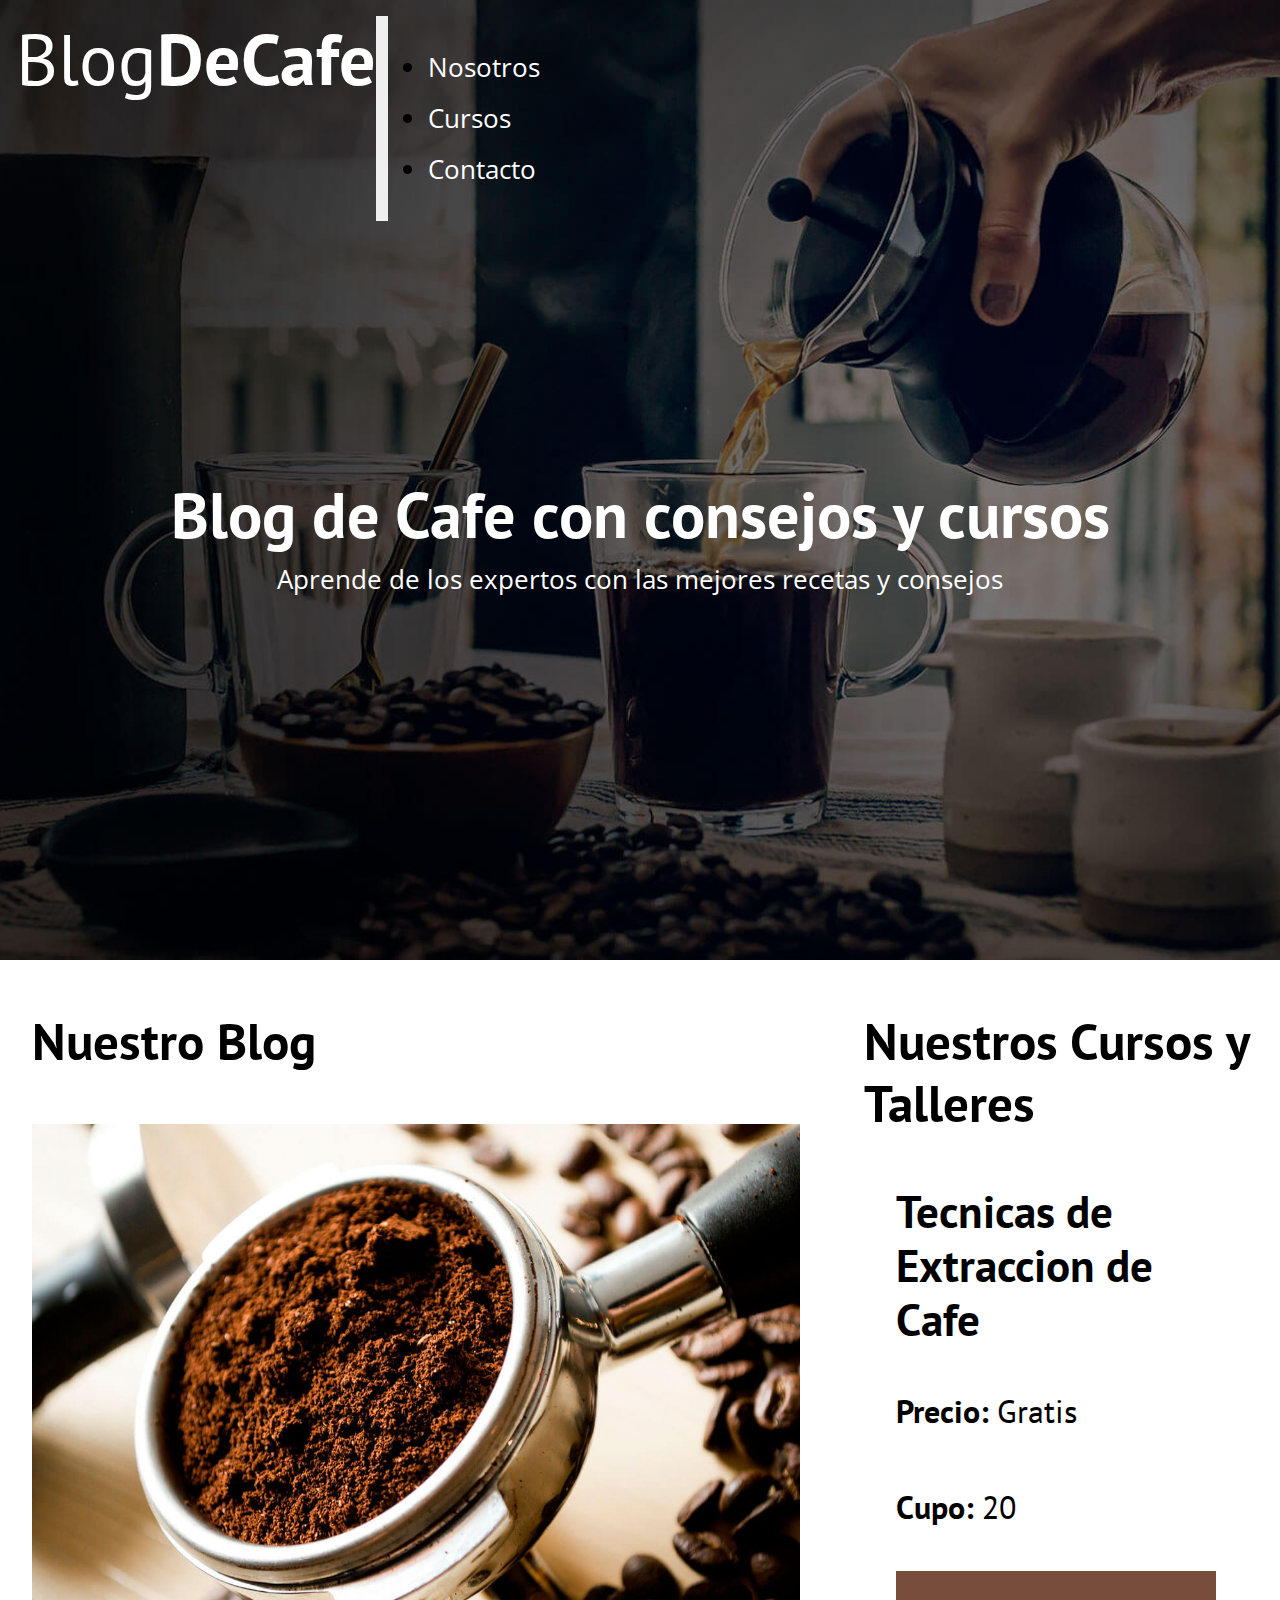
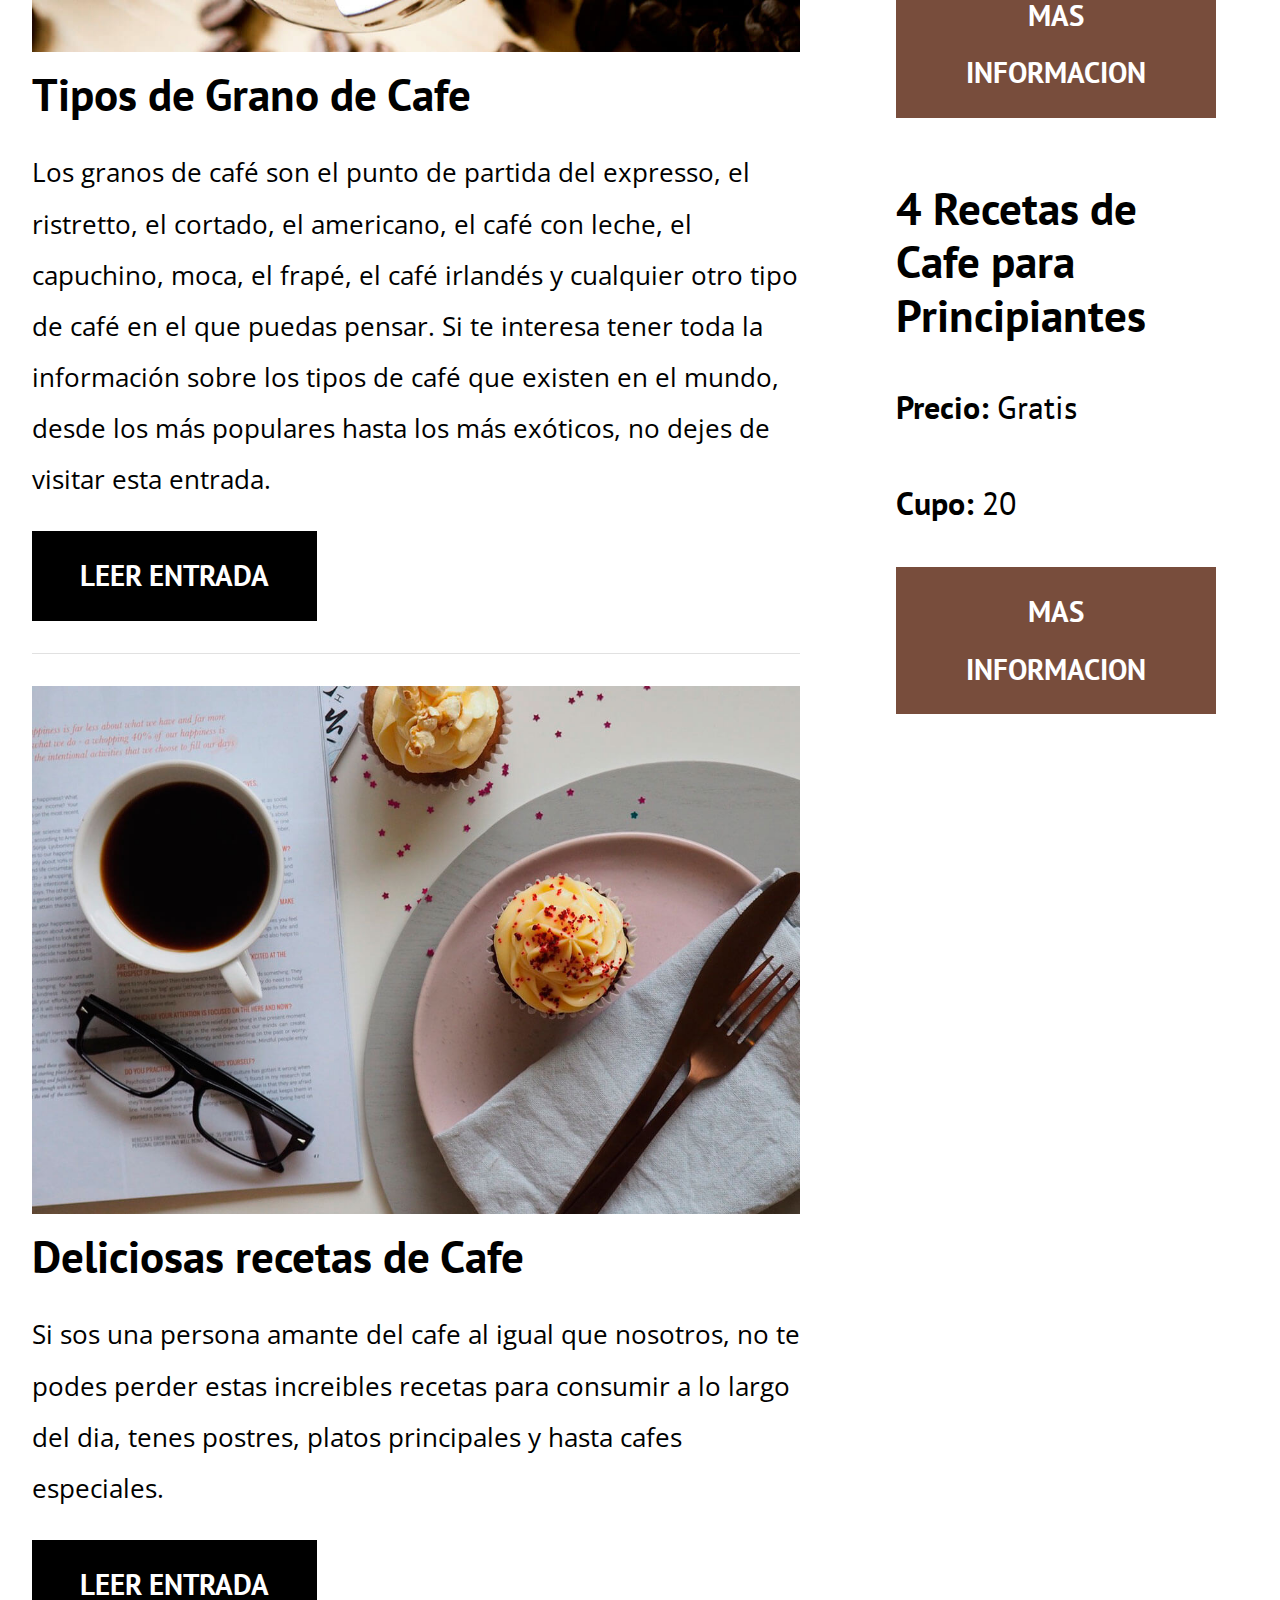
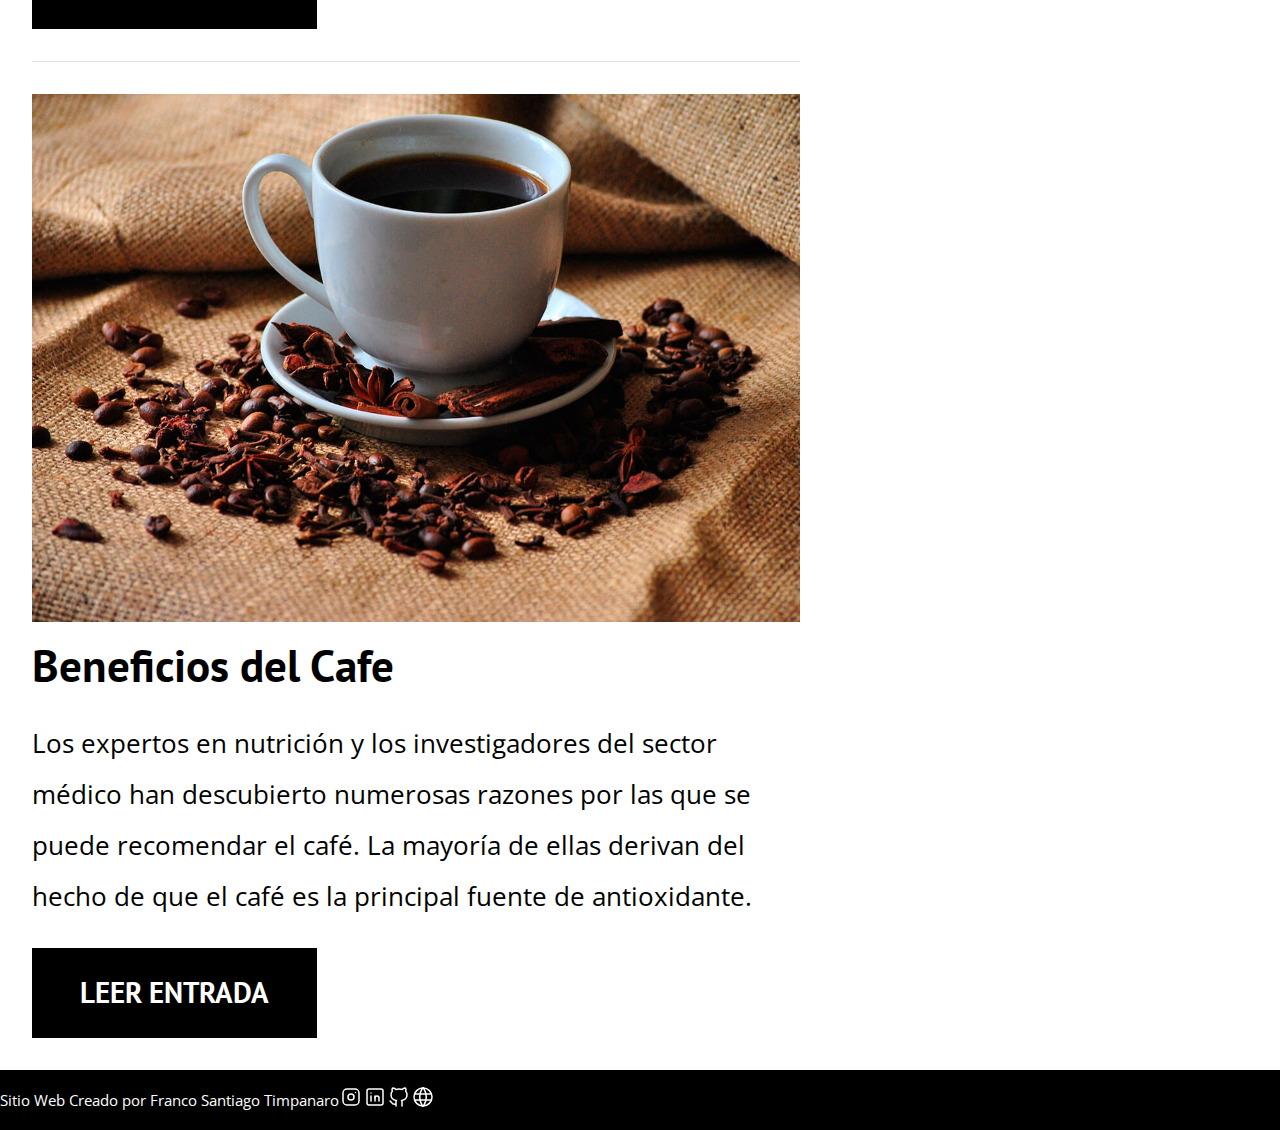
<file: index.html>
<!DOCTYPE html>
<html lang="en">
<head>
    <meta charset="UTF-8">
    <meta http-equiv="X-UA-Compatible" content="IE=edge">
    <meta name="viewport" content="width=device-width, initial-scale=1.0">
    <link rel="prefetch" href="nosotros.html" as="document">
    <link rel="prefetch" href="contacto.html" as="document">
    <link rel="prefetch" href="cursos.html" as="document">
    <link rel="preload" href="css/normalize.css">
    <link rel="preload" href="css/styles.css">
    <link rel="stylesheet" href="css/normalize.css">
    <link rel="preconnect" href="https://fonts.googleapis.com">
    <link rel="preconnect" href="https://fonts.gstatic.com" crossorigin>
    <link href="https://fonts.googleapis.com/css2?family=Open+Sans&family=PT+Sans:wght@400;700&display=swap" rel="stylesheet">  
    <link href="https://cdn.jsdelivr.net/npm/bootstrap@5.3.0-alpha1/dist/css/bootstrap.min.css" rel="stylesheet" integrity="sha384-GLhlTQ8iRABdZLl6O3oVMWSktQOp6b7In1Zl3/Jr59b6EGGoI1aFkw7cmDA6j6gD" crossorigin="anonymous">
    <link rel="stylesheet" href="css/styles.css">
    <title>Blog de Cafe</title>
</head>
<body>
    <header class="header">
        <nav class="navbar navbar-expand-lg">
            <div class="container-fluid">
              <a class="navbar-brand" href="index.html"><h1 class="logo__nombre no-margin centrar-texto">Blog<span class="logo__bold">DeCafe</span></h1></a>
              <button class="navbar-toggler" type="button" data-bs-toggle="collapse" data-bs-target="#navbarNavDropdown" aria-controls="navbarNavDropdown" aria-expanded="false" aria-label="Toggle navigation">
                <span class="navbar-toggler-icon"></span>
              </button>
              <div class="collapse navbar-collapse" id="navbarNavDropdown">
                <ul class="navbar-nav">
                  <li class="nav-item">
                    <a class="nav-link" aria-current="page" href="nosotros.html">Nosotros</a>
                  </li>
                  <li class="nav-item">
                    <a class="nav-link" href="cursos.html">Cursos</a>
                  </li>
                  <li class="nav-item">
                    <a class="nav-link" href="contacto.html">Contacto</a>
                  </li>
                </ul>
              </div>
            </div>
          </nav>
        <div class="header__texto centrar-texto">
            <h2 class="no-margin">Blog de Cafe con consejos y cursos</h2>
            <p class="no-margin">Aprende de los expertos con las mejores recetas y consejos</p>
        </div>
    </header>
    <div class="contenedor contenido-principal">
        <main class="blog">
            <h3>Nuestro Blog</h3>
            <article class="entrada">
                <div class="entrada__imagen">
                    <img loading="lazy" src="img/blog1.jpg" alt="ImagenBlog" >
                </div>
                <div class="entrada__contenido">
                    <h4 class="no-margin"> Tipos de Grano de Cafe</h4>
                    <p>Los granos de café son el punto de partida del expresso, el ristretto, el cortado, el americano, el café con leche, el capuchino, moca, el frapé, el café irlandés y cualquier otro tipo de café en el que puedas pensar. Si te interesa tener toda la información sobre los tipos de café que existen en el mundo, desde los más populares hasta los más exóticos, no dejes de visitar esta entrada.</p>
                    <a href="granos-de-cafe.html" class="boton boton--primario">Leer Entrada</a>
                </div>
            </article>
            <article class="entrada">
                <div class="entrada__imagen">
                    <img loading="lazy" src="img/blog2.jpg" alt="ImagenBlog" >
                </div>
                <div class="entrada__contenido">
                    <h4 class="no-margin"> Deliciosas recetas de Cafe</h4>
                    <p>Si sos una persona amante del cafe al igual que nosotros, no te podes perder estas increibles recetas para consumir a lo largo del dia, tenes postres, platos principales y hasta cafes especiales.</p>
                    <a href="recetas.html" class="boton boton--primario">Leer Entrada</a>
                </div>
            </article>
            <article class="entrada">
                <div class="entrada__imagen">
                    <img loading="lazy" src="img/blog3.jpg" alt="ImagenBlog" >
                </div>
                <div class="entrada__contenido">
                    <h4 class="no-margin"> Beneficios del Cafe</h4>
                    <p> Los expertos en nutrición y los investigadores del sector médico han descubierto numerosas razones por las que se puede recomendar el café. La mayoría de ellas derivan del hecho de que el café es la principal fuente de antioxidante.</p>
                    <a href="beneficios.html" class="boton boton--primario">Leer Entrada</a>
                </div>
            </article>
        </main>
        <aside class="sidebar">
            <h3>Nuestros Cursos y Talleres</h3>
            <ul class="cursos no-padding">
                <li class="widget-cursos">
                    <h4 class="no-margin">Tecnicas de Extraccion de Cafe</h4>
                    <p class="widget-curso__label">Precio: 
                        <span class="widget-curso__info">Gratis</span>
                    </p>
                    <p class="widget-curso__label">Cupo: 
                        <span class="widget-curso__info">20</span>
                    </p>
                    <a href="#" class="boton boton--secundario">Mas Informacion</a>
                </li>

                <li class="widget-cursos">
                    <h4 class="no-margin">4 Recetas de Cafe para Principiantes</h4>
                    <p class="widget-curso__label">Precio: 
                        <span class="widget-curso__info">Gratis</span>
                    </p>
                    <p class="widget-curso__label">Cupo: 
                        <span class="widget-curso__info">20</span>
                    </p>
                    <a href="#" class="boton boton--secundario">Mas Informacion</a>
                </li> 
            </ul>
        </aside>
    </div>
    <section id="footer">
        <div class="footer">
            <p>Sitio Web Creado por Franco Santiago Timpanaro</p>
            <div class="sector-contacto">
                <div class="redes"><a href="https://www.instagram.com/pelado.t/" target="_blank"><svg xmlns="http://www.w3.org/2000/svg" class="icon icon-tabler icon-tabler-brand-instagram" width="24" height="24" viewBox="0 0 24 24" stroke-width="1.5" stroke="#ffffff" fill="none" stroke-linecap="round" stroke-linejoin="round">
                    <path stroke="none" d="M0 0h24v24H0z" fill="none"/>
                    <rect x="4" y="4" width="16" height="16" rx="4" />
                    <circle cx="12" cy="12" r="3" />
                    <line x1="16.5" y1="7.5" x2="16.5" y2="7.501" />
                  </svg></a></div>
                <div class="redes"><a href="https://www.linkedin.com/in/franco-timpanaro-688a81158/" target="_blank"><svg xmlns="http://www.w3.org/2000/svg" class="icon icon-tabler icon-tabler-brand-linkedin" width="24" height="24" viewBox="0 0 24 24" stroke-width="1.5" stroke="#ffffff" fill="none" stroke-linecap="round" stroke-linejoin="round">
                    <path stroke="none" d="M0 0h24v24H0z" fill="none"/>
                    <rect x="4" y="4" width="16" height="16" rx="2" />
                    <line x1="8" y1="11" x2="8" y2="16" />
                    <line x1="8" y1="8" x2="8" y2="8.01" />
                    <line x1="12" y1="16" x2="12" y2="11" />
                    <path d="M16 16v-3a2 2 0 0 0 -4 0" />
                  </svg></a></div>
                <div class="redes"><a href="https://github.com/FrancoSantiagoTimpanaro" target="_blank"><svg xmlns="http://www.w3.org/2000/svg" class="icon icon-tabler icon-tabler-brand-github" width="24" height="24" viewBox="0 0 24 24" stroke-width="1.5" stroke="#ffffff" fill="none" stroke-linecap="round" stroke-linejoin="round">
                    <path stroke="none" d="M0 0h24v24H0z" fill="none"/>
                    <path d="M9 19c-4.3 1.4 -4.3 -2.5 -6 -3m12 5v-3.5c0 -1 .1 -1.4 -.5 -2c2.8 -.3 5.5 -1.4 5.5 -6a4.6 4.6 0 0 0 -1.3 -3.2a4.2 4.2 0 0 0 -.1 -3.2s-1.1 -.3 -3.5 1.3a12.3 12.3 0 0 0 -6.2 0c-2.4 -1.6 -3.5 -1.3 -3.5 -1.3a4.2 4.2 0 0 0 -.1 3.2a4.6 4.6 0 0 0 -1.3 3.2c0 4.6 2.7 5.7 5.5 6c-.6 .6 -.6 1.2 -.5 2v3.5" />
                </svg></a></div>
                <div class="redes"><a href="https://francotimpanaro.netlify.app" target="_blank"><svg xmlns="http://www.w3.org/2000/svg" class="icon icon-tabler icon-tabler-world" width="24" height="24" viewBox="0 0 24 24" stroke-width="1.5" stroke="#ffffff" fill="none" stroke-linecap="round" stroke-linejoin="round">
                    <path stroke="none" d="M0 0h24v24H0z" fill="none"/>
                    <circle cx="12" cy="12" r="9" />
                    <line x1="3.6" y1="9" x2="20.4" y2="9" />
                    <line x1="3.6" y1="15" x2="20.4" y2="15" />
                    <path d="M11.5 3a17 17 0 0 0 0 18" />
                    <path d="M12.5 3a17 17 0 0 1 0 18" />
                  </svg></a></div>
            </div>
        </div>
    </section>
    <script src="https://cdn.jsdelivr.net/npm/@popperjs/core@2.11.6/dist/umd/popper.min.js" integrity="sha384-oBqDVmMz9ATKxIep9tiCxS/Z9fNfEXiDAYTujMAeBAsjFuCZSmKbSSUnQlmh/jp3" crossorigin="anonymous"></script>
    <script src="https://cdn.jsdelivr.net/npm/bootstrap@5.3.0-alpha1/dist/js/bootstrap.min.js" integrity="sha384-mQ93GR66B00ZXjt0YO5KlohRA5SY2XofN4zfuZxLkoj1gXtW8ANNCe9d5Y3eG5eD" crossorigin="anonymous"></script>
</body>
</html>
</file>
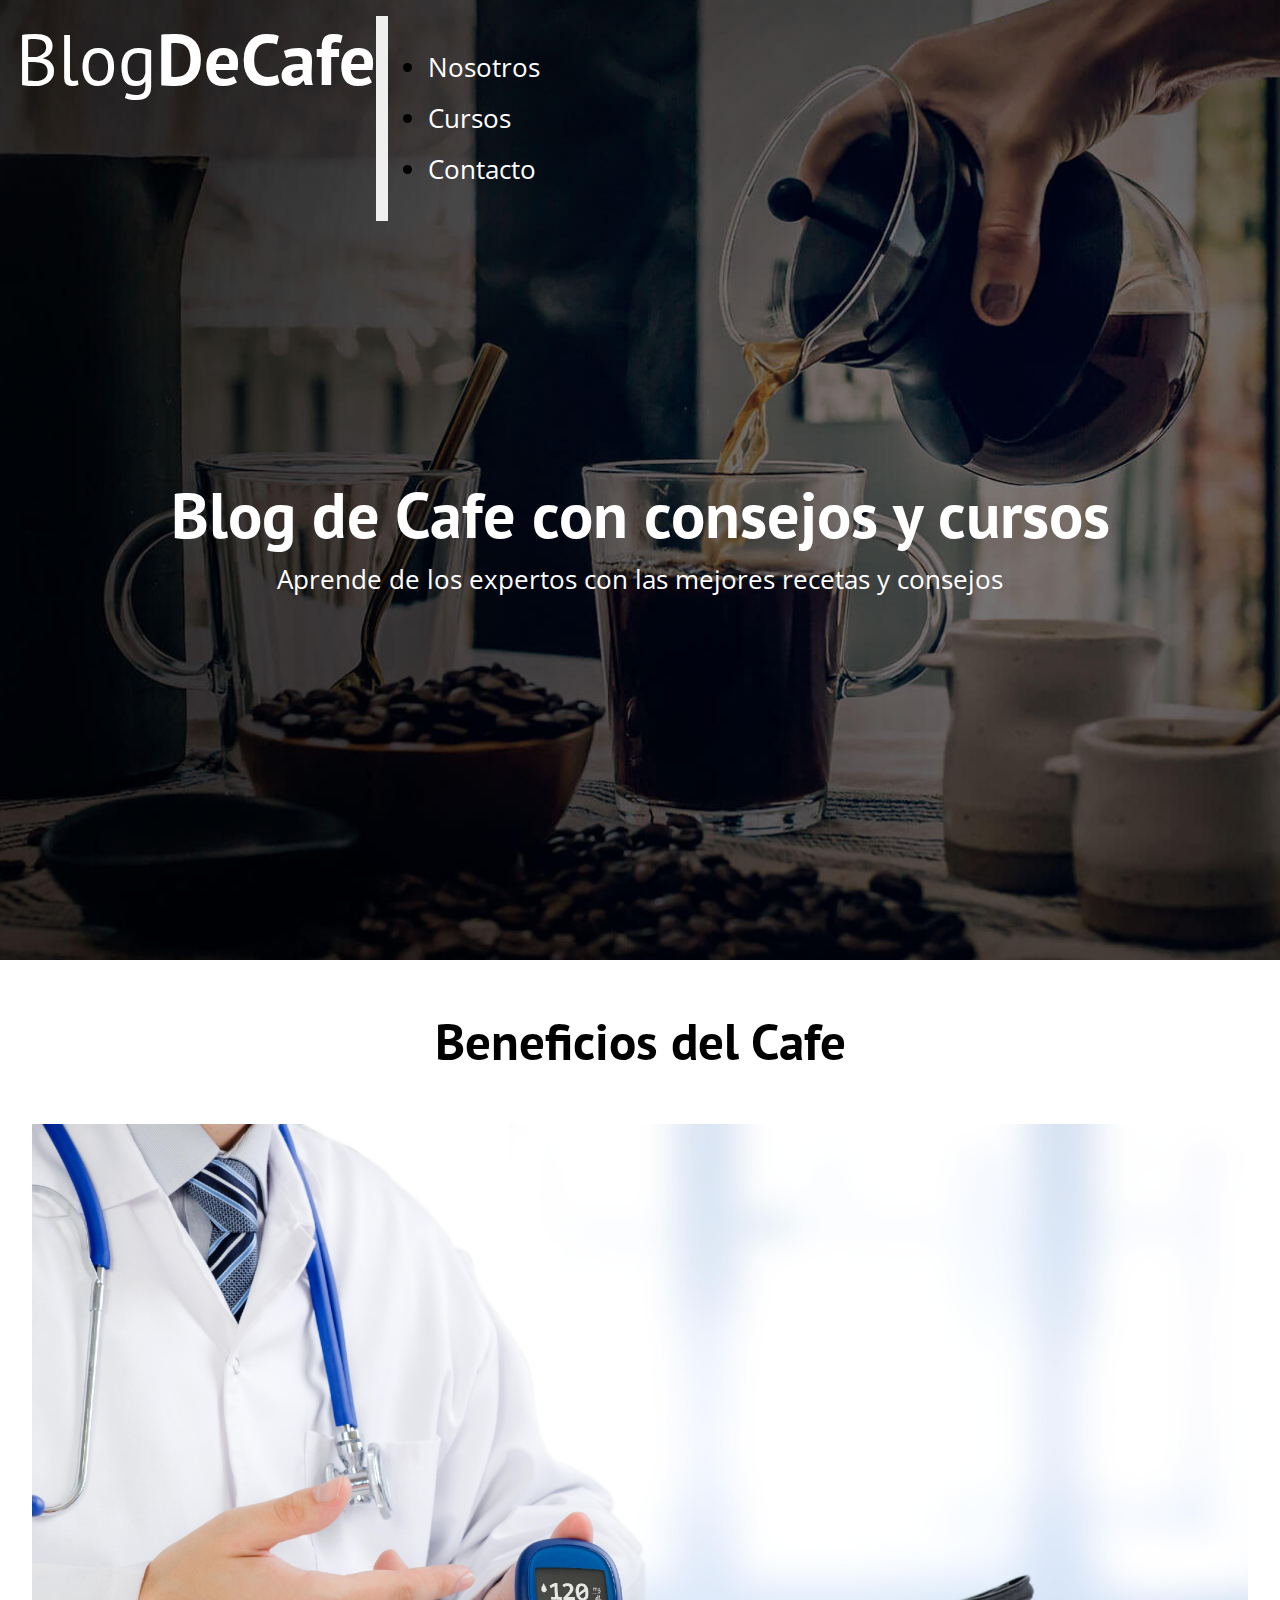
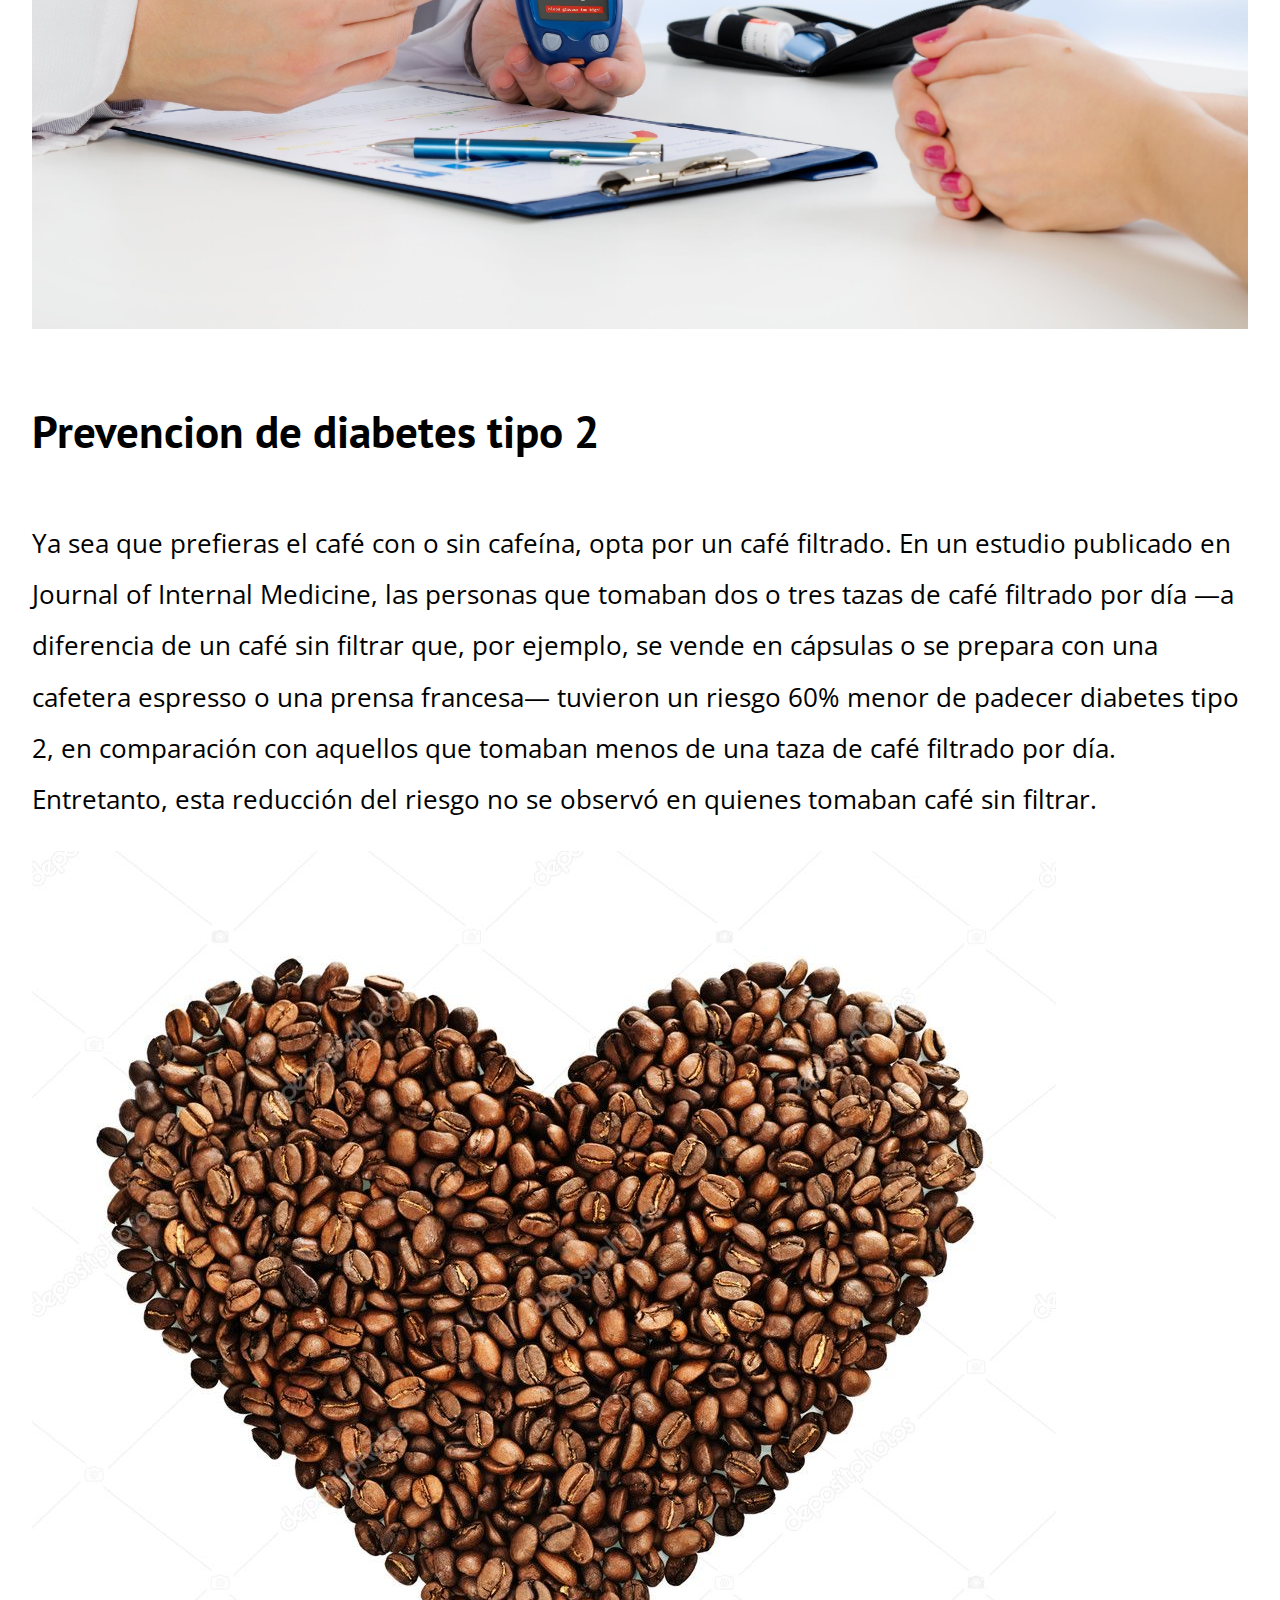
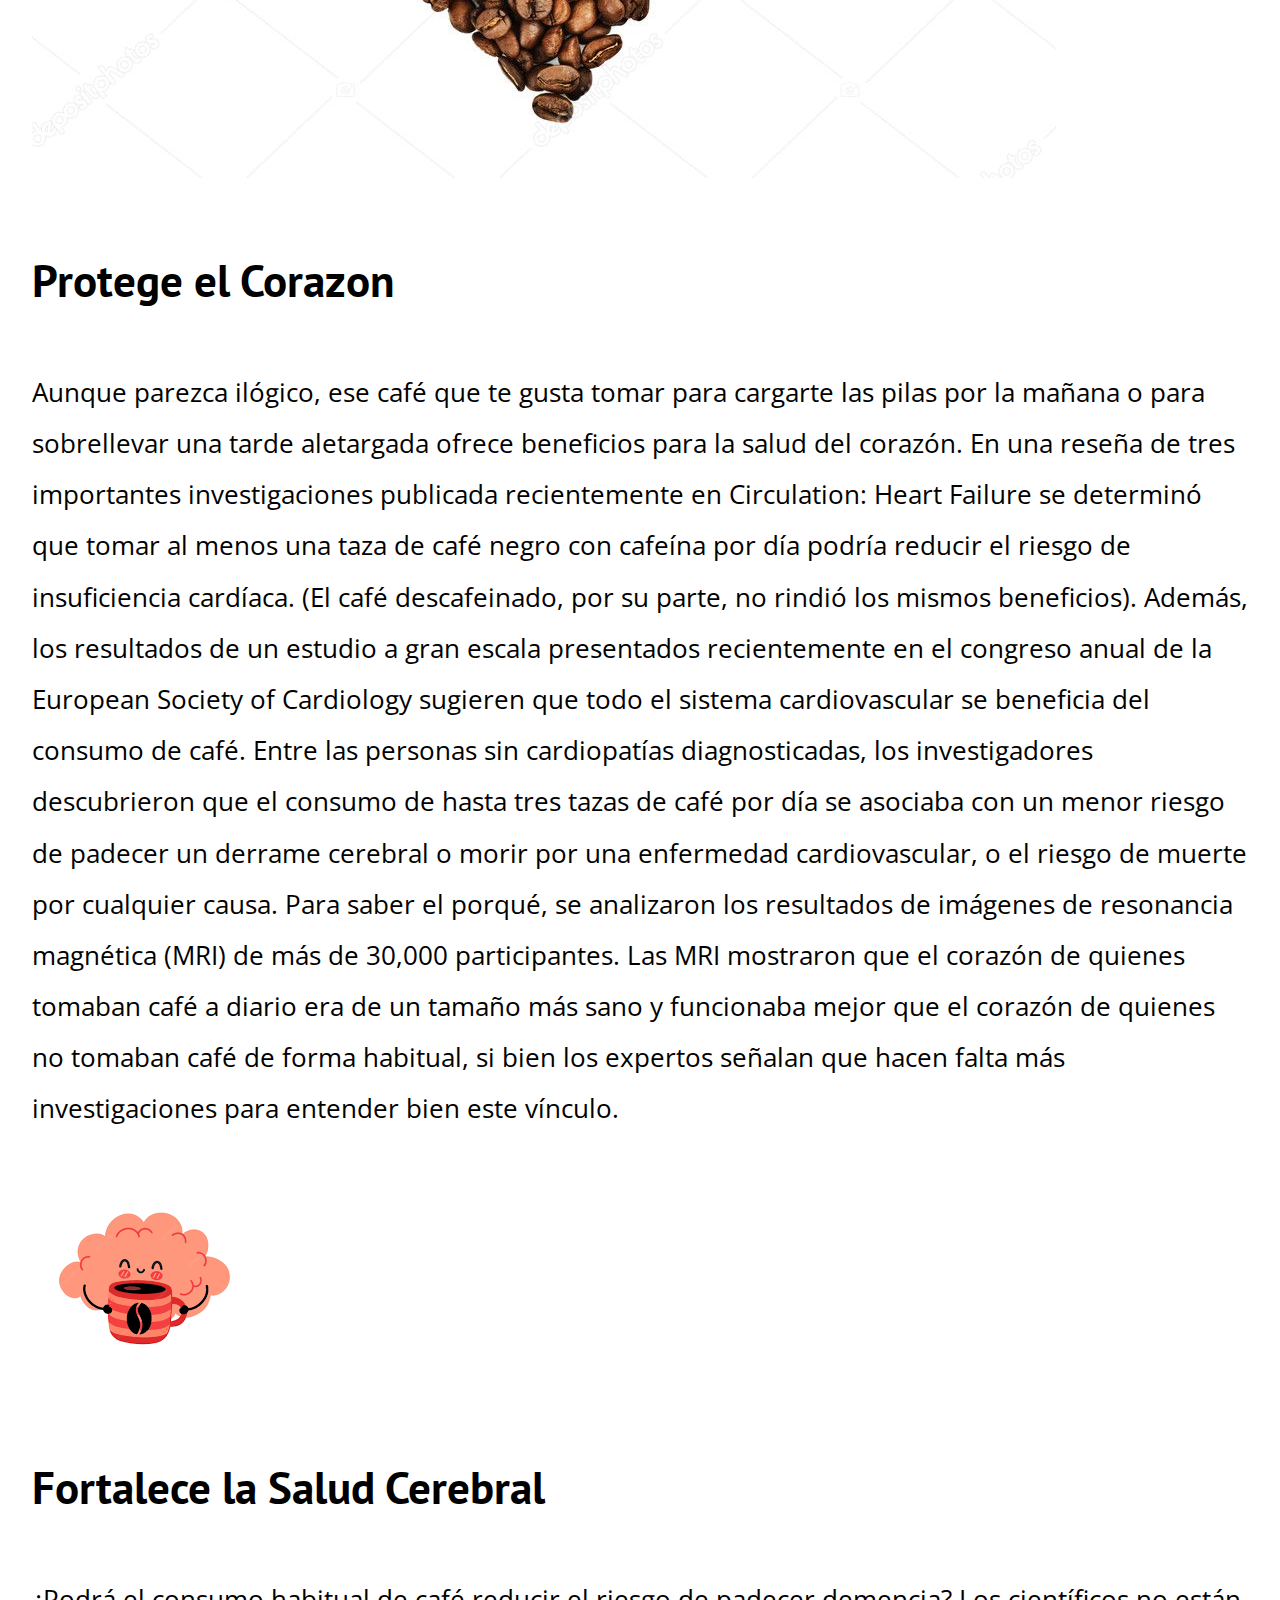
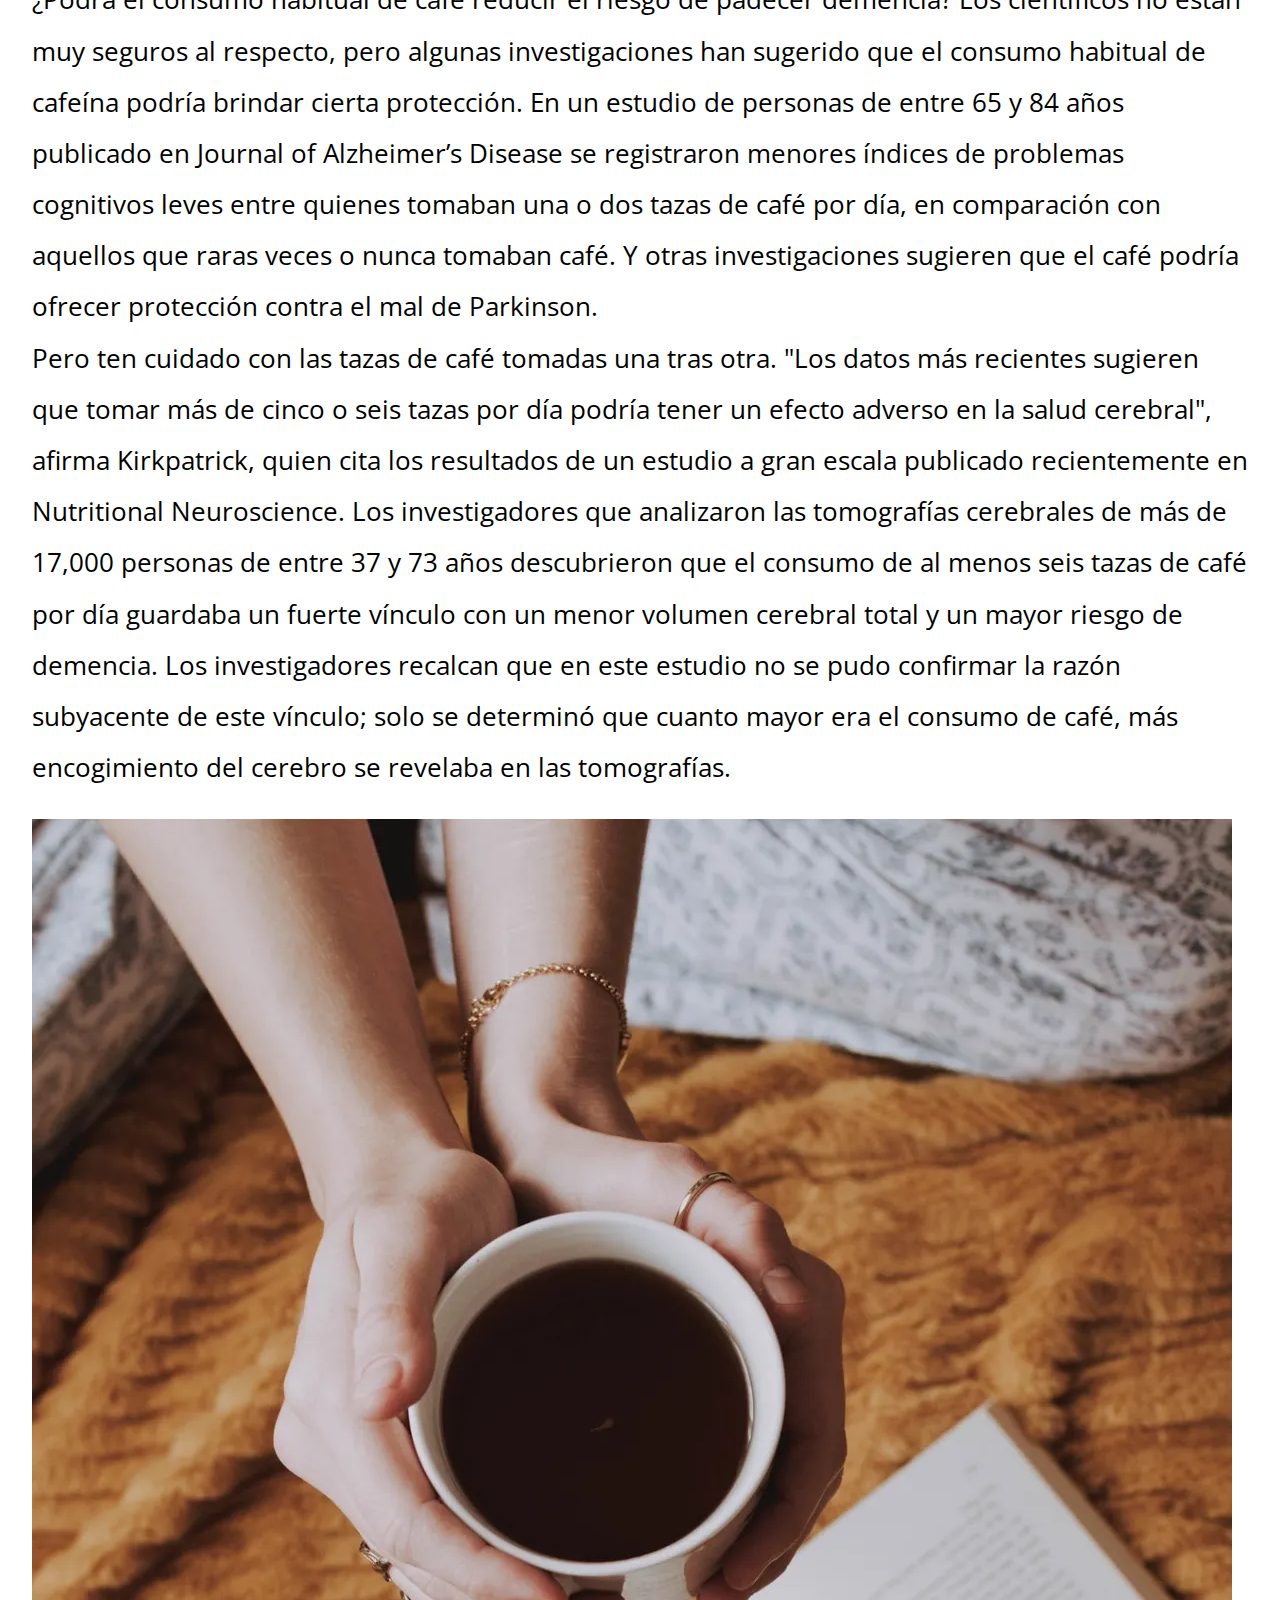
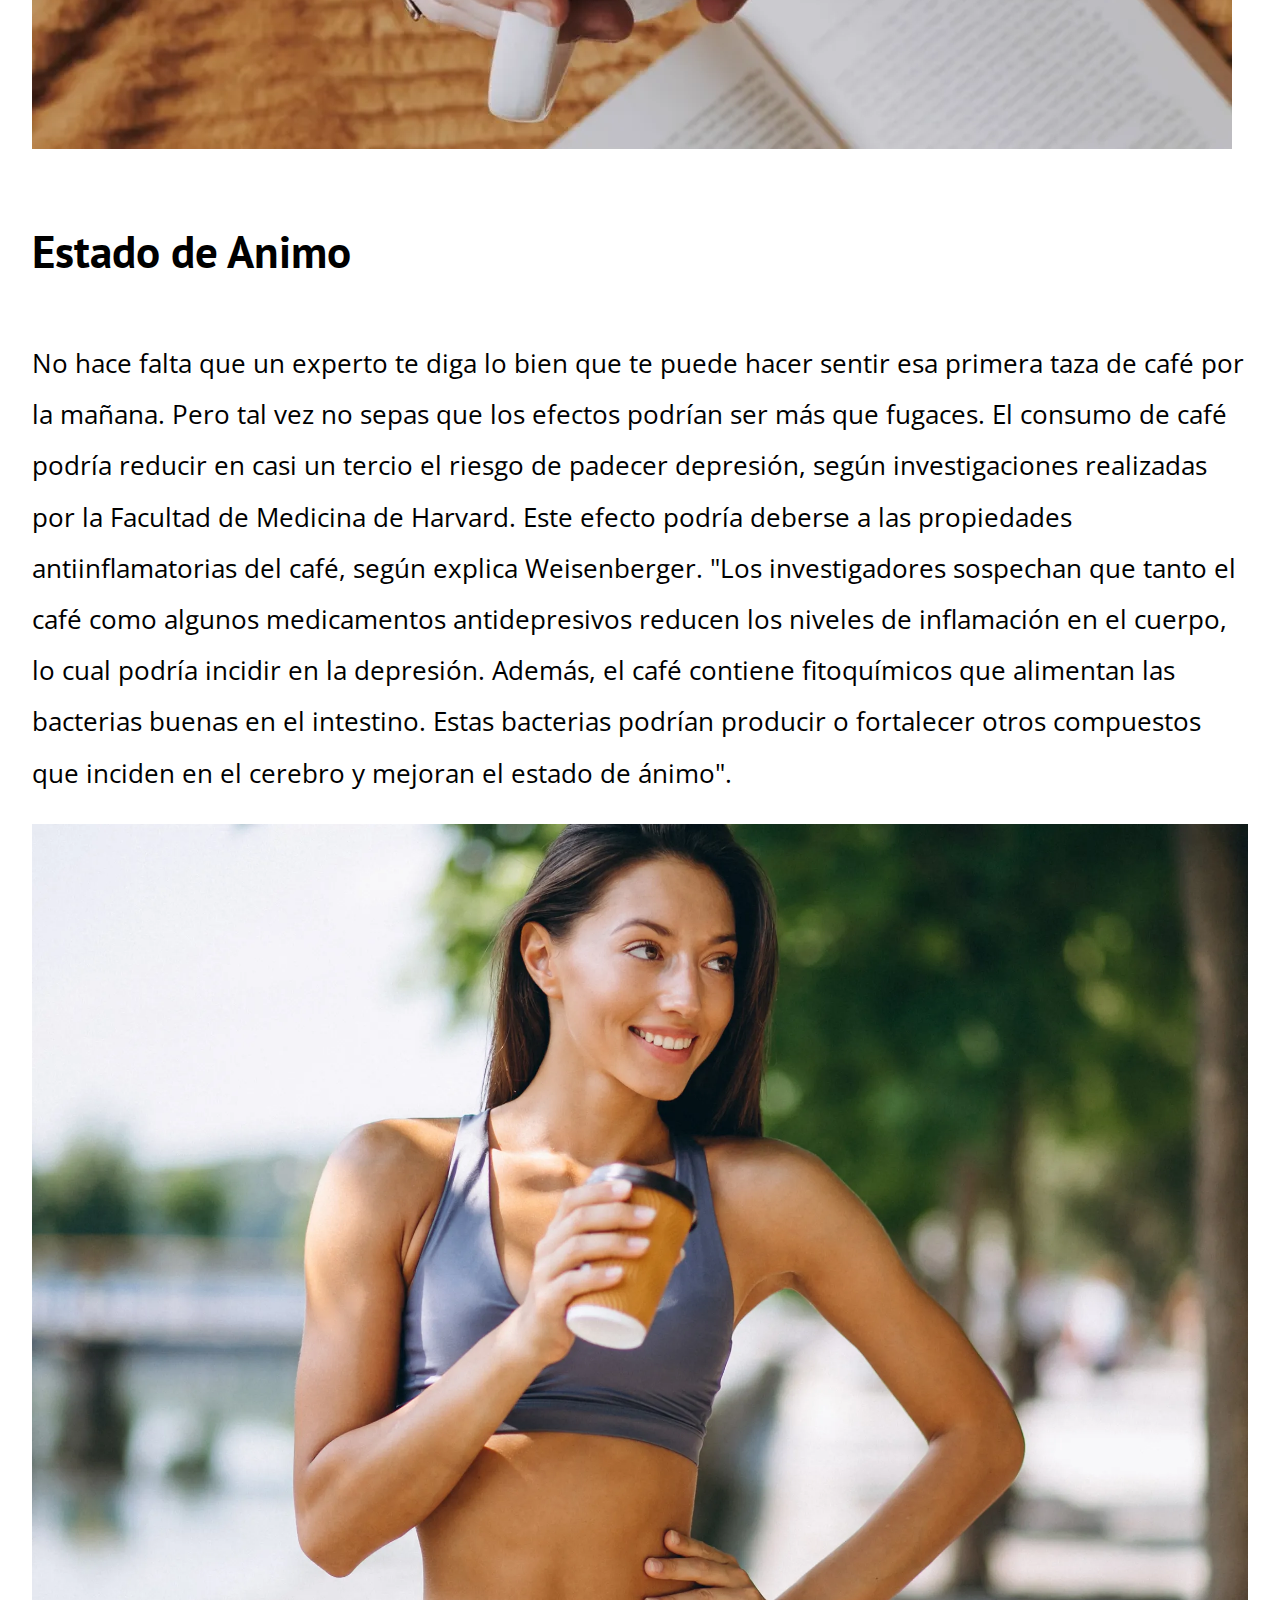
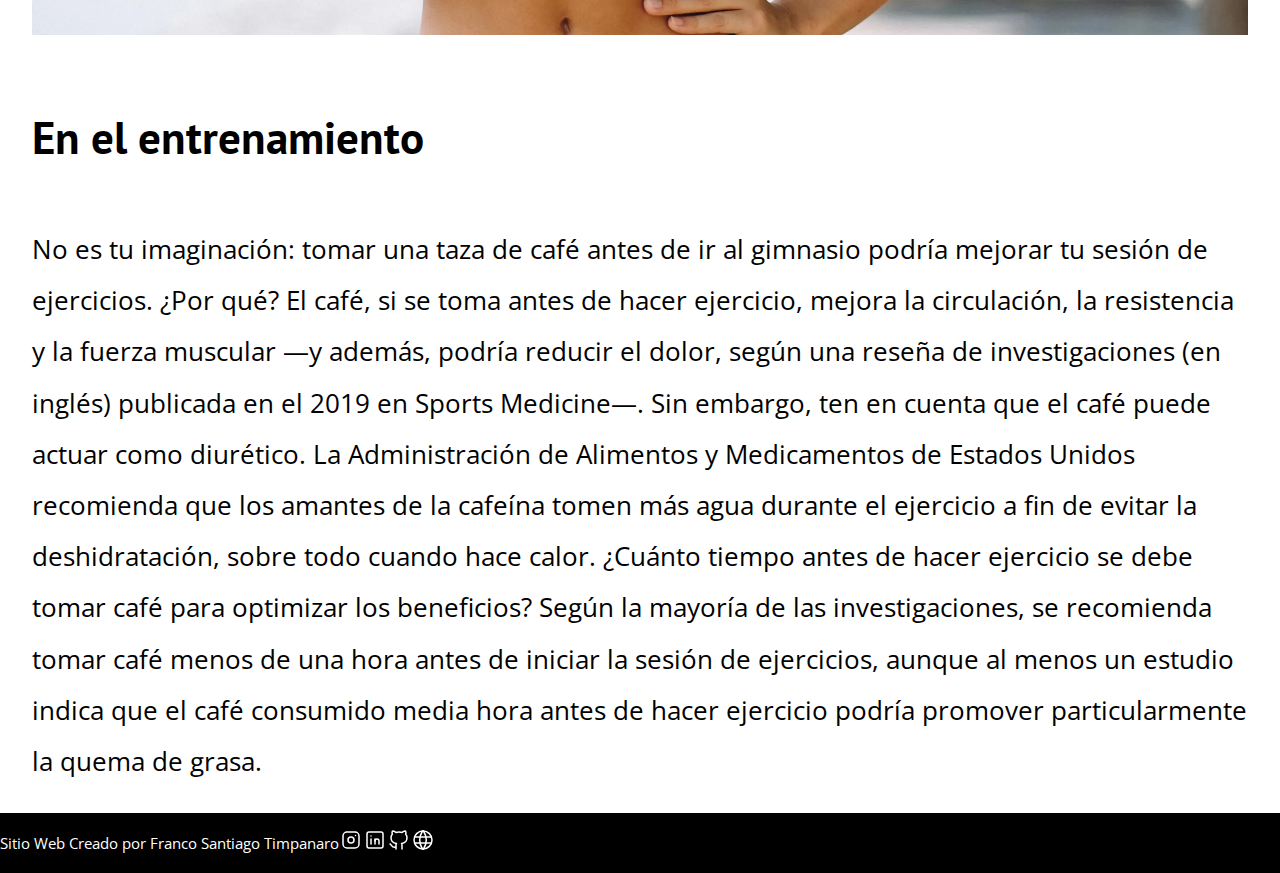
<file: beneficios.html>
<!DOCTYPE html>
<html lang="en">
<head>
    <meta charset="UTF-8">
    <meta http-equiv="X-UA-Compatible" content="IE=edge">
    <meta name="viewport" content="width=device-width, initial-scale=1.0">
    <link rel="preload" href="css/normalize.css">
    <link rel="preload" href="css/styles.css">
    <link rel="stylesheet" href="css/normalize.css">
    <link rel="preconnect" href="https://fonts.googleapis.com">
    <link rel="preconnect" href="https://fonts.gstatic.com" crossorigin>
    <link href="https://fonts.googleapis.com/css2?family=Open+Sans&family=PT+Sans:wght@400;700&display=swap" rel="stylesheet">  
    <link href="https://cdn.jsdelivr.net/npm/bootstrap@5.3.0-alpha1/dist/css/bootstrap.min.css" rel="stylesheet" integrity="sha384-GLhlTQ8iRABdZLl6O3oVMWSktQOp6b7In1Zl3/Jr59b6EGGoI1aFkw7cmDA6j6gD" crossorigin="anonymous">
    <link rel="stylesheet" href="css/styles.css">
    <title>Beneficios</title>
</head>
<body>
    <header class="header">
        <nav class="navbar navbar-expand-lg">
            <div class="container-fluid">
              <a class="navbar-brand" href="index.html"><h1 class="logo__nombre no-margin centrar-texto">Blog<span class="logo__bold">DeCafe</span></h1></a>
              <button class="navbar-toggler" type="button" data-bs-toggle="collapse" data-bs-target="#navbarNavDropdown" aria-controls="navbarNavDropdown" aria-expanded="false" aria-label="Toggle navigation">
                <span class="navbar-toggler-icon"></span>
              </button>
              <div class="collapse navbar-collapse" id="navbarNavDropdown">
                <ul class="navbar-nav">
                  <li class="nav-item">
                    <a class="nav-link" aria-current="page" href="nosotros.html">Nosotros</a>
                  </li>
                  <li class="nav-item">
                    <a class="nav-link" href="cursos.html">Cursos</a>
                  </li>
                  <li class="nav-item">
                    <a class="nav-link" href="contacto.html">Contacto</a>
                  </li>
                </ul>
              </div>
            </div>
          </nav>
        <div class="header__texto centrar-texto">
            <h2 class="no-margin">Blog de Cafe con consejos y cursos</h2>
            <p class="no-margin">Aprende de los expertos con las mejores recetas y consejos</p>
        </div>
    </header>
    <main class="contenedor">
        <h3 class="centrar-texto">Beneficios del Cafe</h3>
        <div class="curso">
            <img class="img-centrada-ver" src="img/Diabetes.jpg" alt="curso1">
            <div class="curso__texto">
                <h4>Prevencion de diabetes tipo 2</h4>
                <p>Ya sea que prefieras el café con o sin cafeína, opta por un café filtrado. En un estudio publicado en Journal of Internal Medicine, las personas que tomaban dos o tres tazas de café filtrado por día —a diferencia de un café sin filtrar que, por ejemplo, se vende en cápsulas o se prepara con una cafetera espresso o una prensa francesa— tuvieron un riesgo 60% menor de padecer diabetes tipo 2, en comparación con aquellos que tomaban menos de una taza de café filtrado por día. Entretanto, esta reducción del riesgo no se observó en quienes tomaban café sin filtrar.</p>
            </div>
        </div>
        <div class="curso">
            <img class="img-centrada-ver" src="img/corazon-de-cafe.jpg" alt="curso2">
            <div class="curso__texto">
                <h4>Protege el Corazon</h4>
                <p>Aunque parezca ilógico, ese café que te gusta tomar para cargarte las pilas por la mañana o para sobrellevar una tarde aletargada ofrece beneficios para la salud del corazón. En una reseña de tres importantes investigaciones publicada recientemente en Circulation: Heart Failure se determinó que tomar al menos una taza de café negro con cafeína por día podría reducir el riesgo de insuficiencia cardíaca. (El café descafeinado, por su parte, no rindió los mismos beneficios). Además, los resultados de un estudio a gran escala presentados recientemente en el congreso anual de la European Society of Cardiology sugieren que todo el sistema cardiovascular se beneficia del consumo de café. Entre las personas sin cardiopatías diagnosticadas, los investigadores descubrieron que el consumo de hasta tres tazas de café por día se asociaba con un menor riesgo de padecer un derrame cerebral o morir por una enfermedad cardiovascular, o el riesgo de muerte por cualquier causa. Para saber el porqué, se analizaron los resultados de imágenes de resonancia magnética (MRI) de más de 30,000 participantes. Las MRI mostraron que el corazón de quienes tomaban café a diario era de un tamaño más sano y funcionaba mejor que el corazón de quienes no tomaban café de forma habitual, si bien los expertos señalan que hacen falta más investigaciones para entender bien este vínculo.</p>
            </div>
        </div>
        <div class="curso">
            <img class="img-centrada-ver img-centrada" src="img/cerebro-cafe.png" alt="curso3">
            <div class="curso__texto">
                <h4>Fortalece la Salud Cerebral</h4>
                <p>¿Podrá el consumo habitual de café reducir el riesgo de padecer demencia? Los científicos no están muy seguros al respecto, pero algunas investigaciones han sugerido que el consumo habitual de cafeína podría brindar cierta protección. En un estudio de personas de entre 65 y 84 años publicado en Journal of Alzheimer’s Disease se registraron menores índices de problemas cognitivos leves entre quienes tomaban una o dos tazas de café por día, en comparación con aquellos que raras veces o nunca tomaban café. Y otras investigaciones sugieren que el café podría ofrecer protección contra el mal de Parkinson.<br>
                Pero ten cuidado con las tazas de café tomadas una tras otra. "Los datos más recientes sugieren que tomar más de cinco o seis tazas por día podría tener un efecto adverso en la salud cerebral", afirma Kirkpatrick, quien cita los resultados de un estudio a gran escala publicado recientemente en Nutritional Neuroscience. Los investigadores que analizaron las tomografías cerebrales de más de 17,000 personas de entre 37 y 73 años descubrieron que el consumo de al menos seis tazas de café por día guardaba un fuerte vínculo con un menor volumen cerebral total y un mayor riesgo de demencia. Los investigadores recalcan que en este estudio no se pudo confirmar la razón subyacente de este vínculo; solo se determinó que cuanto mayor era el consumo de café, más encogimiento del cerebro se revelaba en las tomografías.</p>
            </div>
        </div>
        <div class="curso">
            <img class="img-centrada-ver" src="img/cafe-en-mano.webp" alt="curso3">
            <div class="curso__texto">
                <h4>Estado de Animo</h4>
                <p>No hace falta que un experto te diga lo bien que te puede hacer sentir esa primera taza de café por la mañana. Pero tal vez no sepas que los efectos podrían ser más que fugaces. El consumo de café podría reducir en casi un tercio el riesgo de padecer depresión, según investigaciones realizadas por la Facultad de Medicina de Harvard. Este efecto podría deberse a las propiedades antiinflamatorias del café, según explica Weisenberger. "Los investigadores sospechan que tanto el café como algunos medicamentos antidepresivos reducen los niveles de inflamación en el cuerpo, lo cual podría incidir en la depresión. Además, el café contiene fitoquímicos que alimentan las bacterias buenas en el intestino. Estas bacterias podrían producir o fortalecer otros compuestos que inciden en el cerebro y mejoran el estado de ánimo". </p>
            </div>
        </div>
        <div class="curso">
            <img class="img-centrada-ver" src="img/cafe-entrenamiento.webp" alt="curso3">
            <div class="curso__texto">
                <h4>En el entrenamiento</h4>
                <p>No es tu imaginación: tomar una taza de café antes de ir al gimnasio podría mejorar tu sesión de ejercicios. ¿Por qué? El café, si se toma antes de hacer ejercicio, mejora la circulación, la resistencia y la fuerza muscular  —y además, podría reducir el dolor, según una reseña de investigaciones (en inglés) publicada en el 2019 en Sports Medicine—. Sin embargo, ten en cuenta que el café puede actuar como diurético. La Administración de Alimentos y Medicamentos de Estados Unidos recomienda que los amantes de la cafeína tomen más agua durante el ejercicio a fin de evitar la deshidratación, sobre todo cuando hace calor. ¿Cuánto tiempo antes de hacer ejercicio se debe tomar café para optimizar los beneficios? Según la mayoría de las investigaciones, se recomienda tomar café menos de una hora antes de iniciar la sesión de ejercicios, aunque al menos un estudio indica que el café consumido media hora antes de hacer ejercicio podría promover particularmente la quema de grasa.</p>
            </div>
        </div>

    </main>
    <section id="footer">
        <div class="footer">
            <p>Sitio Web Creado por Franco Santiago Timpanaro</p>
            <div class="sector-contacto">
                <div class="redes"><a href="https://www.instagram.com/pelado.t/" target="_blank"><svg xmlns="http://www.w3.org/2000/svg" class="icon icon-tabler icon-tabler-brand-instagram" width="24" height="24" viewBox="0 0 24 24" stroke-width="1.5" stroke="#ffffff" fill="none" stroke-linecap="round" stroke-linejoin="round">
                    <path stroke="none" d="M0 0h24v24H0z" fill="none"/>
                    <rect x="4" y="4" width="16" height="16" rx="4" />
                    <circle cx="12" cy="12" r="3" />
                    <line x1="16.5" y1="7.5" x2="16.5" y2="7.501" />
                  </svg></a></div>
                <div class="redes"><a href="https://www.linkedin.com/in/franco-timpanaro-688a81158/" target="_blank"><svg xmlns="http://www.w3.org/2000/svg" class="icon icon-tabler icon-tabler-brand-linkedin" width="24" height="24" viewBox="0 0 24 24" stroke-width="1.5" stroke="#ffffff" fill="none" stroke-linecap="round" stroke-linejoin="round">
                    <path stroke="none" d="M0 0h24v24H0z" fill="none"/>
                    <rect x="4" y="4" width="16" height="16" rx="2" />
                    <line x1="8" y1="11" x2="8" y2="16" />
                    <line x1="8" y1="8" x2="8" y2="8.01" />
                    <line x1="12" y1="16" x2="12" y2="11" />
                    <path d="M16 16v-3a2 2 0 0 0 -4 0" />
                  </svg></a></div>
                <div class="redes"><a href="https://github.com/FrancoSantiagoTimpanaro" target="_blank"><svg xmlns="http://www.w3.org/2000/svg" class="icon icon-tabler icon-tabler-brand-github" width="24" height="24" viewBox="0 0 24 24" stroke-width="1.5" stroke="#ffffff" fill="none" stroke-linecap="round" stroke-linejoin="round">
                    <path stroke="none" d="M0 0h24v24H0z" fill="none"/>
                    <path d="M9 19c-4.3 1.4 -4.3 -2.5 -6 -3m12 5v-3.5c0 -1 .1 -1.4 -.5 -2c2.8 -.3 5.5 -1.4 5.5 -6a4.6 4.6 0 0 0 -1.3 -3.2a4.2 4.2 0 0 0 -.1 -3.2s-1.1 -.3 -3.5 1.3a12.3 12.3 0 0 0 -6.2 0c-2.4 -1.6 -3.5 -1.3 -3.5 -1.3a4.2 4.2 0 0 0 -.1 3.2a4.6 4.6 0 0 0 -1.3 3.2c0 4.6 2.7 5.7 5.5 6c-.6 .6 -.6 1.2 -.5 2v3.5" />
                </svg></a></div>
                <div class="redes"><a href="https://francotimpanaro.netlify.app" target="_blank"><svg xmlns="http://www.w3.org/2000/svg" class="icon icon-tabler icon-tabler-world" width="24" height="24" viewBox="0 0 24 24" stroke-width="1.5" stroke="#ffffff" fill="none" stroke-linecap="round" stroke-linejoin="round">
                    <path stroke="none" d="M0 0h24v24H0z" fill="none"/>
                    <circle cx="12" cy="12" r="9" />
                    <line x1="3.6" y1="9" x2="20.4" y2="9" />
                    <line x1="3.6" y1="15" x2="20.4" y2="15" />
                    <path d="M11.5 3a17 17 0 0 0 0 18" />
                    <path d="M12.5 3a17 17 0 0 1 0 18" />
                  </svg></a></div>
            </div>
        </div>
    </section>
    <script src="https://cdn.jsdelivr.net/npm/@popperjs/core@2.11.6/dist/umd/popper.min.js" integrity="sha384-oBqDVmMz9ATKxIep9tiCxS/Z9fNfEXiDAYTujMAeBAsjFuCZSmKbSSUnQlmh/jp3" crossorigin="anonymous"></script>
    <script src="https://cdn.jsdelivr.net/npm/bootstrap@5.3.0-alpha1/dist/js/bootstrap.min.js" integrity="sha384-mQ93GR66B00ZXjt0YO5KlohRA5SY2XofN4zfuZxLkoj1gXtW8ANNCe9d5Y3eG5eD" crossorigin="anonymous"></script>
</body>
</html>
</file>
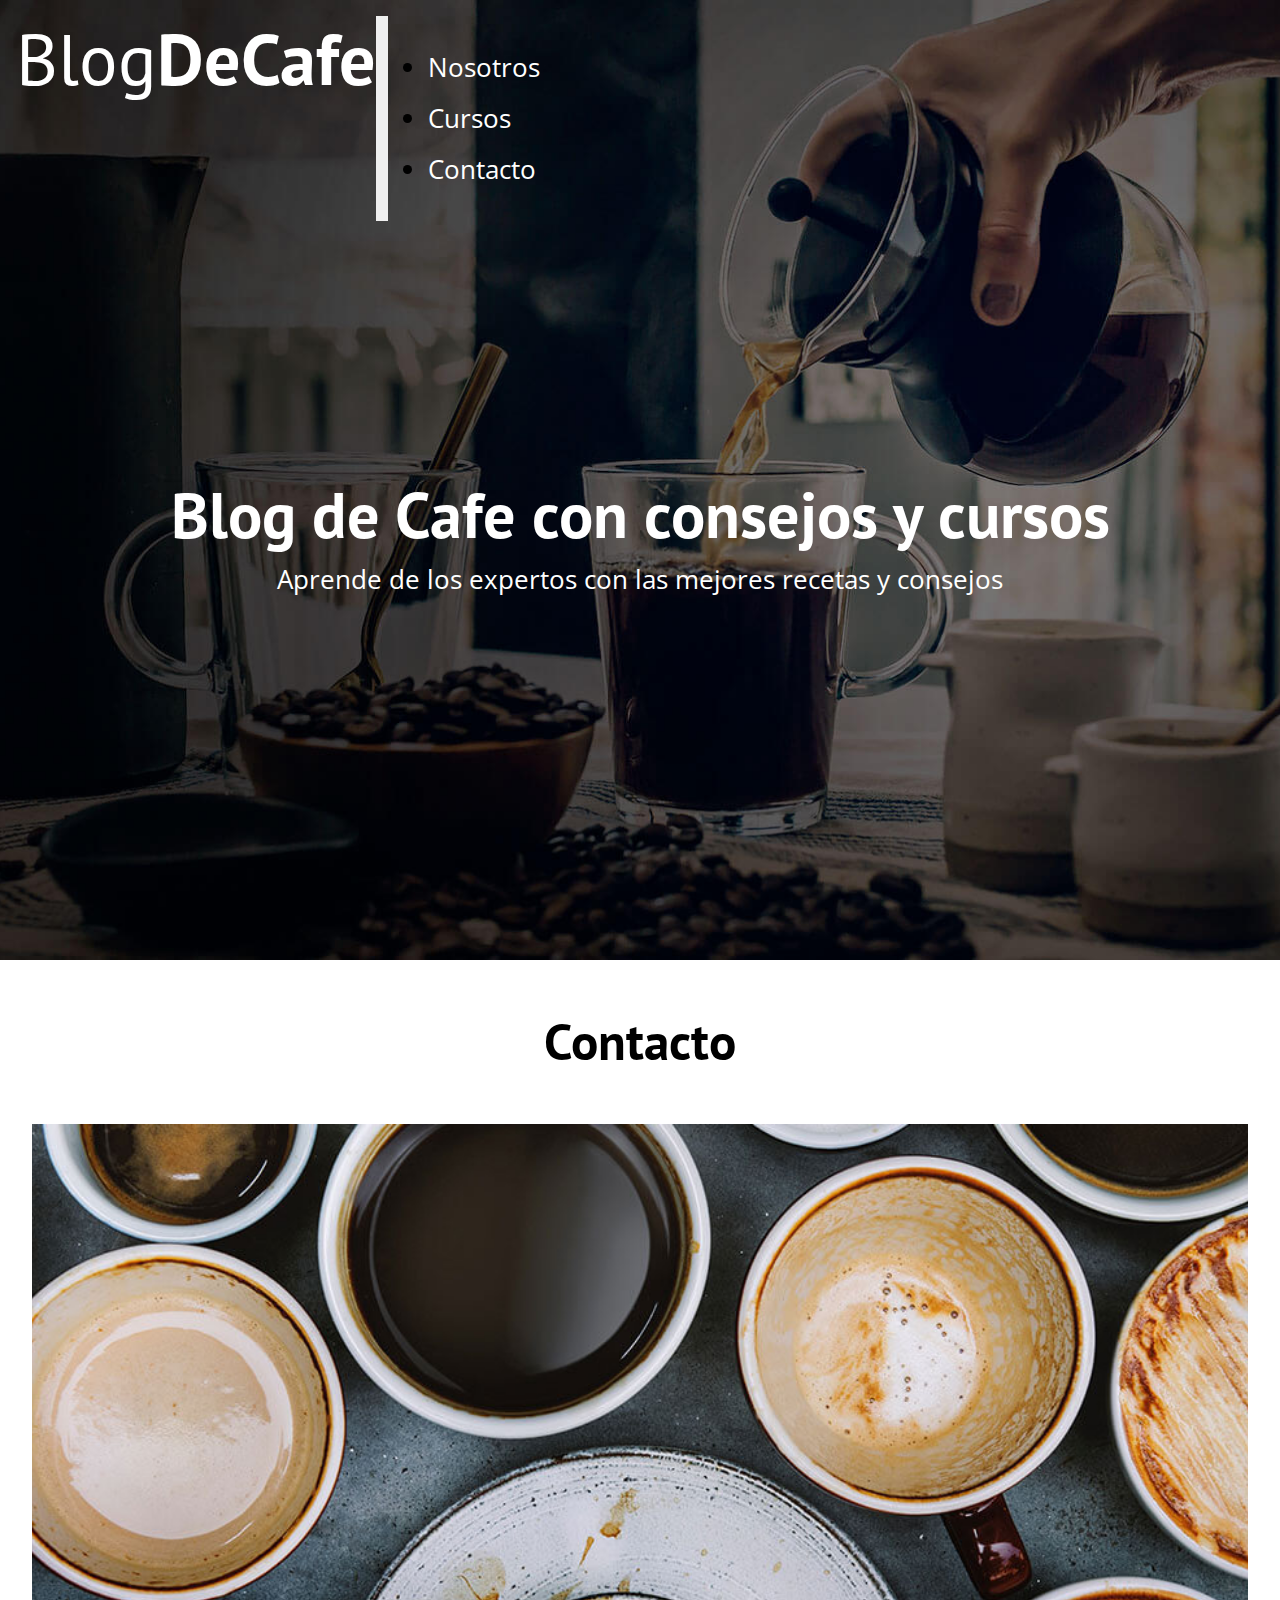
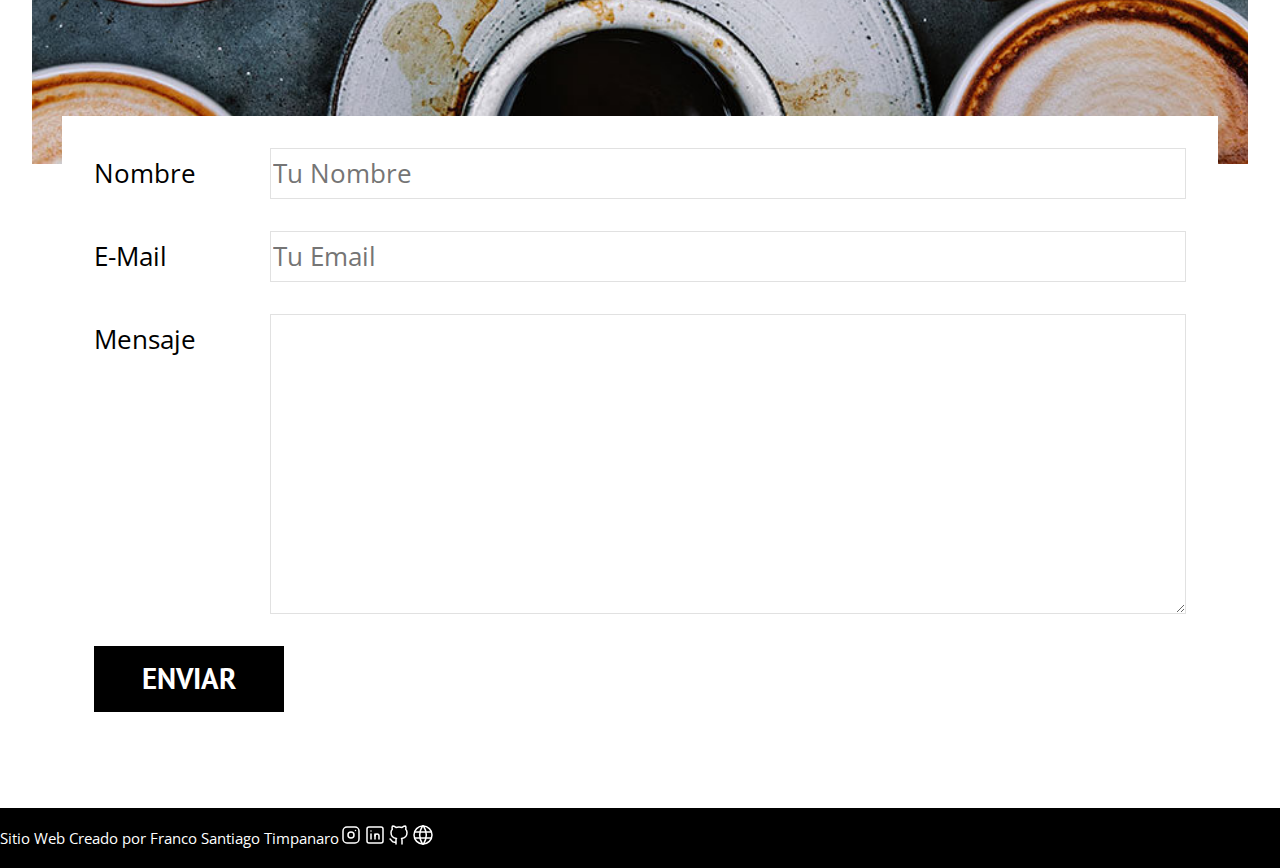
<file: contacto.html>
<!DOCTYPE html>
<html lang="en">
<head>
    <meta charset="UTF-8">
    <meta http-equiv="X-UA-Compatible" content="IE=edge">
    <meta name="viewport" content="width=device-width, initial-scale=1.0">
    <link rel="preload" href="css/normalize.css">
    <link rel="preload" href="css/styles.css">
    <link rel="stylesheet" href="css/normalize.css">
    <link rel="preconnect" href="https://fonts.googleapis.com">
    <link rel="preconnect" href="https://fonts.gstatic.com" crossorigin>
    <link href="https://fonts.googleapis.com/css2?family=Open+Sans&family=PT+Sans:wght@400;700&display=swap" rel="stylesheet">  
    <link href="https://cdn.jsdelivr.net/npm/bootstrap@5.3.0-alpha1/dist/css/bootstrap.min.css" rel="stylesheet" integrity="sha384-GLhlTQ8iRABdZLl6O3oVMWSktQOp6b7In1Zl3/Jr59b6EGGoI1aFkw7cmDA6j6gD" crossorigin="anonymous">
    <link rel="stylesheet" href="css/styles.css">
    <title>Blog de Cafe</title>
</head>
<body>
    <header class="header">
        <nav class="navbar navbar-expand-lg">
            <div class="container-fluid">
              <a class="navbar-brand" href="index.html"><h1 class="logo__nombre no-margin centrar-texto">Blog<span class="logo__bold">DeCafe</span></h1></a>
              <button class="navbar-toggler" type="button" data-bs-toggle="collapse" data-bs-target="#navbarNavDropdown" aria-controls="navbarNavDropdown" aria-expanded="false" aria-label="Toggle navigation">
                <span class="navbar-toggler-icon"></span>
              </button>
              <div class="collapse navbar-collapse" id="navbarNavDropdown">
                <ul class="navbar-nav">
                  <li class="nav-item">
                    <a class="nav-link" aria-current="page" href="nosotros.html">Nosotros</a>
                  </li>
                  <li class="nav-item">
                    <a class="nav-link" href="cursos.html">Cursos</a>
                  </li>
                  <li class="nav-item">
                    <a class="nav-link" href="contacto.html">Contacto</a>
                  </li>
                </ul>
              </div>
            </div>
          </nav>
        <div class="header__texto centrar-texto">
            <h2 class="no-margin">Blog de Cafe con consejos y cursos</h2>
            <p class="no-margin">Aprende de los expertos con las mejores recetas y consejos</p>
        </div>
    </header>
    <div class="contenedor">
        <h3 class="centrar-texto">Contacto</h3>
        <div class="contacto-bg">
        </div>
        <form id="form" class="formulario">
            <div class="campo">
                <label class="campo__label" for="nombre">Nombre</label>
                <input id="nombre" class="campo__field nombre" type="text" name="nombre" placeholder="Tu Nombre">
            </div>
            <div class="campo">
                <label class="campo__label" for="email">E-Mail</label>
                <input id="email" class="campo__field" type="email" name="email" placeholder="Tu Email">
            </div>
            <div class="campo">
                <label class="campo__label" for="mensaje">Mensaje</label>
                <textarea id="mensaje" class="campo__field" name="mensaje" cols="30" rows="10"></textarea>
            </div>
            <div class="campo">
                <input type="submit" value="Enviar" class="boton boton--primario">
            </div>
        </form>
    </div>
    <section id="footer">
        <div class="footer">
            <p>Sitio Web Creado por Franco Santiago Timpanaro</p>
            <div class="sector-contacto">
                <div class="redes"><a href="https://www.instagram.com/pelado.t/" target="_blank"><svg xmlns="http://www.w3.org/2000/svg" class="icon icon-tabler icon-tabler-brand-instagram" width="24" height="24" viewBox="0 0 24 24" stroke-width="1.5" stroke="#ffffff" fill="none" stroke-linecap="round" stroke-linejoin="round">
                    <path stroke="none" d="M0 0h24v24H0z" fill="none"/>
                    <rect x="4" y="4" width="16" height="16" rx="4" />
                    <circle cx="12" cy="12" r="3" />
                    <line x1="16.5" y1="7.5" x2="16.5" y2="7.501" />
                  </svg></a></div>
                <div class="redes"><a href="https://www.linkedin.com/in/franco-timpanaro-688a81158/" target="_blank"><svg xmlns="http://www.w3.org/2000/svg" class="icon icon-tabler icon-tabler-brand-linkedin" width="24" height="24" viewBox="0 0 24 24" stroke-width="1.5" stroke="#ffffff" fill="none" stroke-linecap="round" stroke-linejoin="round">
                    <path stroke="none" d="M0 0h24v24H0z" fill="none"/>
                    <rect x="4" y="4" width="16" height="16" rx="2" />
                    <line x1="8" y1="11" x2="8" y2="16" />
                    <line x1="8" y1="8" x2="8" y2="8.01" />
                    <line x1="12" y1="16" x2="12" y2="11" />
                    <path d="M16 16v-3a2 2 0 0 0 -4 0" />
                  </svg></a></div>
                <div class="redes"><a href="https://github.com/FrancoSantiagoTimpanaro" target="_blank"><svg xmlns="http://www.w3.org/2000/svg" class="icon icon-tabler icon-tabler-brand-github" width="24" height="24" viewBox="0 0 24 24" stroke-width="1.5" stroke="#ffffff" fill="none" stroke-linecap="round" stroke-linejoin="round">
                    <path stroke="none" d="M0 0h24v24H0z" fill="none"/>
                    <path d="M9 19c-4.3 1.4 -4.3 -2.5 -6 -3m12 5v-3.5c0 -1 .1 -1.4 -.5 -2c2.8 -.3 5.5 -1.4 5.5 -6a4.6 4.6 0 0 0 -1.3 -3.2a4.2 4.2 0 0 0 -.1 -3.2s-1.1 -.3 -3.5 1.3a12.3 12.3 0 0 0 -6.2 0c-2.4 -1.6 -3.5 -1.3 -3.5 -1.3a4.2 4.2 0 0 0 -.1 3.2a4.6 4.6 0 0 0 -1.3 3.2c0 4.6 2.7 5.7 5.5 6c-.6 .6 -.6 1.2 -.5 2v3.5" />
                </svg></a></div>
                <div class="redes"><a href="https://francotimpanaro.netlify.app" target="_blank"><svg xmlns="http://www.w3.org/2000/svg" class="icon icon-tabler icon-tabler-world" width="24" height="24" viewBox="0 0 24 24" stroke-width="1.5" stroke="#ffffff" fill="none" stroke-linecap="round" stroke-linejoin="round">
                    <path stroke="none" d="M0 0h24v24H0z" fill="none"/>
                    <circle cx="12" cy="12" r="9" />
                    <line x1="3.6" y1="9" x2="20.4" y2="9" />
                    <line x1="3.6" y1="15" x2="20.4" y2="15" />
                    <path d="M11.5 3a17 17 0 0 0 0 18" />
                    <path d="M12.5 3a17 17 0 0 1 0 18" />
                  </svg></a></div>
            </div>
        </div>
    </section>
    <script src="https://cdn.jsdelivr.net/npm/@popperjs/core@2.11.6/dist/umd/popper.min.js" integrity="sha384-oBqDVmMz9ATKxIep9tiCxS/Z9fNfEXiDAYTujMAeBAsjFuCZSmKbSSUnQlmh/jp3" crossorigin="anonymous"></script>
    <script src="https://cdn.jsdelivr.net/npm/bootstrap@5.3.0-alpha1/dist/js/bootstrap.min.js" integrity="sha384-mQ93GR66B00ZXjt0YO5KlohRA5SY2XofN4zfuZxLkoj1gXtW8ANNCe9d5Y3eG5eD" crossorigin="anonymous"></script>
</body>
</html>

<!-- Este es el mio -->
</file>
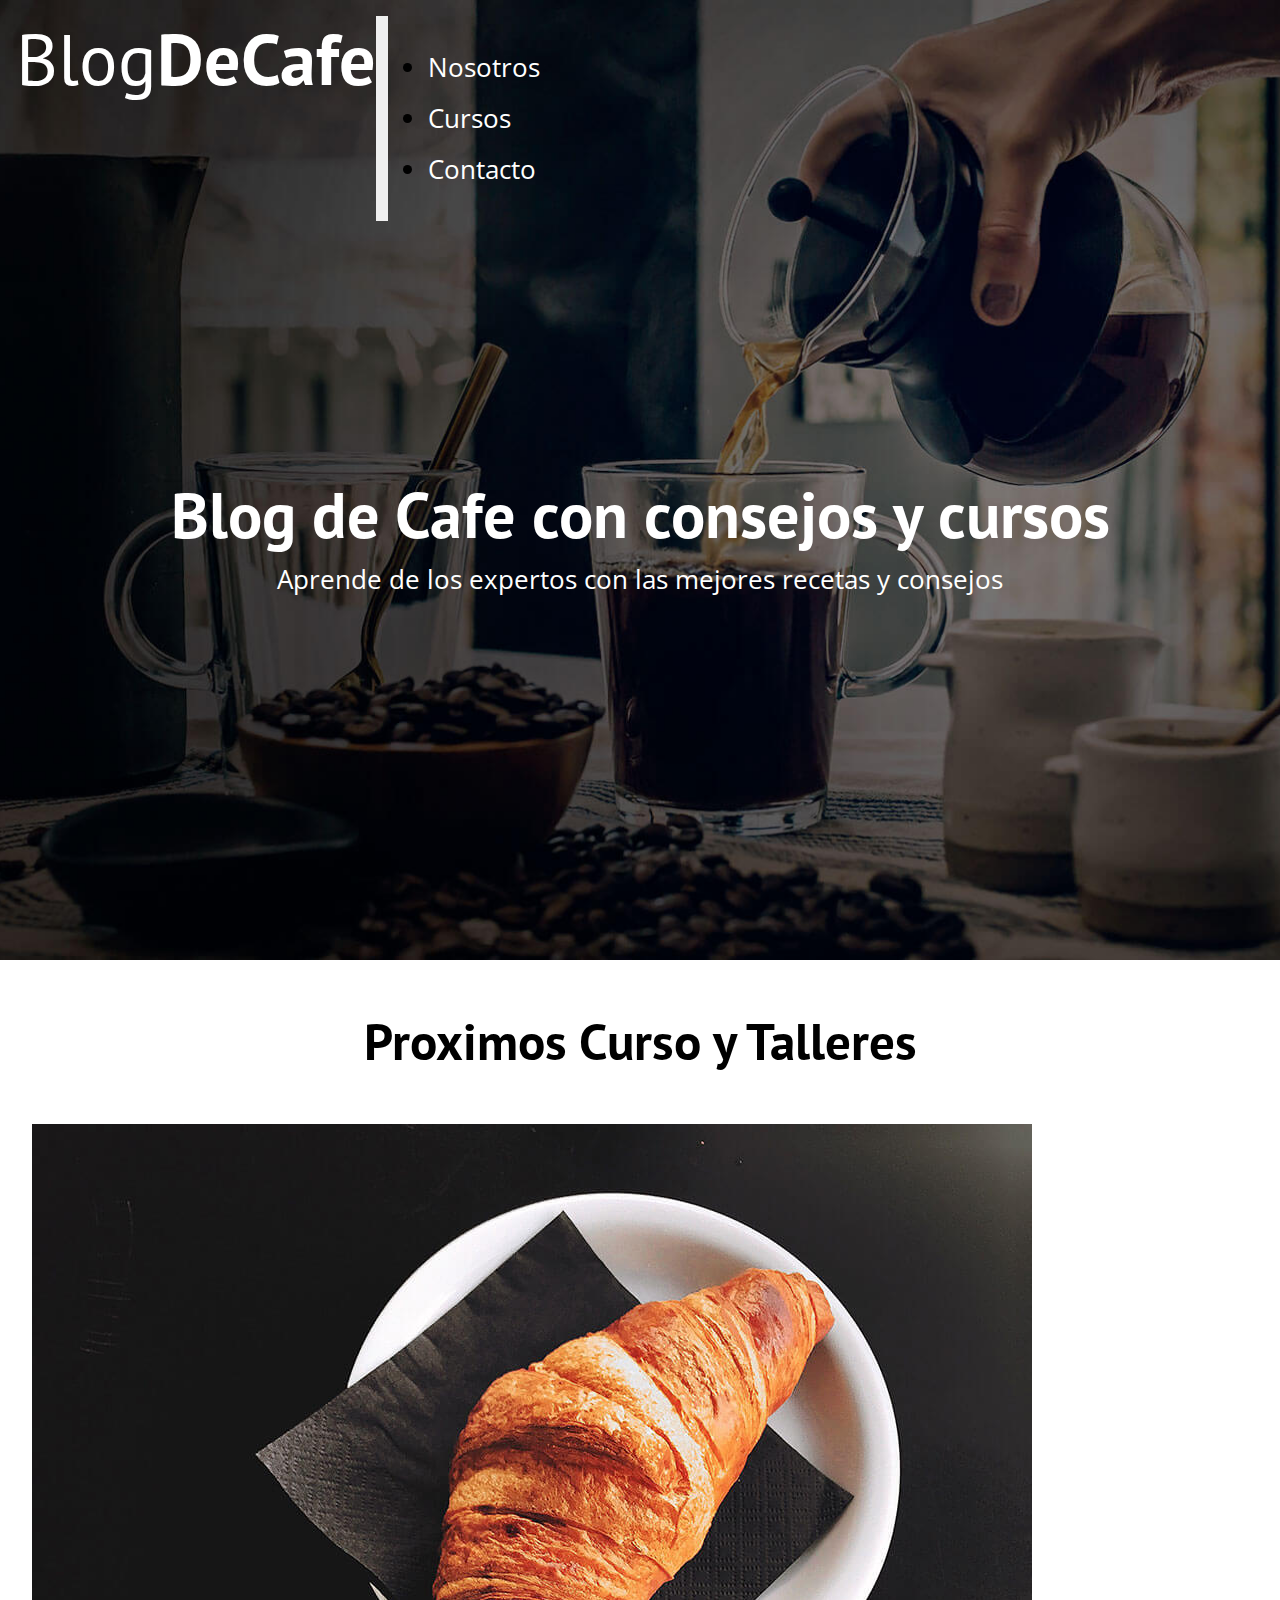
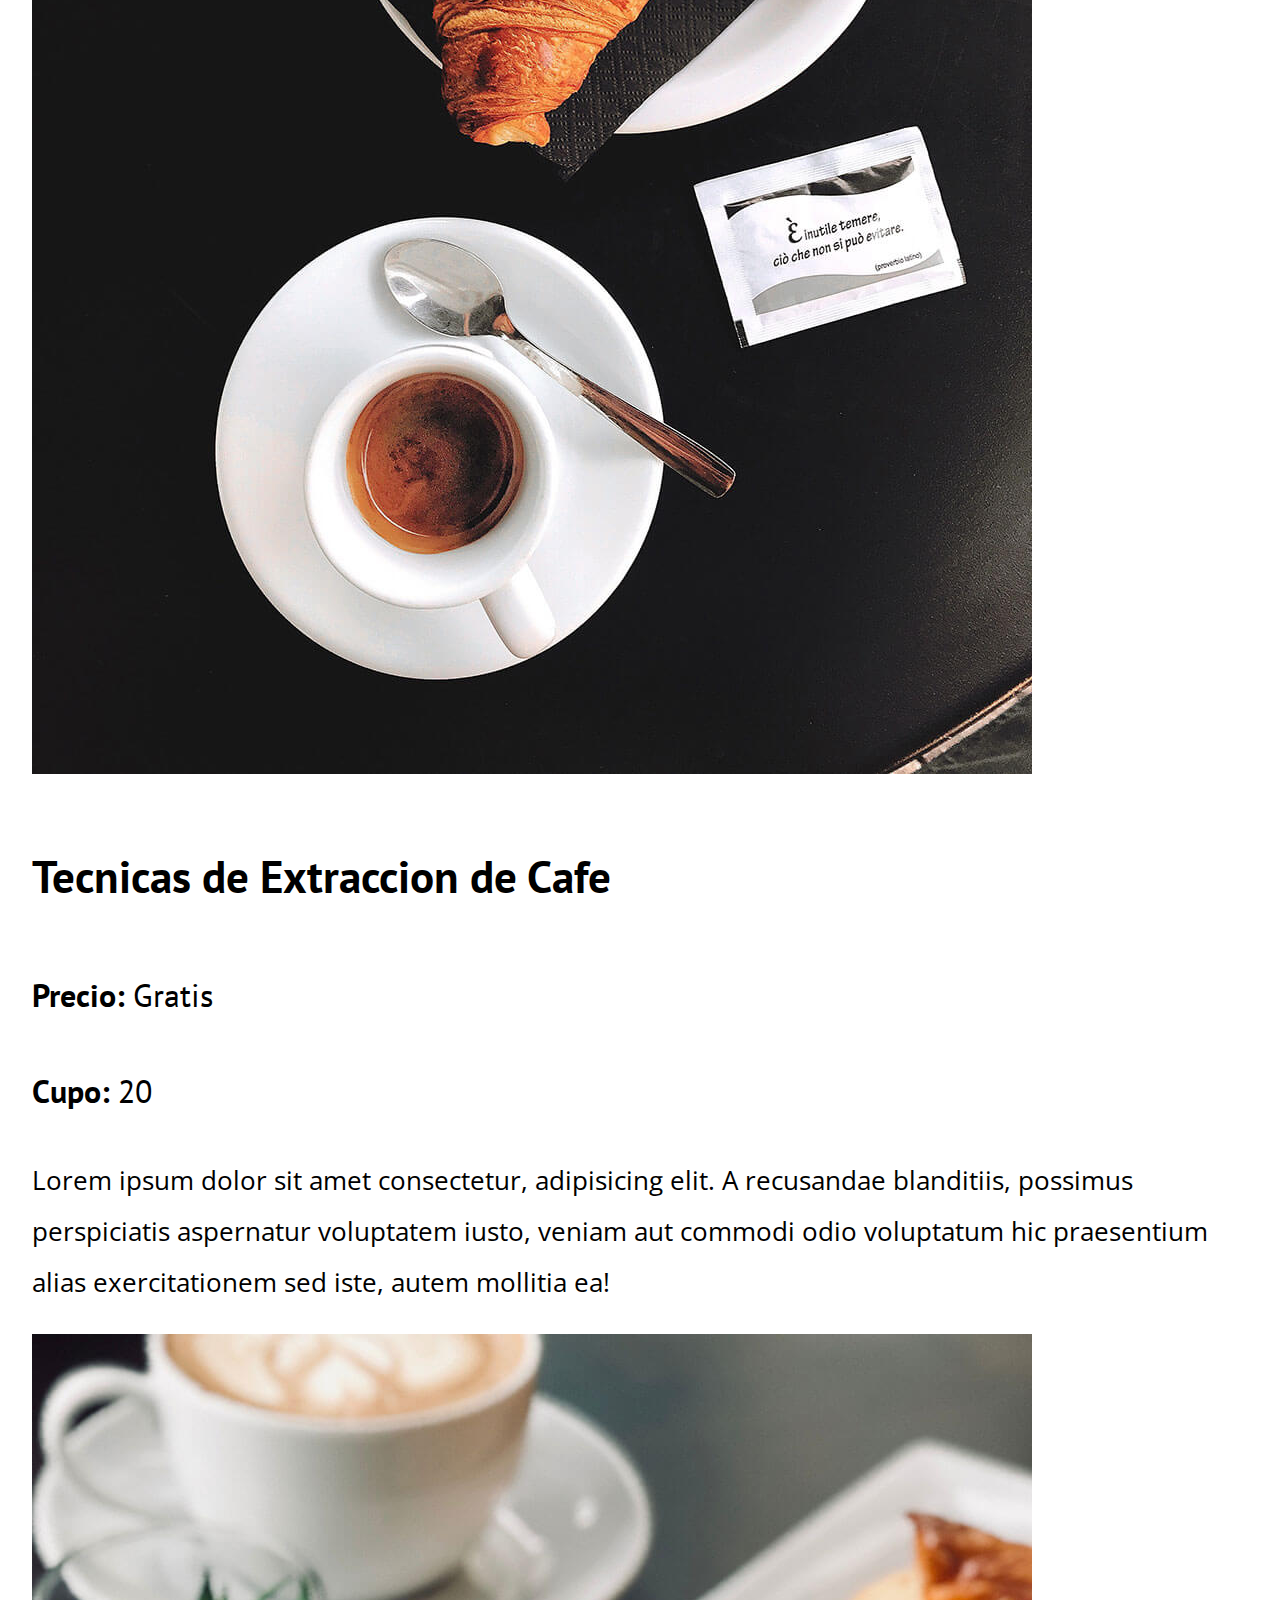
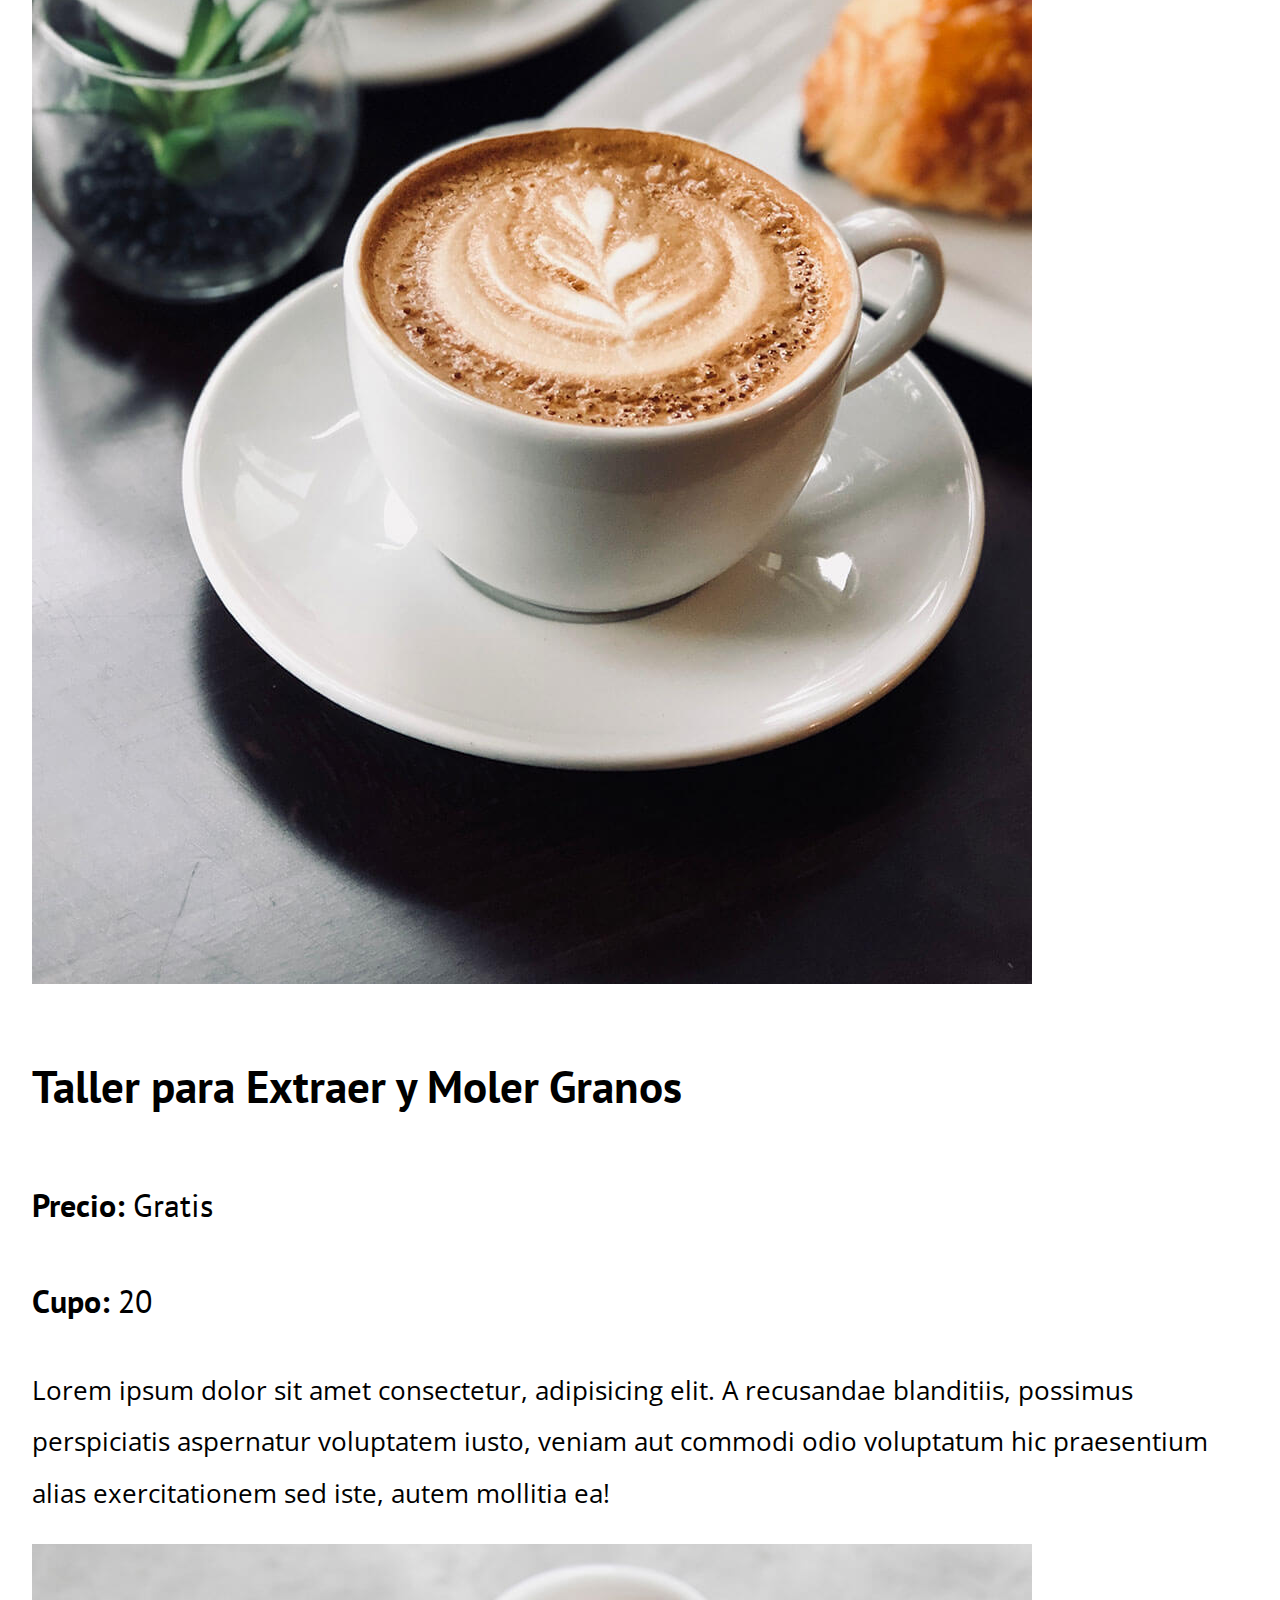
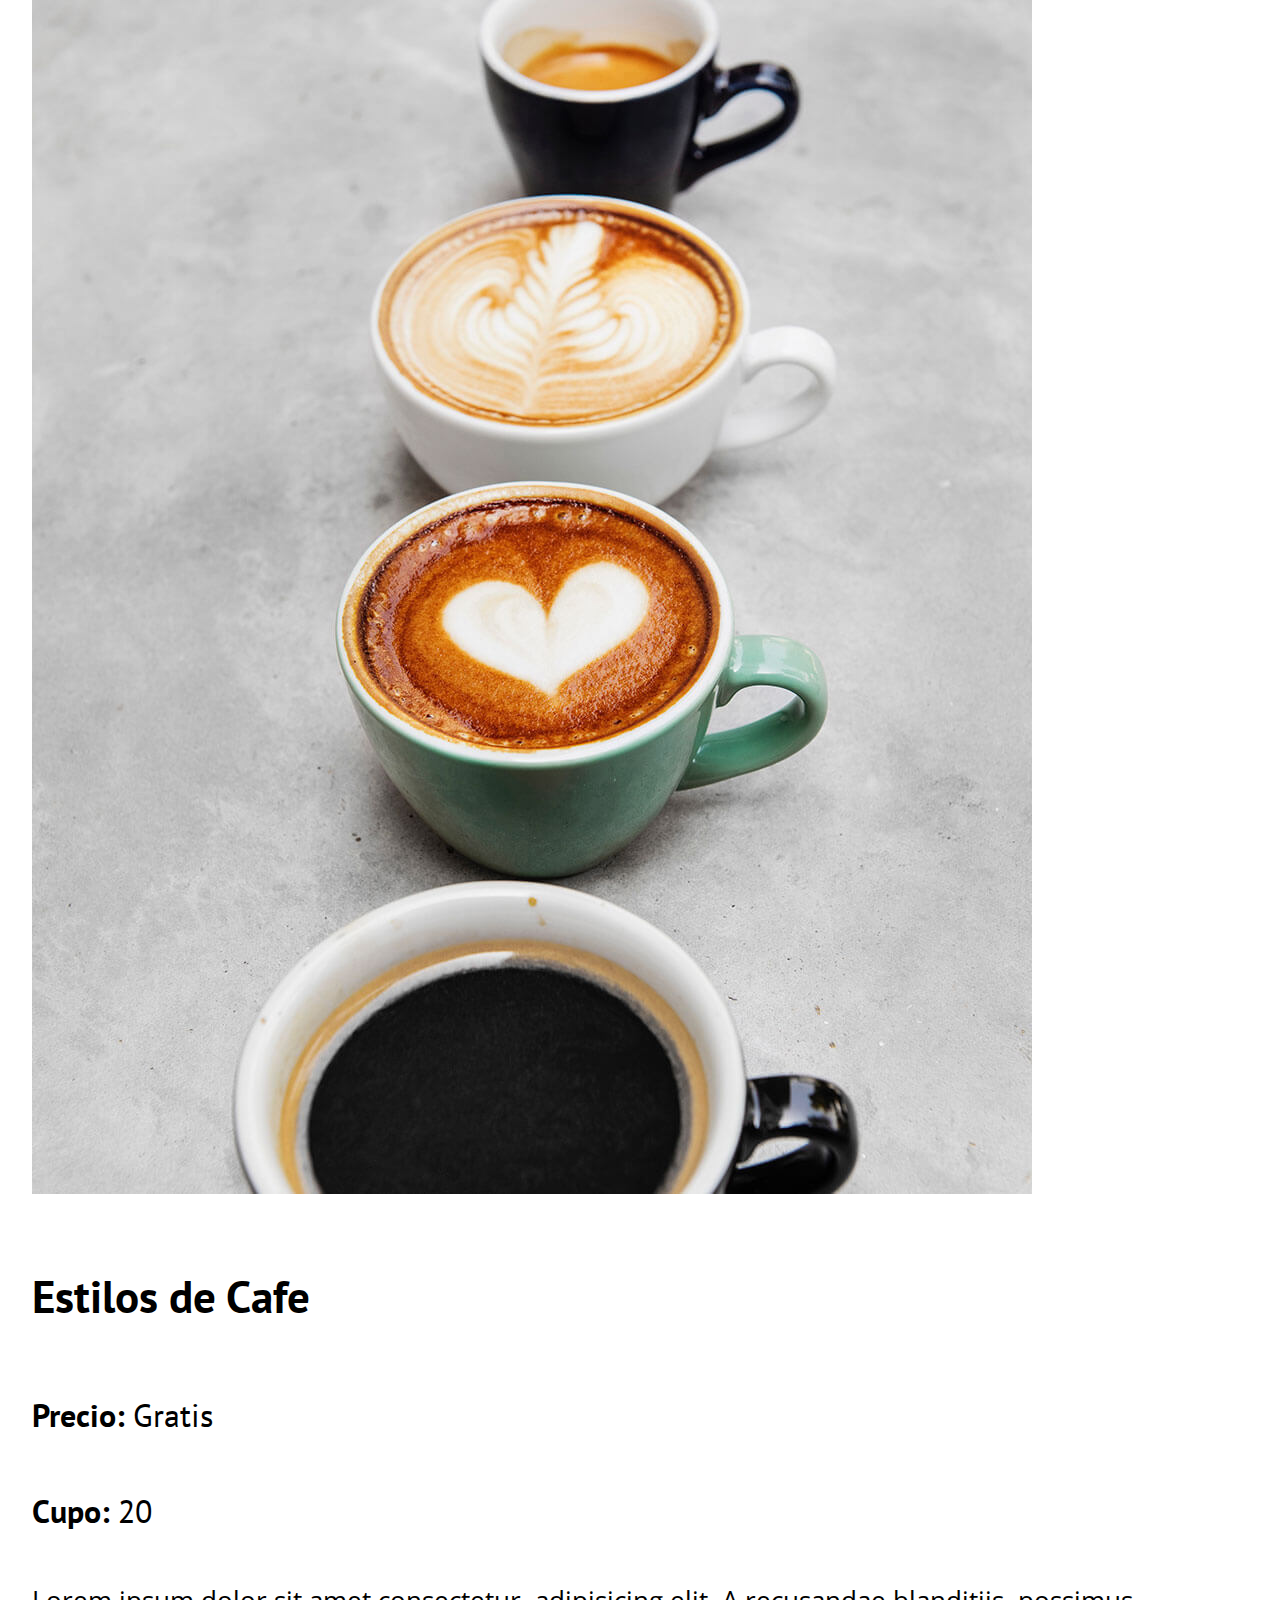
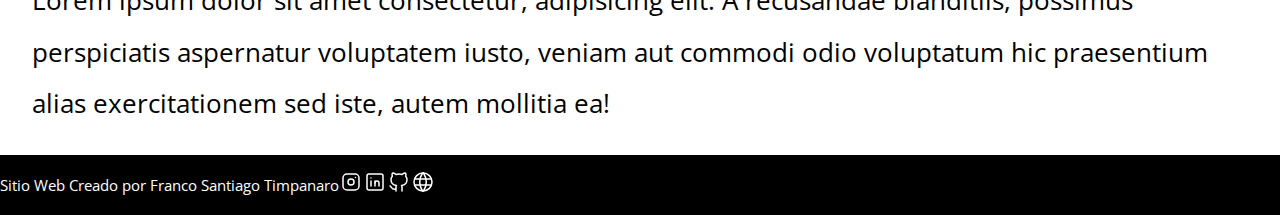
<file: cursos.html>
<!DOCTYPE html>
<html lang="en">
<head>
    <meta charset="UTF-8">
    <meta http-equiv="X-UA-Compatible" content="IE=edge">
    <meta name="viewport" content="width=device-width, initial-scale=1.0">
    <link rel="preload" href="css/normalize.css">
    <link rel="preload" href="css/styles.css">
    <link rel="stylesheet" href="css/normalize.css">
    <link rel="preconnect" href="https://fonts.googleapis.com">
    <link rel="preconnect" href="https://fonts.gstatic.com" crossorigin>
    <link href="https://fonts.googleapis.com/css2?family=Open+Sans&family=PT+Sans:wght@400;700&display=swap" rel="stylesheet">  
    <link href="https://cdn.jsdelivr.net/npm/bootstrap@5.3.0-alpha1/dist/css/bootstrap.min.css" rel="stylesheet" integrity="sha384-GLhlTQ8iRABdZLl6O3oVMWSktQOp6b7In1Zl3/Jr59b6EGGoI1aFkw7cmDA6j6gD" crossorigin="anonymous">
    <link rel="stylesheet" href="css/styles.css">
    <title>Document</title>
</head>
<body>
    <header class="header">
        <nav class="navbar navbar-expand-lg">
            <div class="container-fluid">
              <a class="navbar-brand" href="index.html"><h1 class="logo__nombre no-margin centrar-texto">Blog<span class="logo__bold">DeCafe</span></h1></a>
              <button class="navbar-toggler" type="button" data-bs-toggle="collapse" data-bs-target="#navbarNavDropdown" aria-controls="navbarNavDropdown" aria-expanded="false" aria-label="Toggle navigation">
                <span class="navbar-toggler-icon"></span>
              </button>
              <div class="collapse navbar-collapse" id="navbarNavDropdown">
                <ul class="navbar-nav">
                  <li class="nav-item">
                    <a class="nav-link" aria-current="page" href="nosotros.html">Nosotros</a>
                  </li>
                  <li class="nav-item">
                    <a class="nav-link" href="cursos.html">Cursos</a>
                  </li>
                  <li class="nav-item">
                    <a class="nav-link" href="contacto.html">Contacto</a>
                  </li>
                </ul>
              </div>
            </div>
          </nav>
        <div class="header__texto centrar-texto">
            <h2 class="no-margin">Blog de Cafe con consejos y cursos</h2>
            <p class="no-margin">Aprende de los expertos con las mejores recetas y consejos</p>
        </div>
    </header>
    <main class="contenedor">
        <h3 class="centrar-texto">Proximos Curso y Talleres</h3>
        <div class="curso">
            <img src="img/curso1.jpg" alt="curso1">
            <div class="curso__texto">
                <h4>Tecnicas de Extraccion de Cafe</h4>
                <p class="widget-curso__label">Precio: 
                    <span class="widget-curso__info">Gratis</span>
                </p>
                <p class="widget-curso__label">Cupo: 
                    <span class="widget-curso__info">20</span>
                </p>
                <p>Lorem ipsum dolor sit amet consectetur, adipisicing elit. A recusandae blanditiis, possimus perspiciatis aspernatur voluptatem iusto, veniam aut commodi odio voluptatum hic praesentium alias exercitationem sed iste, autem mollitia ea!</p>
            </div>
        </div>
        <div class="curso">
            <img src="img/curso2.jpg" alt="curso2">
            <div class="curso__texto">
                <h4>Taller para Extraer y Moler Granos</h4>
                <p class="widget-curso__label">Precio: 
                    <span class="widget-curso__info">Gratis</span>
                </p>
                <p class="widget-curso__label">Cupo: 
                    <span class="widget-curso__info">20</span>
                </p>
                <p>Lorem ipsum dolor sit amet consectetur, adipisicing elit. A recusandae blanditiis, possimus perspiciatis aspernatur voluptatem iusto, veniam aut commodi odio voluptatum hic praesentium alias exercitationem sed iste, autem mollitia ea!</p>
            </div>
        </div>
        <div class="curso">
            <img src="img/curso3.jpg" alt="curso3">
            <div class="curso__texto">
                <h4>Estilos de Cafe</h4>
                <p class="widget-curso__label">Precio: 
                    <span class="widget-curso__info">Gratis</span>
                </p>
                <p class="widget-curso__label">Cupo: 
                    <span class="widget-curso__info">20</span>
                </p>
                <p>Lorem ipsum dolor sit amet consectetur, adipisicing elit. A recusandae blanditiis, possimus perspiciatis aspernatur voluptatem iusto, veniam aut commodi odio voluptatum hic praesentium alias exercitationem sed iste, autem mollitia ea!</p>
            </div>
        </div>
    </main>
    <section id="footer">
        <div class="footer">
            <p>Sitio Web Creado por Franco Santiago Timpanaro</p>
            <div class="sector-contacto">
                <div class="redes"><a href="https://www.instagram.com/pelado.t/" target="_blank"><svg xmlns="http://www.w3.org/2000/svg" class="icon icon-tabler icon-tabler-brand-instagram" width="24" height="24" viewBox="0 0 24 24" stroke-width="1.5" stroke="#ffffff" fill="none" stroke-linecap="round" stroke-linejoin="round">
                    <path stroke="none" d="M0 0h24v24H0z" fill="none"/>
                    <rect x="4" y="4" width="16" height="16" rx="4" />
                    <circle cx="12" cy="12" r="3" />
                    <line x1="16.5" y1="7.5" x2="16.5" y2="7.501" />
                  </svg></a></div>
                <div class="redes"><a href="https://www.linkedin.com/in/franco-timpanaro-688a81158/" target="_blank"><svg xmlns="http://www.w3.org/2000/svg" class="icon icon-tabler icon-tabler-brand-linkedin" width="24" height="24" viewBox="0 0 24 24" stroke-width="1.5" stroke="#ffffff" fill="none" stroke-linecap="round" stroke-linejoin="round">
                    <path stroke="none" d="M0 0h24v24H0z" fill="none"/>
                    <rect x="4" y="4" width="16" height="16" rx="2" />
                    <line x1="8" y1="11" x2="8" y2="16" />
                    <line x1="8" y1="8" x2="8" y2="8.01" />
                    <line x1="12" y1="16" x2="12" y2="11" />
                    <path d="M16 16v-3a2 2 0 0 0 -4 0" />
                  </svg></a></div>
                <div class="redes"><a href="https://github.com/FrancoSantiagoTimpanaro" target="_blank"><svg xmlns="http://www.w3.org/2000/svg" class="icon icon-tabler icon-tabler-brand-github" width="24" height="24" viewBox="0 0 24 24" stroke-width="1.5" stroke="#ffffff" fill="none" stroke-linecap="round" stroke-linejoin="round">
                    <path stroke="none" d="M0 0h24v24H0z" fill="none"/>
                    <path d="M9 19c-4.3 1.4 -4.3 -2.5 -6 -3m12 5v-3.5c0 -1 .1 -1.4 -.5 -2c2.8 -.3 5.5 -1.4 5.5 -6a4.6 4.6 0 0 0 -1.3 -3.2a4.2 4.2 0 0 0 -.1 -3.2s-1.1 -.3 -3.5 1.3a12.3 12.3 0 0 0 -6.2 0c-2.4 -1.6 -3.5 -1.3 -3.5 -1.3a4.2 4.2 0 0 0 -.1 3.2a4.6 4.6 0 0 0 -1.3 3.2c0 4.6 2.7 5.7 5.5 6c-.6 .6 -.6 1.2 -.5 2v3.5" />
                </svg></a></div>
                <div class="redes"><a href="https://francotimpanaro.netlify.app" target="_blank"><svg xmlns="http://www.w3.org/2000/svg" class="icon icon-tabler icon-tabler-world" width="24" height="24" viewBox="0 0 24 24" stroke-width="1.5" stroke="#ffffff" fill="none" stroke-linecap="round" stroke-linejoin="round">
                    <path stroke="none" d="M0 0h24v24H0z" fill="none"/>
                    <circle cx="12" cy="12" r="9" />
                    <line x1="3.6" y1="9" x2="20.4" y2="9" />
                    <line x1="3.6" y1="15" x2="20.4" y2="15" />
                    <path d="M11.5 3a17 17 0 0 0 0 18" />
                    <path d="M12.5 3a17 17 0 0 1 0 18" />
                  </svg></a></div>
            </div>
        </div>
    </section>
    <script src="https://cdn.jsdelivr.net/npm/@popperjs/core@2.11.6/dist/umd/popper.min.js" integrity="sha384-oBqDVmMz9ATKxIep9tiCxS/Z9fNfEXiDAYTujMAeBAsjFuCZSmKbSSUnQlmh/jp3" crossorigin="anonymous"></script>
    <script src="https://cdn.jsdelivr.net/npm/bootstrap@5.3.0-alpha1/dist/js/bootstrap.min.js" integrity="sha384-mQ93GR66B00ZXjt0YO5KlohRA5SY2XofN4zfuZxLkoj1gXtW8ANNCe9d5Y3eG5eD" crossorigin="anonymous"></script>
</body>
</html>
</file>
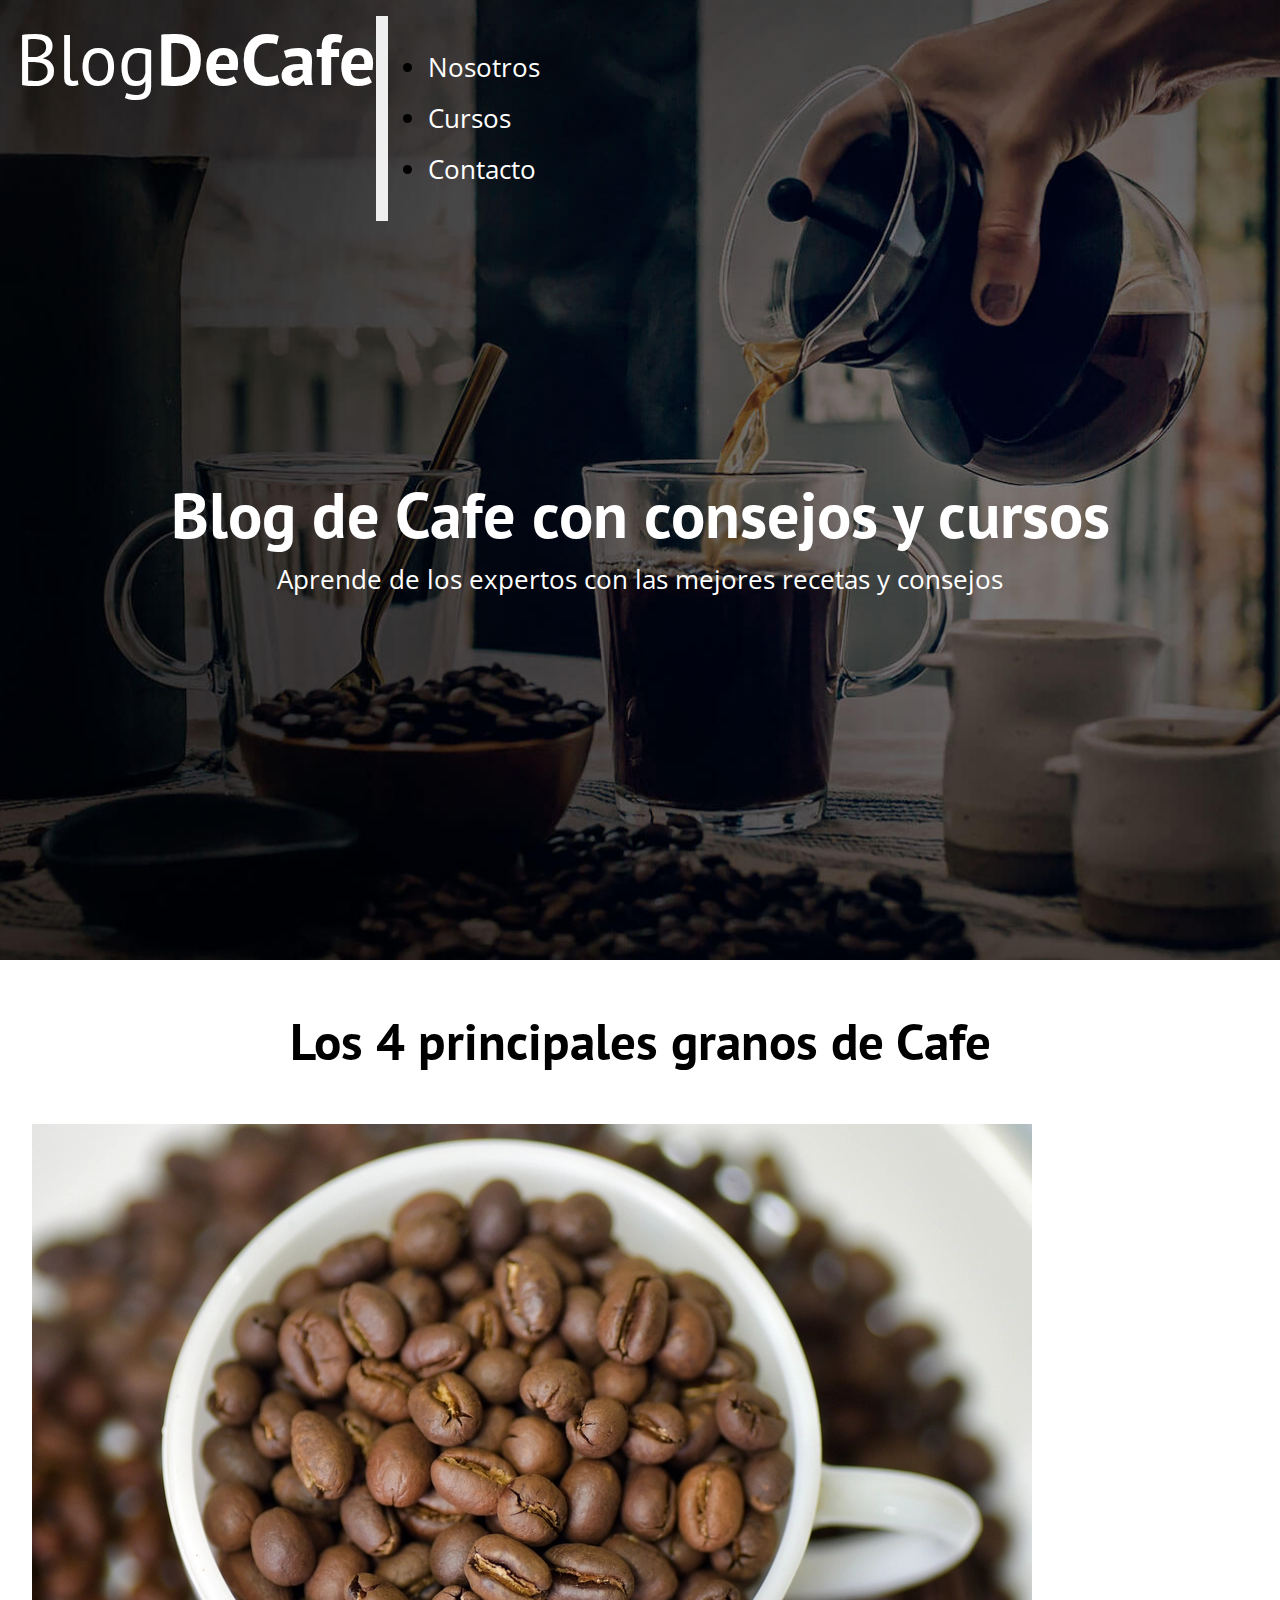
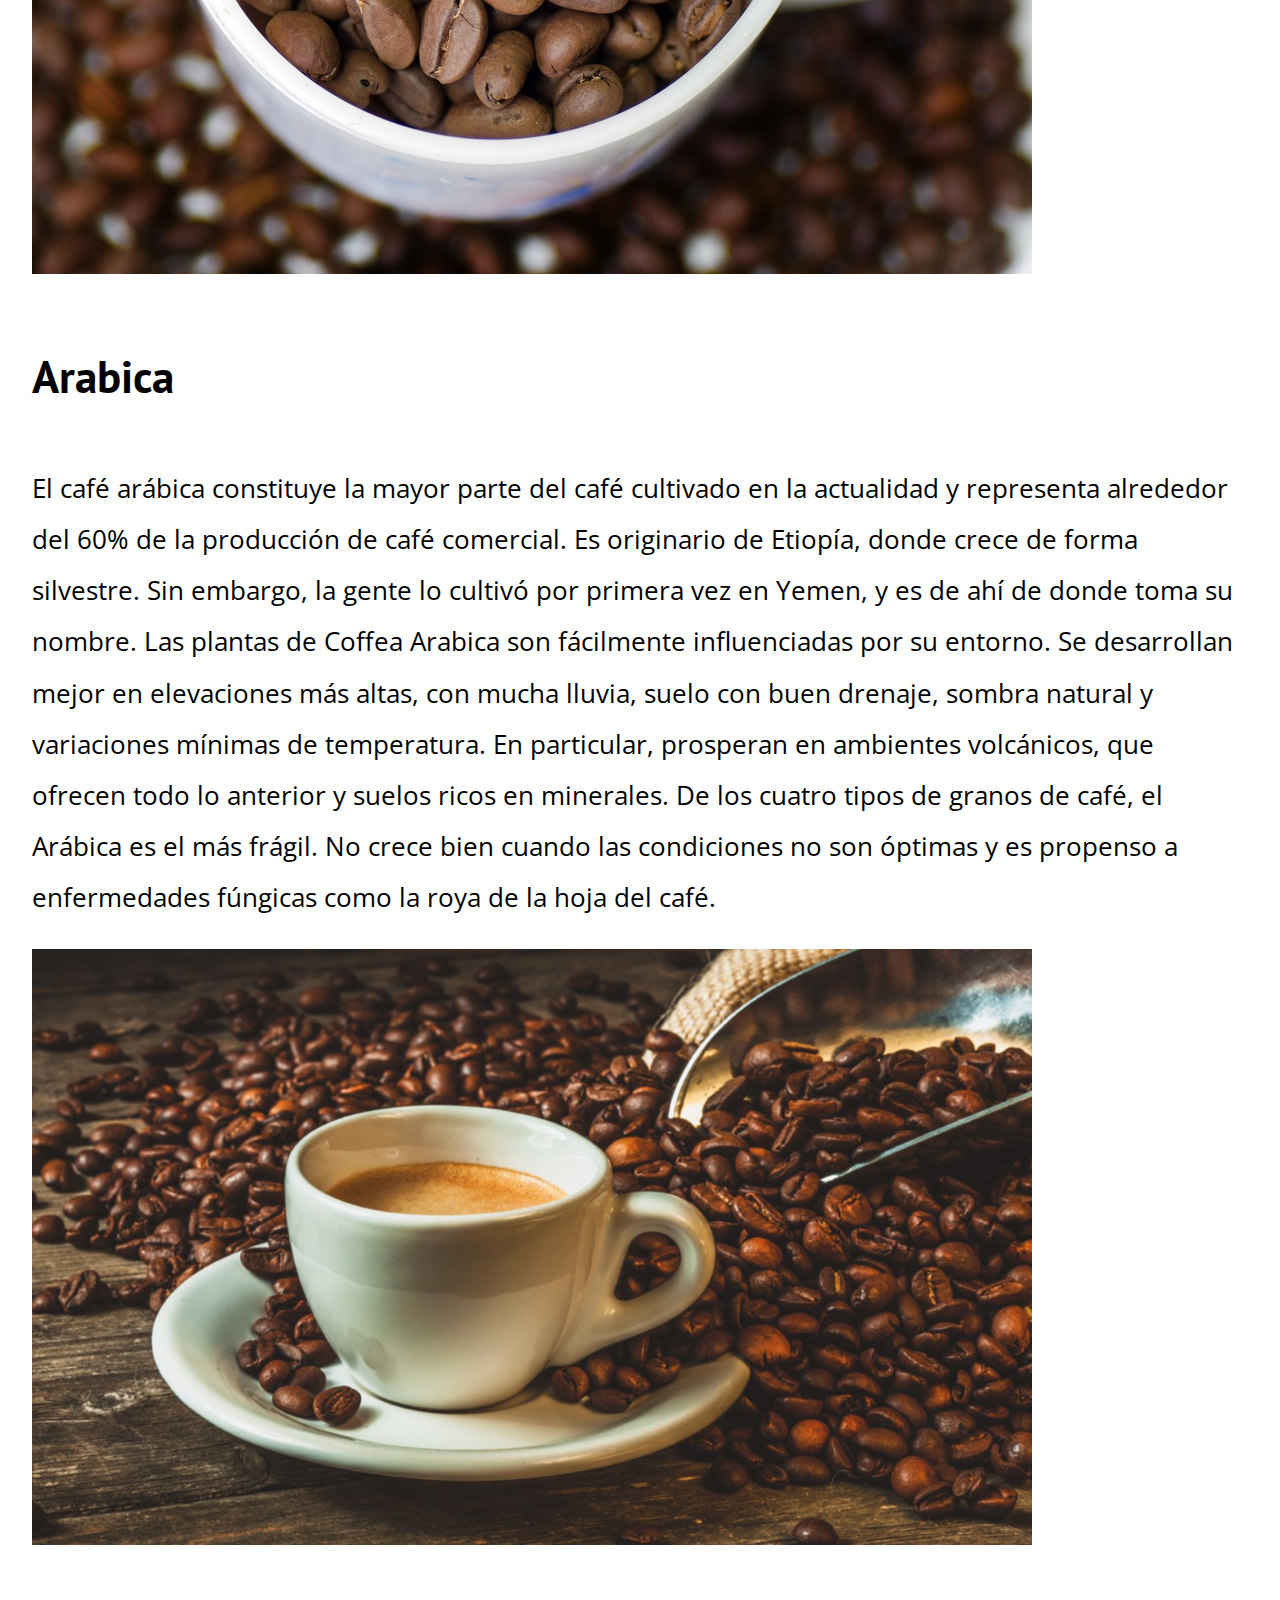
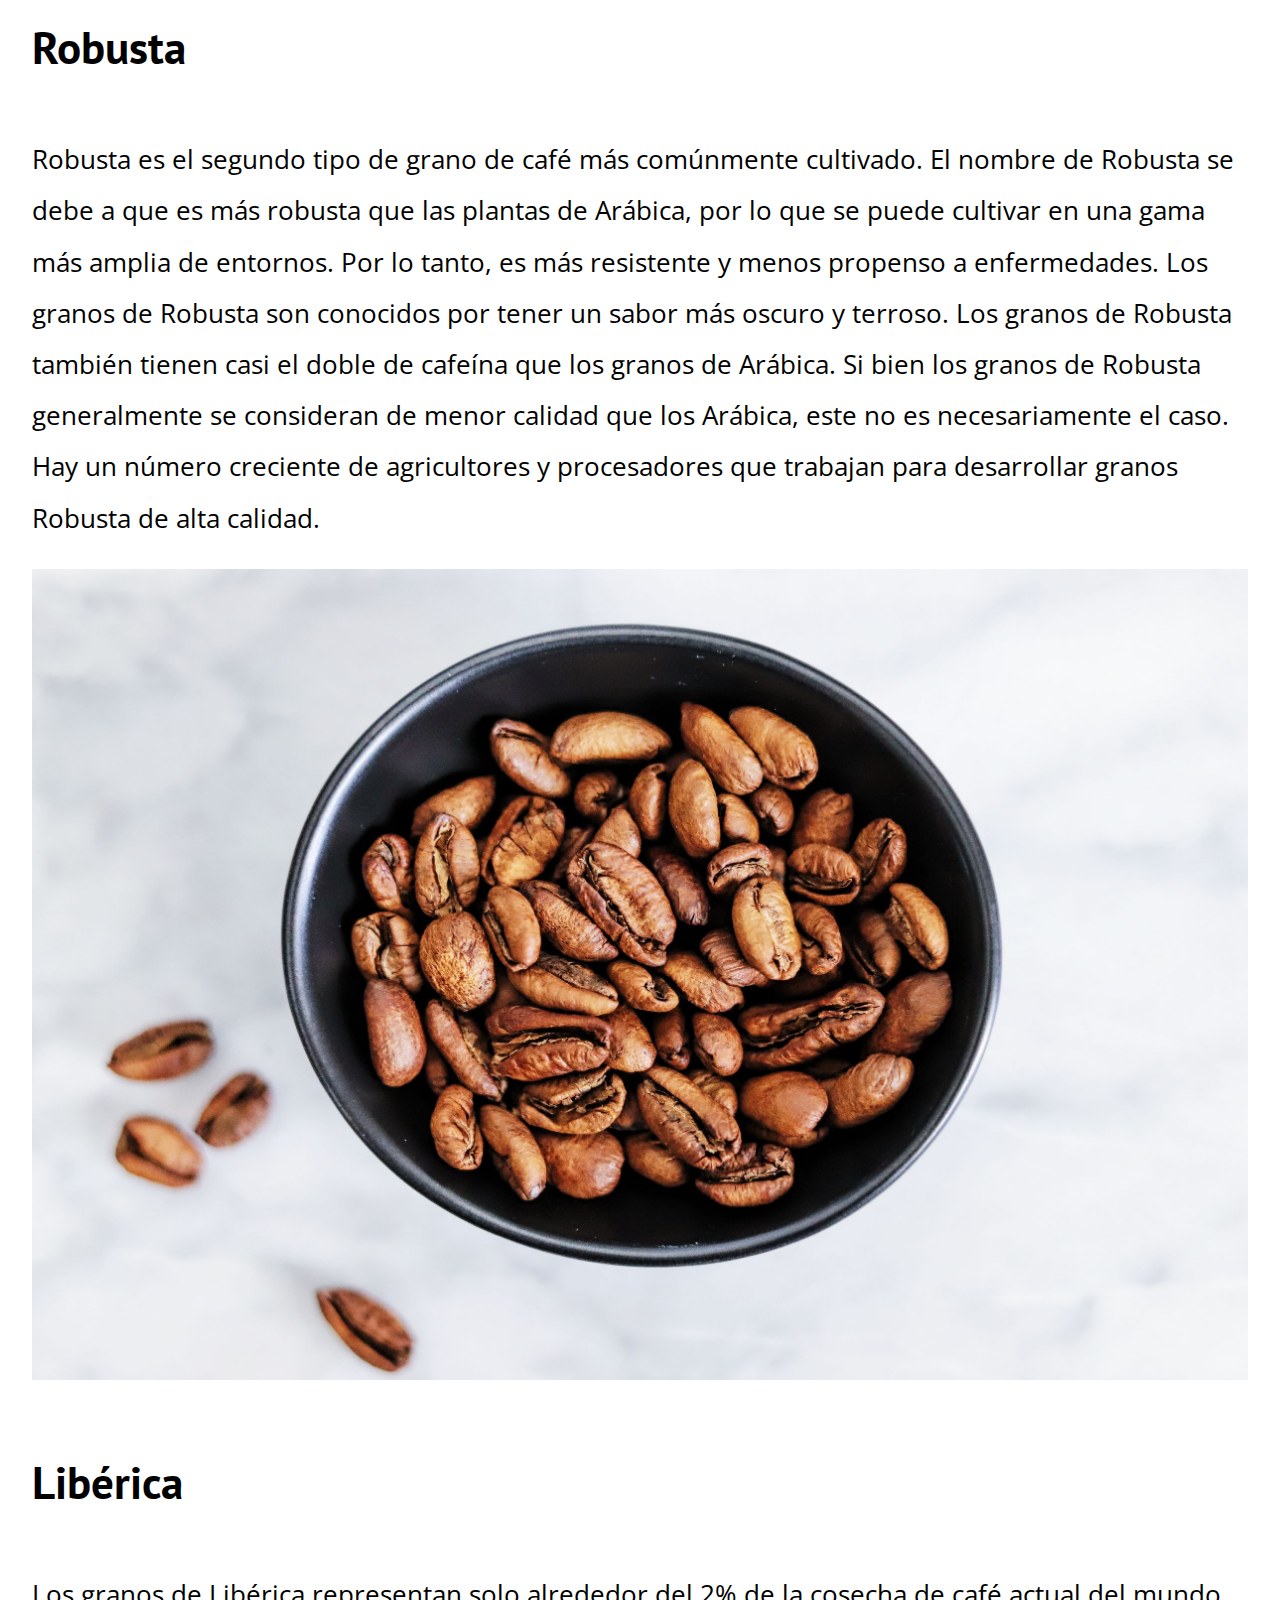
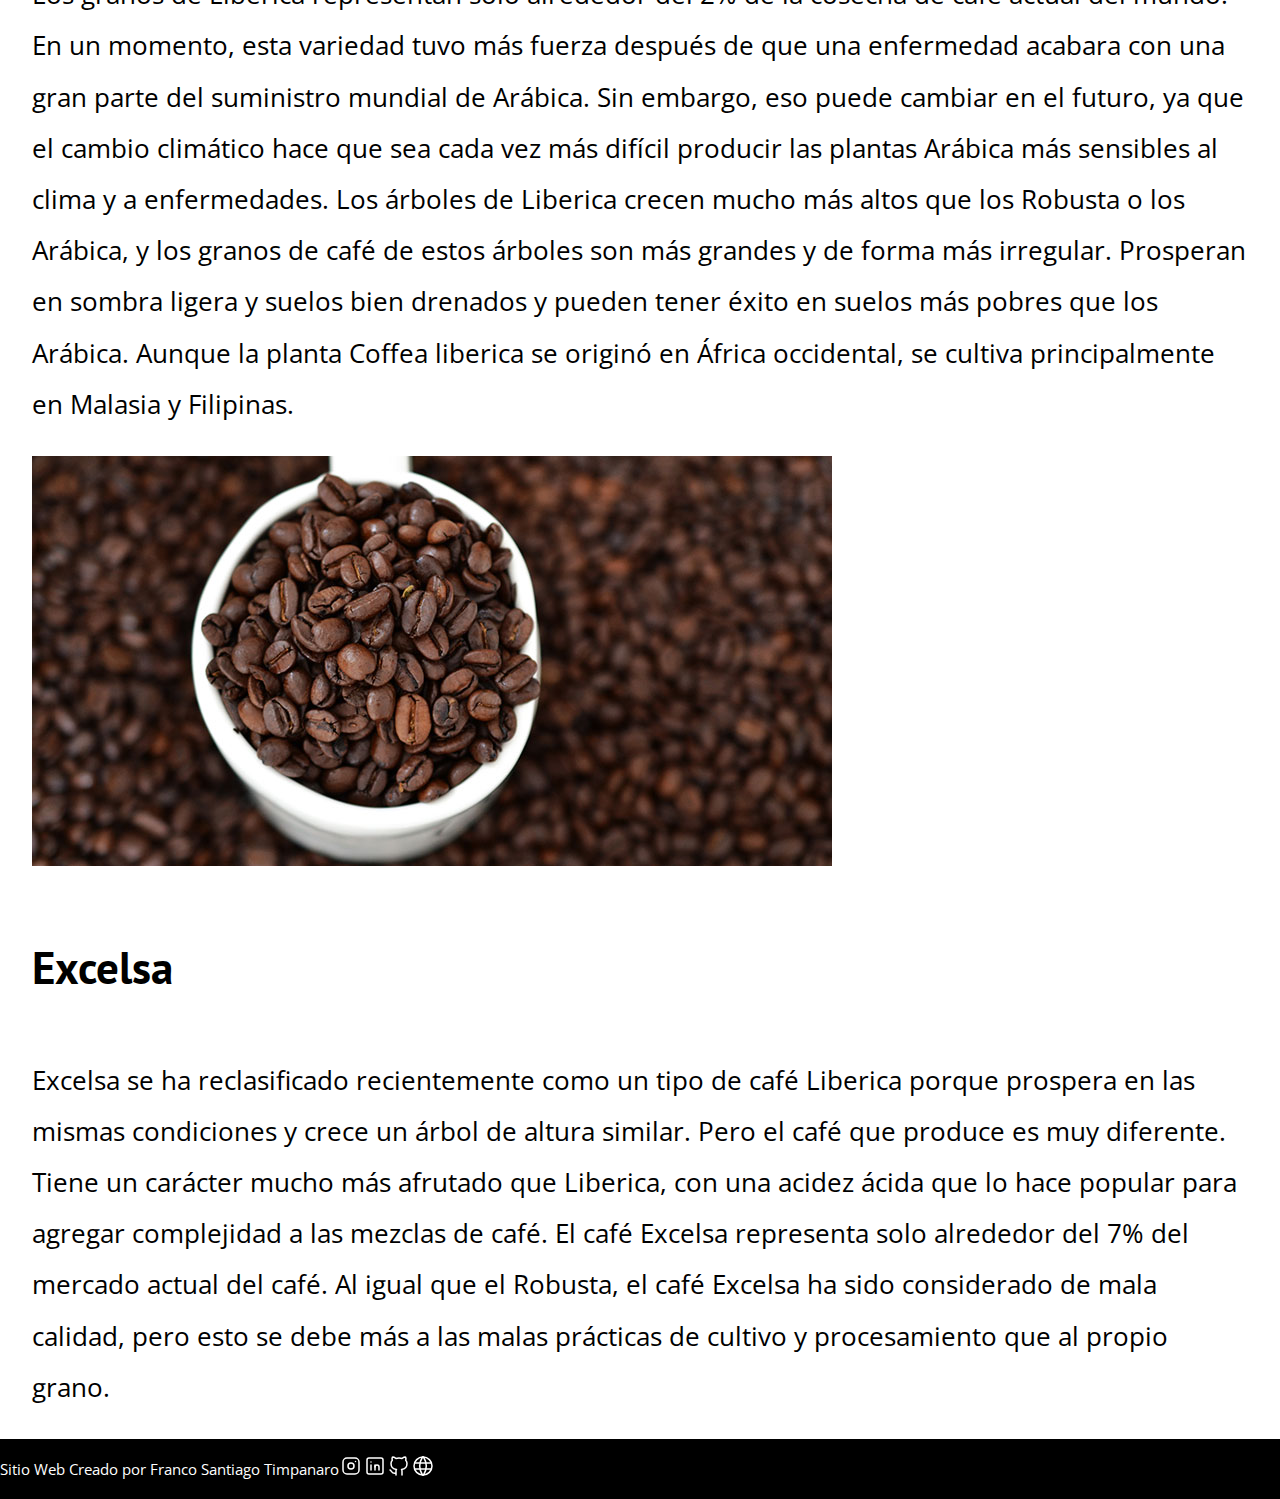
<file: granos-de-cafe.html>
<!DOCTYPE html>
<html lang="en">
<head>
    <meta charset="UTF-8">
    <meta http-equiv="X-UA-Compatible" content="IE=edge">
    <meta name="viewport" content="width=device-width, initial-scale=1.0">
    <link rel="preload" href="css/normalize.css">
    <link rel="preload" href="css/styles.css">
    <link rel="stylesheet" href="css/normalize.css">
    <link rel="preconnect" href="https://fonts.googleapis.com">
    <link rel="preconnect" href="https://fonts.gstatic.com" crossorigin>
    <link href="https://fonts.googleapis.com/css2?family=Open+Sans&family=PT+Sans:wght@400;700&display=swap" rel="stylesheet">
    <link href="https://cdn.jsdelivr.net/npm/bootstrap@5.3.0-alpha1/dist/css/bootstrap.min.css" rel="stylesheet" integrity="sha384-GLhlTQ8iRABdZLl6O3oVMWSktQOp6b7In1Zl3/Jr59b6EGGoI1aFkw7cmDA6j6gD" crossorigin="anonymous">
    <link rel="stylesheet" href="css/styles.css">
    <title>Document</title>
</head>
<body>
    <header class="header">
        <nav class="navbar navbar-expand-lg">
            <div class="container-fluid">
              <a class="navbar-brand" href="index.html"><h1 class="logo__nombre no-margin centrar-texto">Blog<span class="logo__bold">DeCafe</span></h1></a>
              <button class="navbar-toggler" type="button" data-bs-toggle="collapse" data-bs-target="#navbarNavDropdown" aria-controls="navbarNavDropdown" aria-expanded="false" aria-label="Toggle navigation">
                <span class="navbar-toggler-icon"></span>
              </button>
              <div class="collapse navbar-collapse" id="navbarNavDropdown">
                <ul class="navbar-nav">
                  <li class="nav-item">
                    <a class="nav-link" aria-current="page" href="nosotros.html">Nosotros</a>
                  </li>
                  <li class="nav-item">
                    <a class="nav-link" href="cursos.html">Cursos</a>
                  </li>
                  <li class="nav-item">
                    <a class="nav-link" href="contacto.html">Contacto</a>
                  </li>
                </ul>
              </div>
            </div>
          </nav>
        <div class="header__texto centrar-texto">
            <h2 class="no-margin">Blog de Cafe con consejos y cursos</h2>
            <p class="no-margin">Aprende de los expertos con las mejores recetas y consejos</p>
        </div>
    </header>
    <main class="contenedor">
        <h3 class="centrar-texto">Los 4 principales granos de Cafe</h3>
        <div class="curso">
            <img class="img-centrada-ver" src="img/cafe-arabica.webp" alt="curso1">
            <div class="curso__texto">
                <h4>Arabica</h4>
                <p>El café arábica constituye la mayor parte del café cultivado en la actualidad y representa alrededor del 60% de la producción de café comercial. Es originario de Etiopía, donde crece de forma silvestre. Sin embargo, la gente lo cultivó por primera vez en Yemen, y es de ahí de donde toma su nombre. Las plantas de Coffea Arabica son fácilmente influenciadas por su entorno. Se desarrollan mejor en elevaciones más altas, con mucha lluvia, suelo con buen drenaje, sombra natural y variaciones mínimas de temperatura. En particular, prosperan en ambientes volcánicos, que ofrecen todo lo anterior y suelos ricos en minerales.
                De los cuatro tipos de granos de café, el Arábica es el más frágil. No crece bien cuando las condiciones no son óptimas y es propenso a enfermedades fúngicas como la roya de la hoja del café. 
            </p>
            </div>
            <img class="img-centrada-ver" src="img/robusta.png" alt="curso1">
            <div class="curso__texto">
                <h4>Robusta</h4>
                <p>Robusta es el segundo tipo de grano de café más comúnmente cultivado. El nombre de Robusta se debe a que es más robusta que las plantas de Arábica, por lo que se puede cultivar en una gama más amplia de entornos. Por lo tanto, es más resistente y menos propenso a enfermedades. Los granos de Robusta son conocidos por tener un sabor más oscuro y terroso. Los granos de Robusta también tienen casi el doble de cafeína que los granos de Arábica.
                Si bien los granos de Robusta generalmente se consideran de menor calidad que los Arábica, este no es necesariamente el caso. Hay un número creciente de agricultores y procesadores que trabajan para desarrollar granos Robusta de alta calidad. 
            </p>
            </div>
            <img class="img-centrada-ver" src="img/liberica.jpg" alt="curso1">
            <div class="curso__texto">
                <h4>Libérica</h4>
                <p>Los granos de Libérica representan solo alrededor del 2% de la cosecha de café actual del mundo. En un momento, esta variedad tuvo más  fuerza después de que una enfermedad acabara con una gran parte del suministro mundial de Arábica. Sin embargo, eso puede cambiar en el futuro, ya que el cambio climático hace que sea cada vez más difícil producir las plantas Arábica más sensibles al clima y a enfermedades. Los árboles de Liberica crecen mucho más altos que los Robusta o los Arábica, y los granos de café de estos árboles son más grandes y de forma más irregular. Prosperan en sombra ligera y suelos bien drenados y pueden tener éxito en suelos más pobres que los Arábica. Aunque la planta Coffea liberica se originó en África occidental, se cultiva principalmente en Malasia y Filipinas.  
            </p>
            </div>
            <img class="img-centrada-ver" src="img/excelsa.jpg" alt="curso1">
            <div class="curso__texto">
                <h4>Excelsa</h4>
                <p>Excelsa se ha reclasificado recientemente como un tipo de café Liberica porque prospera en las mismas condiciones y crece un árbol de altura similar. Pero el café que produce es muy diferente. Tiene un carácter mucho más afrutado que Liberica, con una acidez ácida que lo hace popular para agregar complejidad a las mezclas de café. El café Excelsa representa solo alrededor del 7% del mercado actual del café. Al igual que el Robusta, el café Excelsa ha sido considerado de mala calidad, pero esto se debe más a las malas prácticas de cultivo y procesamiento que al propio grano. 
            </p>
            </div>
        </div>
    </main>
    <section id="footer">
        <div class="footer">
            <p>Sitio Web Creado por Franco Santiago Timpanaro</p>
            <div class="sector-contacto">
                <div class="redes"><a href="https://www.instagram.com/pelado.t/" target="_blank"><svg xmlns="http://www.w3.org/2000/svg" class="icon icon-tabler icon-tabler-brand-instagram" width="24" height="24" viewBox="0 0 24 24" stroke-width="1.5" stroke="#ffffff" fill="none" stroke-linecap="round" stroke-linejoin="round">
                    <path stroke="none" d="M0 0h24v24H0z" fill="none"/>
                    <rect x="4" y="4" width="16" height="16" rx="4" />
                    <circle cx="12" cy="12" r="3" />
                    <line x1="16.5" y1="7.5" x2="16.5" y2="7.501" />
                  </svg></a></div>
                <div class="redes"><a href="https://www.linkedin.com/in/franco-timpanaro-688a81158/" target="_blank"><svg xmlns="http://www.w3.org/2000/svg" class="icon icon-tabler icon-tabler-brand-linkedin" width="24" height="24" viewBox="0 0 24 24" stroke-width="1.5" stroke="#ffffff" fill="none" stroke-linecap="round" stroke-linejoin="round">
                    <path stroke="none" d="M0 0h24v24H0z" fill="none"/>
                    <rect x="4" y="4" width="16" height="16" rx="2" />
                    <line x1="8" y1="11" x2="8" y2="16" />
                    <line x1="8" y1="8" x2="8" y2="8.01" />
                    <line x1="12" y1="16" x2="12" y2="11" />
                    <path d="M16 16v-3a2 2 0 0 0 -4 0" />
                  </svg></a></div>
                <div class="redes"><a href="https://github.com/FrancoSantiagoTimpanaro" target="_blank"><svg xmlns="http://www.w3.org/2000/svg" class="icon icon-tabler icon-tabler-brand-github" width="24" height="24" viewBox="0 0 24 24" stroke-width="1.5" stroke="#ffffff" fill="none" stroke-linecap="round" stroke-linejoin="round">
                    <path stroke="none" d="M0 0h24v24H0z" fill="none"/>
                    <path d="M9 19c-4.3 1.4 -4.3 -2.5 -6 -3m12 5v-3.5c0 -1 .1 -1.4 -.5 -2c2.8 -.3 5.5 -1.4 5.5 -6a4.6 4.6 0 0 0 -1.3 -3.2a4.2 4.2 0 0 0 -.1 -3.2s-1.1 -.3 -3.5 1.3a12.3 12.3 0 0 0 -6.2 0c-2.4 -1.6 -3.5 -1.3 -3.5 -1.3a4.2 4.2 0 0 0 -.1 3.2a4.6 4.6 0 0 0 -1.3 3.2c0 4.6 2.7 5.7 5.5 6c-.6 .6 -.6 1.2 -.5 2v3.5" />
                </svg></a></div>
                <div class="redes"><a href="https://francotimpanaro.netlify.app" target="_blank"><svg xmlns="http://www.w3.org/2000/svg" class="icon icon-tabler icon-tabler-world" width="24" height="24" viewBox="0 0 24 24" stroke-width="1.5" stroke="#ffffff" fill="none" stroke-linecap="round" stroke-linejoin="round">
                    <path stroke="none" d="M0 0h24v24H0z" fill="none"/>
                    <circle cx="12" cy="12" r="9" />
                    <line x1="3.6" y1="9" x2="20.4" y2="9" />
                    <line x1="3.6" y1="15" x2="20.4" y2="15" />
                    <path d="M11.5 3a17 17 0 0 0 0 18" />
                    <path d="M12.5 3a17 17 0 0 1 0 18" />
                  </svg></a></div>
            </div>
        </div>
    </section>
    <script src="https://cdn.jsdelivr.net/npm/@popperjs/core@2.11.6/dist/umd/popper.min.js" integrity="sha384-oBqDVmMz9ATKxIep9tiCxS/Z9fNfEXiDAYTujMAeBAsjFuCZSmKbSSUnQlmh/jp3" crossorigin="anonymous"></script>
    <script src="https://cdn.jsdelivr.net/npm/bootstrap@5.3.0-alpha1/dist/js/bootstrap.min.js" integrity="sha384-mQ93GR66B00ZXjt0YO5KlohRA5SY2XofN4zfuZxLkoj1gXtW8ANNCe9d5Y3eG5eD" crossorigin="anonymous"></script>
</body>
</html>
</file>
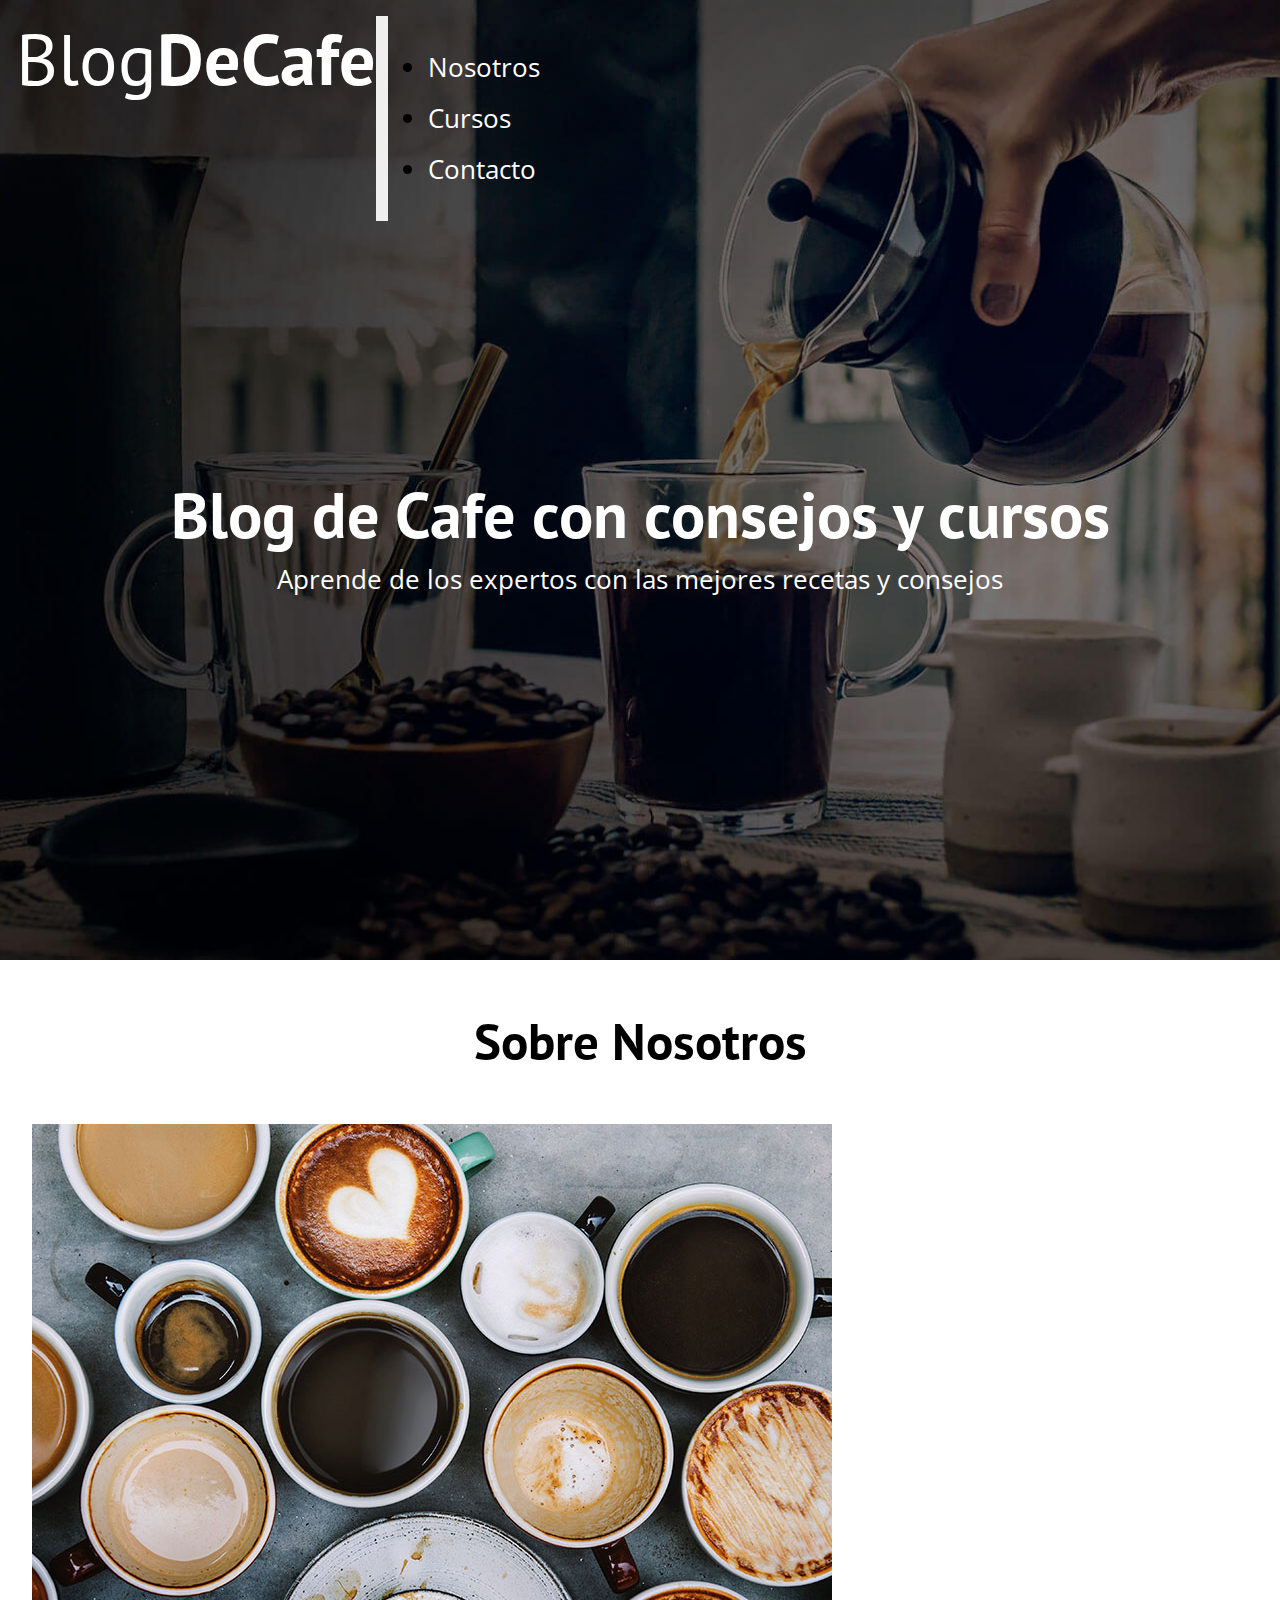
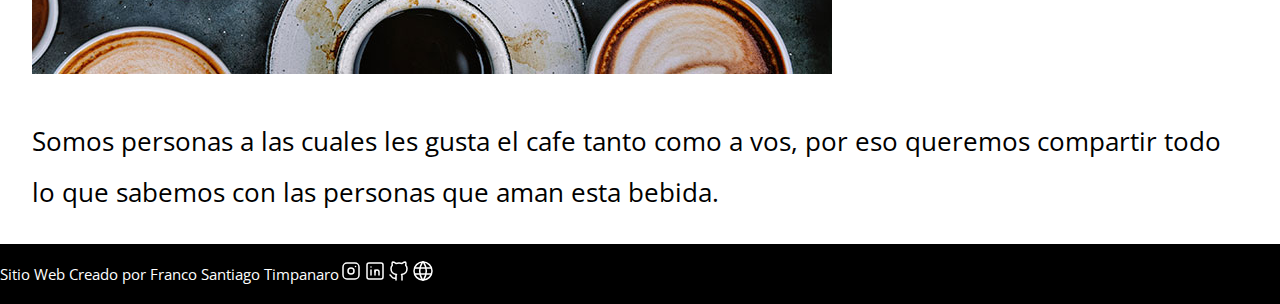
<file: nosotros.html>
<!DOCTYPE html>
<html lang="en">
<head>
    <meta charset="UTF-8">
    <meta http-equiv="X-UA-Compatible" content="IE=edge">
    <meta name="viewport" content="width=device-width, initial-scale=1.0">
    <link rel="preload" href="css/normalize.css">
    <link rel="preload" href="css/styles.css">
    <link rel="stylesheet" href="css/normalize.css">
    <link rel="preconnect" href="https://fonts.googleapis.com">
    <link rel="preconnect" href="https://fonts.gstatic.com" crossorigin>
    <link href="https://fonts.googleapis.com/css2?family=Open+Sans&family=PT+Sans:wght@400;700&display=swap" rel="stylesheet">  
    <link href="https://cdn.jsdelivr.net/npm/bootstrap@5.3.0-alpha1/dist/css/bootstrap.min.css" rel="stylesheet" integrity="sha384-GLhlTQ8iRABdZLl6O3oVMWSktQOp6b7In1Zl3/Jr59b6EGGoI1aFkw7cmDA6j6gD" crossorigin="anonymous">
    <link rel="stylesheet" href="css/styles.css">
    <title>Document</title>
</head>
<body>
    <header class="header">
        <nav class="navbar navbar-expand-lg">
            <div class="container-fluid">
              <a class="navbar-brand" href="index.html"><h1 class="logo__nombre no-margin centrar-texto">Blog<span class="logo__bold">DeCafe</span></h1></a>
              <button class="navbar-toggler" type="button" data-bs-toggle="collapse" data-bs-target="#navbarNavDropdown" aria-controls="navbarNavDropdown" aria-expanded="false" aria-label="Toggle navigation">
                <span class="navbar-toggler-icon"></span>
              </button>
              <div class="collapse navbar-collapse" id="navbarNavDropdown">
                <ul class="navbar-nav">
                  <li class="nav-item">
                    <a class="nav-link" aria-current="page" href="nosotros.html">Nosotros</a>
                  </li>
                  <li class="nav-item">
                    <a class="nav-link" href="cursos.html">Cursos</a>
                  </li>
                  <li class="nav-item">
                    <a class="nav-link" href="contacto.html">Contacto</a>
                  </li>
                </ul>
              </div>
            </div>
          </nav>
        <div class="header__texto centrar-texto">
            <h2 class="no-margin">Blog de Cafe con consejos y cursos</h2>
            <p class="no-margin">Aprende de los expertos con las mejores recetas y consejos</p>
        </div>
    </header>
    <main class="contenedor">
        <h3 class="centrar-texto">Sobre Nosotros</h3>
        
        <div class="sobre-nosotros">
            <div class="sobre-nosotros__imagen">
                <img src="img/nosotros.jpg" alt="nosotros">
            </div>
            <div class="sobre-nosotros__texto">
                <p>Somos personas a las cuales les gusta el cafe tanto como a vos, por eso queremos compartir todo lo que sabemos con las personas que aman esta bebida.</p>
            </div>
        </div>
    </main>
    <section id="footer">
        <div class="footer">
            <p>Sitio Web Creado por Franco Santiago Timpanaro</p>
            <div class="sector-contacto">
                <div class="redes"><a href="https://www.instagram.com/pelado.t/" target="_blank"><svg xmlns="http://www.w3.org/2000/svg" class="icon icon-tabler icon-tabler-brand-instagram" width="24" height="24" viewBox="0 0 24 24" stroke-width="1.5" stroke="#ffffff" fill="none" stroke-linecap="round" stroke-linejoin="round">
                    <path stroke="none" d="M0 0h24v24H0z" fill="none"/>
                    <rect x="4" y="4" width="16" height="16" rx="4" />
                    <circle cx="12" cy="12" r="3" />
                    <line x1="16.5" y1="7.5" x2="16.5" y2="7.501" />
                  </svg></a></div>
                <div class="redes"><a href="https://www.linkedin.com/in/franco-timpanaro-688a81158/" target="_blank"><svg xmlns="http://www.w3.org/2000/svg" class="icon icon-tabler icon-tabler-brand-linkedin" width="24" height="24" viewBox="0 0 24 24" stroke-width="1.5" stroke="#ffffff" fill="none" stroke-linecap="round" stroke-linejoin="round">
                    <path stroke="none" d="M0 0h24v24H0z" fill="none"/>
                    <rect x="4" y="4" width="16" height="16" rx="2" />
                    <line x1="8" y1="11" x2="8" y2="16" />
                    <line x1="8" y1="8" x2="8" y2="8.01" />
                    <line x1="12" y1="16" x2="12" y2="11" />
                    <path d="M16 16v-3a2 2 0 0 0 -4 0" />
                  </svg></a></div>
                <div class="redes"><a href="https://github.com/FrancoSantiagoTimpanaro" target="_blank"><svg xmlns="http://www.w3.org/2000/svg" class="icon icon-tabler icon-tabler-brand-github" width="24" height="24" viewBox="0 0 24 24" stroke-width="1.5" stroke="#ffffff" fill="none" stroke-linecap="round" stroke-linejoin="round">
                    <path stroke="none" d="M0 0h24v24H0z" fill="none"/>
                    <path d="M9 19c-4.3 1.4 -4.3 -2.5 -6 -3m12 5v-3.5c0 -1 .1 -1.4 -.5 -2c2.8 -.3 5.5 -1.4 5.5 -6a4.6 4.6 0 0 0 -1.3 -3.2a4.2 4.2 0 0 0 -.1 -3.2s-1.1 -.3 -3.5 1.3a12.3 12.3 0 0 0 -6.2 0c-2.4 -1.6 -3.5 -1.3 -3.5 -1.3a4.2 4.2 0 0 0 -.1 3.2a4.6 4.6 0 0 0 -1.3 3.2c0 4.6 2.7 5.7 5.5 6c-.6 .6 -.6 1.2 -.5 2v3.5" />
                </svg></a></div>
                <div class="redes"><a href="https://francotimpanaro.netlify.app" target="_blank"><svg xmlns="http://www.w3.org/2000/svg" class="icon icon-tabler icon-tabler-world" width="24" height="24" viewBox="0 0 24 24" stroke-width="1.5" stroke="#ffffff" fill="none" stroke-linecap="round" stroke-linejoin="round">
                    <path stroke="none" d="M0 0h24v24H0z" fill="none"/>
                    <circle cx="12" cy="12" r="9" />
                    <line x1="3.6" y1="9" x2="20.4" y2="9" />
                    <line x1="3.6" y1="15" x2="20.4" y2="15" />
                    <path d="M11.5 3a17 17 0 0 0 0 18" />
                    <path d="M12.5 3a17 17 0 0 1 0 18" />
                  </svg></a></div>
            </div>
        </div>
    </section>
    <script src="https://cdn.jsdelivr.net/npm/@popperjs/core@2.11.6/dist/umd/popper.min.js" integrity="sha384-oBqDVmMz9ATKxIep9tiCxS/Z9fNfEXiDAYTujMAeBAsjFuCZSmKbSSUnQlmh/jp3" crossorigin="anonymous"></script>
    <script src="https://cdn.jsdelivr.net/npm/bootstrap@5.3.0-alpha1/dist/js/bootstrap.min.js" integrity="sha384-mQ93GR66B00ZXjt0YO5KlohRA5SY2XofN4zfuZxLkoj1gXtW8ANNCe9d5Y3eG5eD" crossorigin="anonymous"></script>

</body>
</html>
</file>
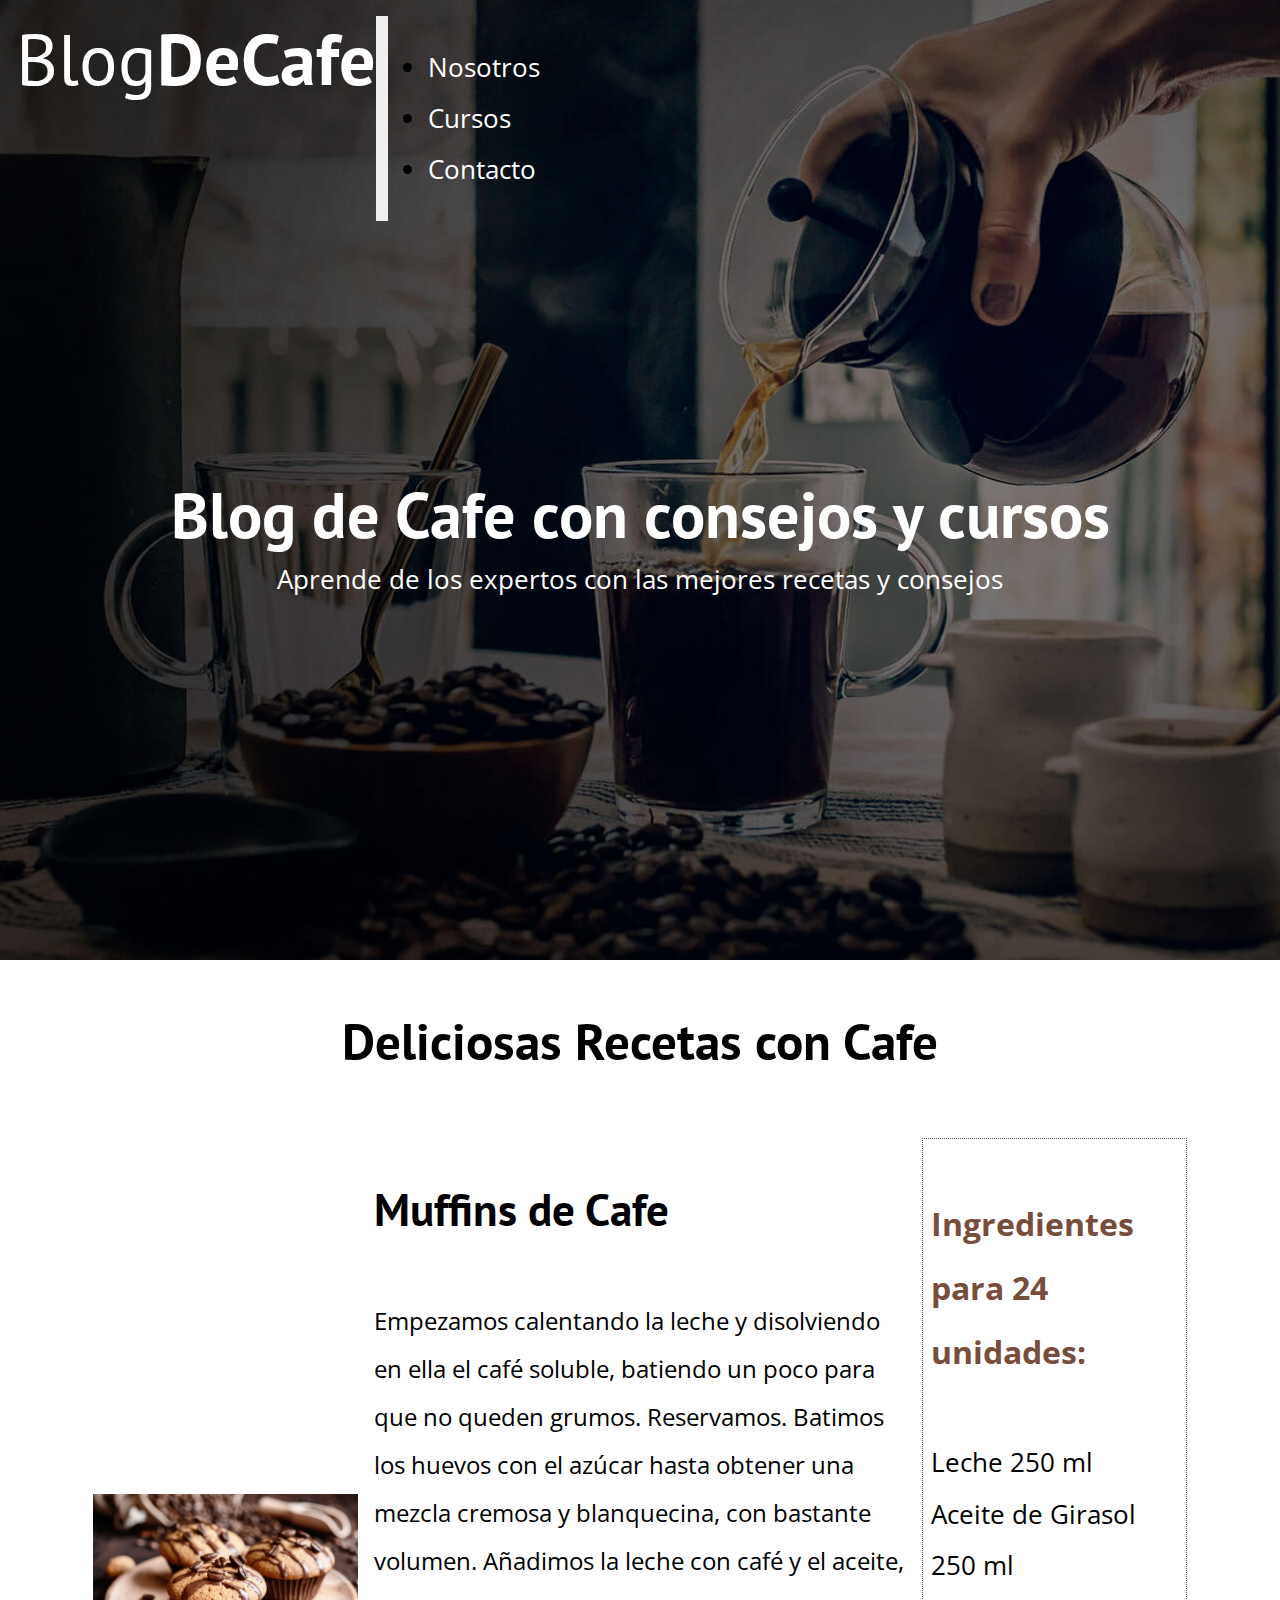
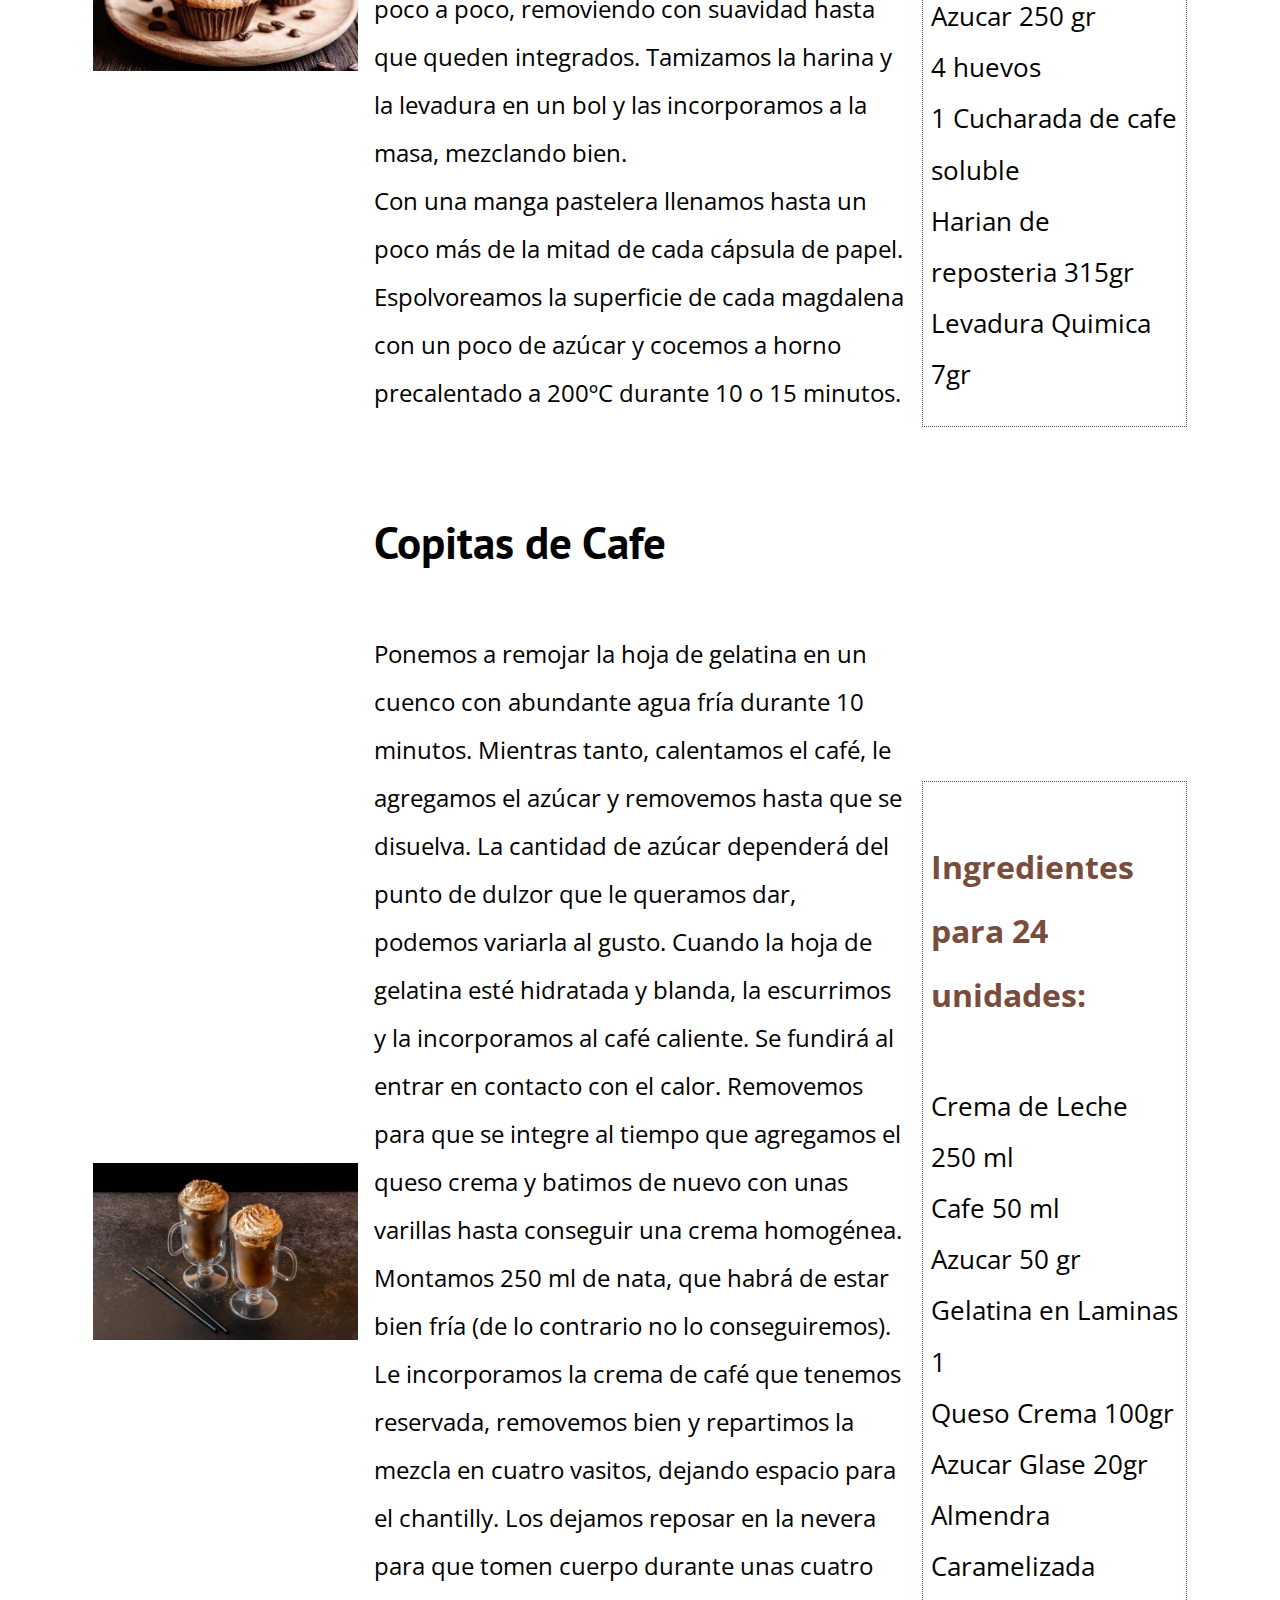
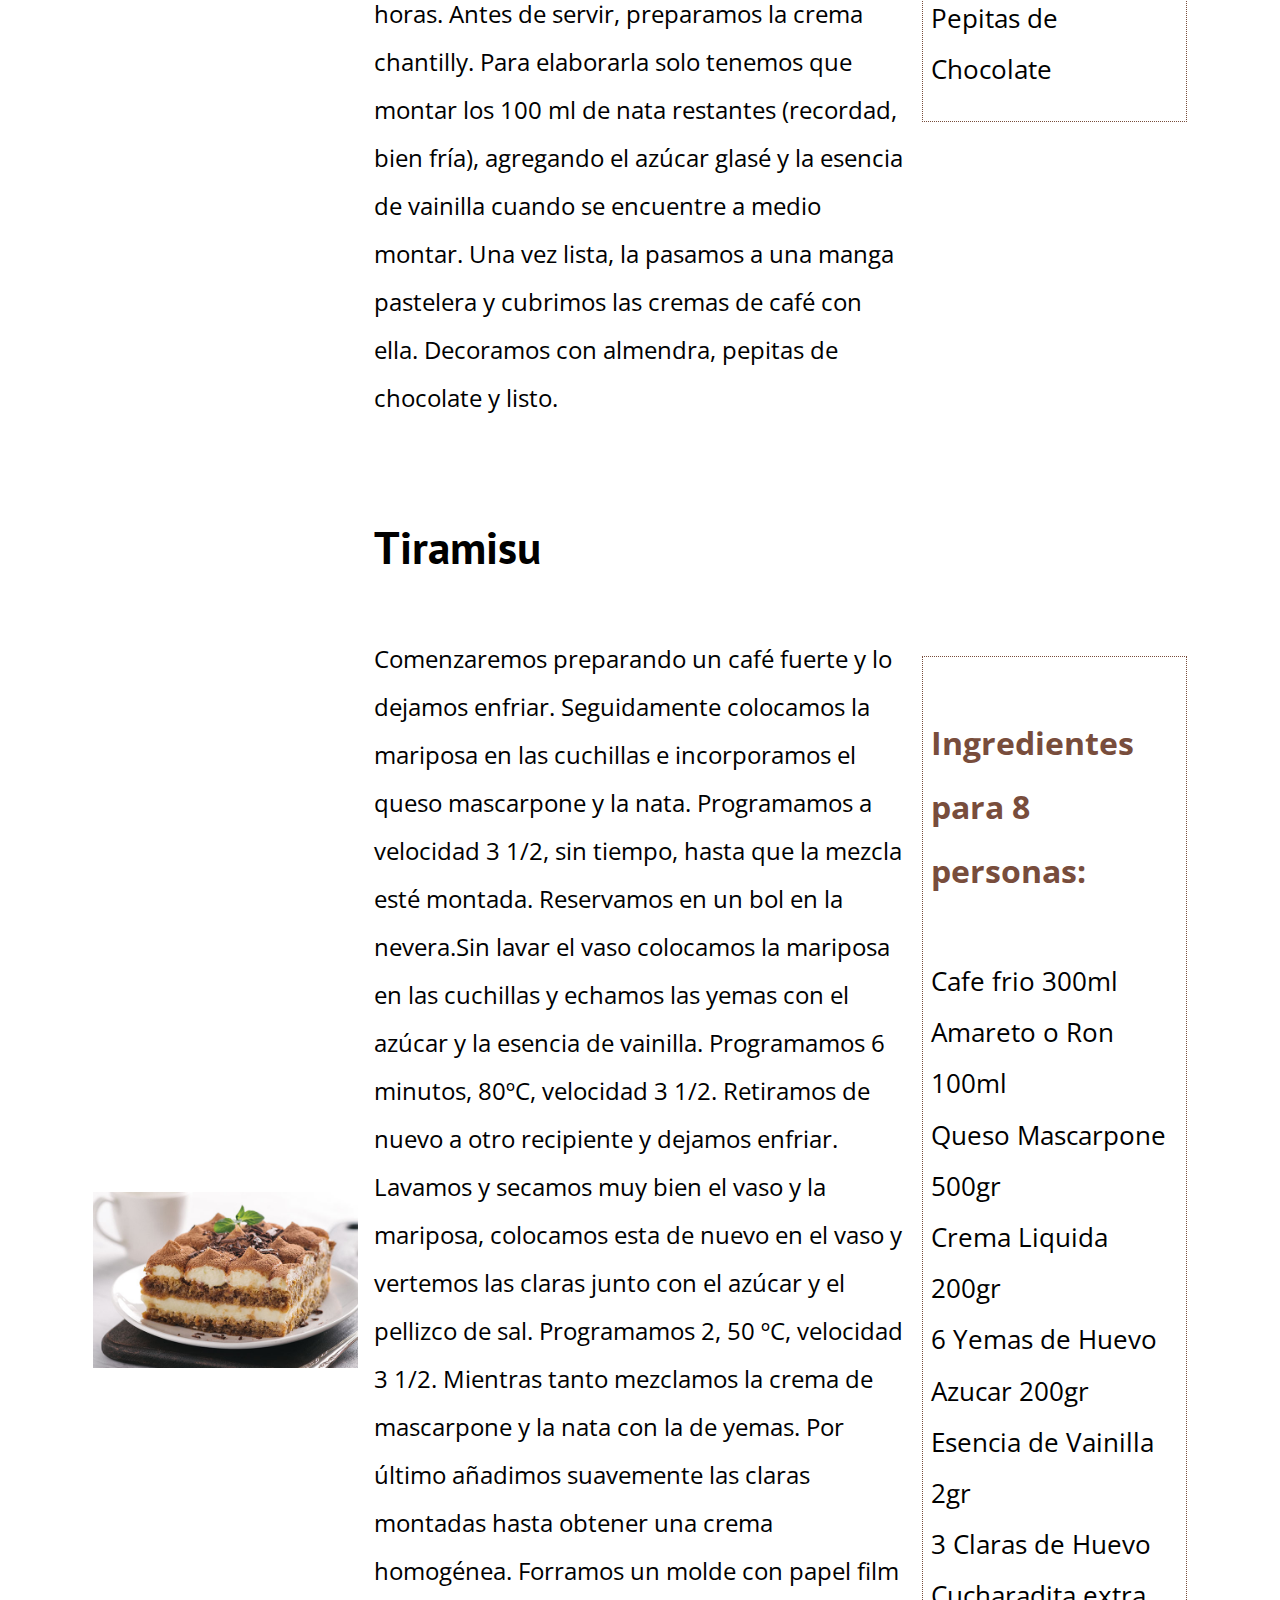
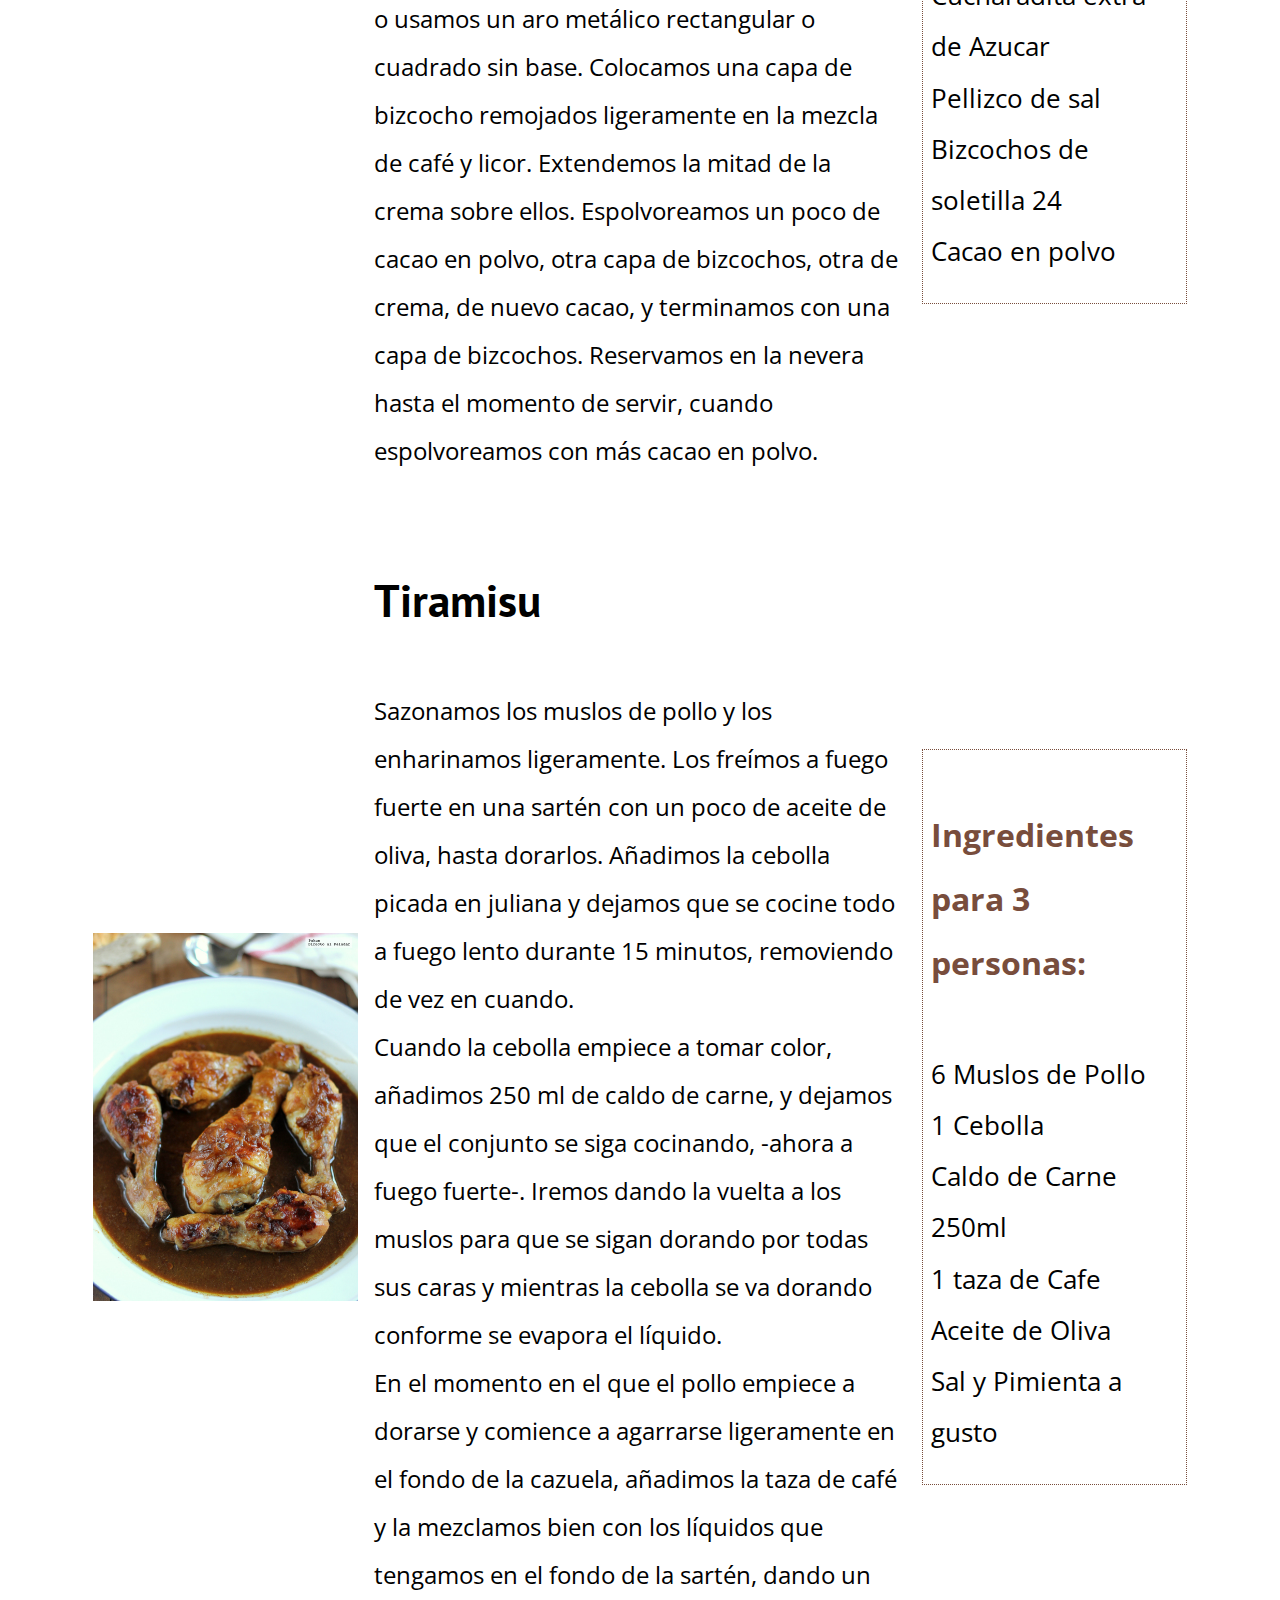
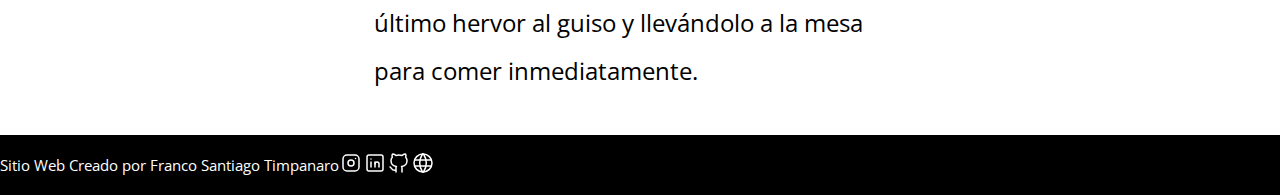
<file: recetas.html>
<!DOCTYPE html>
<html lang="en">
<head>
    <meta charset="UTF-8">
    <meta http-equiv="X-UA-Compatible" content="IE=edge">
    <meta name="viewport" content="width=device-width, initial-scale=1.0">
    <link rel="preload" href="css/normalize.css">
    <link rel="preload" href="css/styles.css">
    <link rel="stylesheet" href="css/normalize.css">
    <link rel="preconnect" href="https://fonts.googleapis.com">
    <link rel="preconnect" href="https://fonts.gstatic.com" crossorigin>
    <link href="https://fonts.googleapis.com/css2?family=Open+Sans&family=PT+Sans:wght@400;700&display=swap" rel="stylesheet">  
    <link href="https://cdn.jsdelivr.net/npm/bootstrap@5.3.0-alpha1/dist/css/bootstrap.min.css" rel="stylesheet" integrity="sha384-GLhlTQ8iRABdZLl6O3oVMWSktQOp6b7In1Zl3/Jr59b6EGGoI1aFkw7cmDA6j6gD" crossorigin="anonymous">
    <link href="https://cdn.jsdelivr.net/npm/bootstrap@5.3.0-alpha1/dist/css/bootstrap.min.css" rel="stylesheet" integrity="sha384-GLhlTQ8iRABdZLl6O3oVMWSktQOp6b7In1Zl3/Jr59b6EGGoI1aFkw7cmDA6j6gD" crossorigin="anonymous">
    <link rel="stylesheet" href="css/styles.css">
    <title>Document</title>
</head>
<body>
    <header class="header">
        <nav class="navbar navbar-expand-lg">
            <div class="container-fluid">
              <a class="navbar-brand" href="index.html"><h1 class="logo__nombre no-margin centrar-texto">Blog<span class="logo__bold">DeCafe</span></h1></a>
              <button class="navbar-toggler" type="button" data-bs-toggle="collapse" data-bs-target="#navbarNavDropdown" aria-controls="navbarNavDropdown" aria-expanded="false" aria-label="Toggle navigation">
                <span class="navbar-toggler-icon"></span>
              </button>
              <div class="collapse navbar-collapse" id="navbarNavDropdown">
                <ul class="navbar-nav">
                  <li class="nav-item">
                    <a class="nav-link" aria-current="page" href="nosotros.html">Nosotros</a>
                  </li>
                  <li class="nav-item">
                    <a class="nav-link" href="cursos.html">Cursos</a>
                  </li>
                  <li class="nav-item">
                    <a class="nav-link" href="contacto.html">Contacto</a>
                  </li>
                </ul>
              </div>
            </div>
          </nav>
        <div class="header__texto centrar-texto">
            <h2 class="no-margin">Blog de Cafe con consejos y cursos</h2>
            <p class="no-margin">Aprende de los expertos con las mejores recetas y consejos</p>
        </div>
    </header>
    <main class="contenedor">
        <h3 class="centrar-texto">Deliciosas Recetas con Cafe</h3>
        <div class="receta">
            <img class="img-centrada-ver img-centrada" src="img/muffin.jpg" alt="curso1">
            <div class="receta__texto">
                <h4>Muffins de Cafe</h4>
                <p>Empezamos calentando la leche y disolviendo en ella el café soluble, batiendo un poco para que no queden grumos. Reservamos. Batimos los huevos con el azúcar hasta obtener una mezcla cremosa y blanquecina, con bastante volumen. Añadimos la leche con café y el aceite, poco a poco, removiendo con suavidad hasta que queden integrados. Tamizamos la harina y la levadura en un bol y las incorporamos a la masa, mezclando bien.<br> Con una manga pastelera llenamos hasta un poco más de la mitad de cada cápsula de papel. Espolvoreamos la superficie de cada magdalena con un poco de azúcar y cocemos a horno precalentado a 200ºC durante 10 o 15 minutos.
                </p>
            </div>
                <div class="ingredientes">
                    <h5>Ingredientes para 24 unidades:</h5>
                <ul>
                    <li>Leche 250 ml</li>
                    <li>Aceite de Girasol 250 ml</li>
                    <li>Azucar 250 gr</li>
                    <li>4 huevos</li>
                    <li>1 Cucharada de cafe soluble</li>
                    <li>Harian de reposteria 315gr</li>
                    <li>Levadura Quimica 7gr</li>
                </ul>
            </div>
            <img class="img-centrada-ver img-centrada" src="img/copita-de-cafe.jpg" alt="curso1">
            <div class="receta__texto">
                <h4>Copitas de Cafe</h4>
                <p>Ponemos a remojar la hoja de gelatina en un cuenco con abundante agua fría durante 10 minutos. Mientras tanto, calentamos el café, le agregamos el azúcar y removemos hasta que se disuelva. La cantidad de azúcar dependerá del punto de dulzor que le queramos dar, podemos variarla al gusto. Cuando la hoja de gelatina esté hidratada y blanda, la escurrimos y la incorporamos al café caliente. Se fundirá al entrar en contacto con el calor. Removemos para que se integre al tiempo que agregamos el queso crema y batimos de nuevo con unas varillas hasta conseguir una crema homogénea.<br>
                Montamos 250 ml de nata, que habrá de estar bien fría (de lo contrario no lo conseguiremos). Le incorporamos la crema de café que tenemos reservada, removemos bien y repartimos la mezcla en cuatro vasitos, dejando espacio para el chantilly. Los dejamos reposar en la nevera para que tomen cuerpo durante unas cuatro horas. Antes de servir, preparamos la crema chantilly. Para elaborarla solo tenemos que montar los 100 ml de nata restantes (recordad, bien fría), agregando el azúcar glasé y la esencia de vainilla cuando se encuentre a medio montar. Una vez lista, la pasamos a una manga pastelera y cubrimos las cremas de café con ella. Decoramos con almendra, pepitas de chocolate y listo.
                    
                    
                </p>
            </div>
                <div class="ingredientes">
                    <h5>Ingredientes para 24 unidades:</h5>
                <ul>
                    <li>Crema de Leche 250 ml</li>
                    <li>Cafe 50 ml</li>
                    <li>Azucar 50 gr</li>
                    <li>Gelatina en Laminas 1</li>
                    <li>Queso Crema 100gr</li>
                    <li>Azucar Glase 20gr</li>
                    <li>Almendra Caramelizada</li>
                    <li>Pepitas de Chocolate</li>
                </ul>
            </div>
            <img class="img-centrada-ver img-centrada" src="img/tiramisu.webp" alt="curso1">
            <div class="receta__texto">
                <h4>Tiramisu</h4>
                <p>Comenzaremos preparando un café fuerte y lo dejamos enfriar. Seguidamente colocamos la mariposa en las cuchillas e incorporamos el queso mascarpone y la nata. Programamos a velocidad 3 1/2, sin tiempo, hasta que la mezcla esté montada. Reservamos en un bol en la nevera.Sin lavar el vaso colocamos la mariposa en las cuchillas y echamos las yemas con el azúcar y la esencia de vainilla. Programamos 6 minutos, 80ºC, velocidad 3 1/2. Retiramos de nuevo a otro recipiente y dejamos enfriar.<br>
                Lavamos y secamos muy bien el vaso y la mariposa, colocamos esta de nuevo en el vaso y vertemos las claras junto con el azúcar y el pellizco de sal. Programamos 2, 50 ºC, velocidad 3 1/2. Mientras tanto mezclamos la crema de mascarpone y la nata con la de yemas. Por último añadimos suavemente las claras montadas hasta obtener una crema homogénea.
                Forramos un molde con papel film o usamos un aro metálico rectangular o cuadrado sin base. Colocamos una capa de bizcocho remojados ligeramente en la mezcla de café y licor. Extendemos la mitad de la crema sobre ellos. Espolvoreamos un poco de cacao en polvo, otra capa de bizcochos, otra de crema, de nuevo cacao, y terminamos con una capa de bizcochos. Reservamos en la nevera hasta el momento de servir, cuando espolvoreamos con más cacao en polvo.    
                </p>
            </div>
                <div class="ingredientes">
                    <h5>Ingredientes para 8 personas:</h5>
                <ul>
                    <li>Cafe frio 300ml</li>
                    <li>Amareto o Ron 100ml</li>
                    <li>Queso Mascarpone 500gr</li>
                    <li>Crema Liquida 200gr</li>
                    <li>6 Yemas de Huevo</li>
                    <li>Azucar 200gr</li>
                    <li>Esencia de Vainilla 2gr</li>
                    <li>3 Claras de Huevo</li>
                    <li>Cucharadita extra de Azucar</li>
                    <li>Pellizco de sal</li>
                    <li>Bizcochos de soletilla 24</li>
                    <li>Cacao en polvo</li>
                </ul>
            </div>
            <img class="img-centrada-ver img-centrada" src="img/Pollo-al-cafe.jpg" alt="curso1">
            <div class="receta__texto">
                <h4>Tiramisu</h4>
                <p>Sazonamos los muslos de pollo y los enharinamos ligeramente. Los freímos a fuego fuerte en una sartén con un poco de aceite de oliva, hasta dorarlos. Añadimos la cebolla picada en juliana y dejamos que se cocine todo a fuego lento durante 15 minutos, removiendo de vez en cuando.<br>
                Cuando la cebolla empiece a tomar color, añadimos 250 ml de caldo de carne, y dejamos que el conjunto se siga cocinando, -ahora a fuego fuerte-. Iremos dando la vuelta a los muslos para que se sigan dorando por todas sus caras y mientras la cebolla se va dorando conforme se evapora el líquido.<br>
                En el momento en el que el pollo empiece a dorarse y comience a agarrarse ligeramente en el fondo de la cazuela, añadimos la taza de café y la mezclamos bien con los líquidos que tengamos en el fondo de la sartén, dando un último hervor al guiso y llevándolo a la mesa para comer inmediatamente.    
                </p>
            </div>
                <div class="ingredientes">
                    <h5>Ingredientes para 3 personas:</h5>
                <ul>
                    <li>6 Muslos de Pollo</li>
                    <li>1 Cebolla</li>
                    <li>Caldo de Carne 250ml</li>
                    <li>1 taza de Cafe</li>
                    <li>Aceite de Oliva</li>
                    <li>Sal y Pimienta a gusto</li>
                </ul>
            </div>
            </div>
        </div>
    </main>
    <section id="footer">
        <div class="footer">
            <p>Sitio Web Creado por Franco Santiago Timpanaro</p>
            <div class="sector-contacto">
                <div class="redes"><a href="https://www.instagram.com/pelado.t/" target="_blank"><svg xmlns="http://www.w3.org/2000/svg" class="icon icon-tabler icon-tabler-brand-instagram" width="24" height="24" viewBox="0 0 24 24" stroke-width="1.5" stroke="#ffffff" fill="none" stroke-linecap="round" stroke-linejoin="round">
                    <path stroke="none" d="M0 0h24v24H0z" fill="none"/>
                    <rect x="4" y="4" width="16" height="16" rx="4" />
                    <circle cx="12" cy="12" r="3" />
                    <line x1="16.5" y1="7.5" x2="16.5" y2="7.501" />
                  </svg></a></div>
                <div class="redes"><a href="https://www.linkedin.com/in/franco-timpanaro-688a81158/" target="_blank"><svg xmlns="http://www.w3.org/2000/svg" class="icon icon-tabler icon-tabler-brand-linkedin" width="24" height="24" viewBox="0 0 24 24" stroke-width="1.5" stroke="#ffffff" fill="none" stroke-linecap="round" stroke-linejoin="round">
                    <path stroke="none" d="M0 0h24v24H0z" fill="none"/>
                    <rect x="4" y="4" width="16" height="16" rx="2" />
                    <line x1="8" y1="11" x2="8" y2="16" />
                    <line x1="8" y1="8" x2="8" y2="8.01" />
                    <line x1="12" y1="16" x2="12" y2="11" />
                    <path d="M16 16v-3a2 2 0 0 0 -4 0" />
                  </svg></a></div>
                <div class="redes"><a href="https://github.com/FrancoSantiagoTimpanaro" target="_blank"><svg xmlns="http://www.w3.org/2000/svg" class="icon icon-tabler icon-tabler-brand-github" width="24" height="24" viewBox="0 0 24 24" stroke-width="1.5" stroke="#ffffff" fill="none" stroke-linecap="round" stroke-linejoin="round">
                    <path stroke="none" d="M0 0h24v24H0z" fill="none"/>
                    <path d="M9 19c-4.3 1.4 -4.3 -2.5 -6 -3m12 5v-3.5c0 -1 .1 -1.4 -.5 -2c2.8 -.3 5.5 -1.4 5.5 -6a4.6 4.6 0 0 0 -1.3 -3.2a4.2 4.2 0 0 0 -.1 -3.2s-1.1 -.3 -3.5 1.3a12.3 12.3 0 0 0 -6.2 0c-2.4 -1.6 -3.5 -1.3 -3.5 -1.3a4.2 4.2 0 0 0 -.1 3.2a4.6 4.6 0 0 0 -1.3 3.2c0 4.6 2.7 5.7 5.5 6c-.6 .6 -.6 1.2 -.5 2v3.5" />
                </svg></a></div>
                <div class="redes"><a href="https://francotimpanaro.netlify.app" target="_blank"><svg xmlns="http://www.w3.org/2000/svg" class="icon icon-tabler icon-tabler-world" width="24" height="24" viewBox="0 0 24 24" stroke-width="1.5" stroke="#ffffff" fill="none" stroke-linecap="round" stroke-linejoin="round">
                    <path stroke="none" d="M0 0h24v24H0z" fill="none"/>
                    <circle cx="12" cy="12" r="9" />
                    <line x1="3.6" y1="9" x2="20.4" y2="9" />
                    <line x1="3.6" y1="15" x2="20.4" y2="15" />
                    <path d="M11.5 3a17 17 0 0 0 0 18" />
                    <path d="M12.5 3a17 17 0 0 1 0 18" />
                  </svg></a></div>
            </div>
        </div>
    </section>
    <script src="https://cdn.jsdelivr.net/npm/@popperjs/core@2.11.6/dist/umd/popper.min.js" integrity="sha384-oBqDVmMz9ATKxIep9tiCxS/Z9fNfEXiDAYTujMAeBAsjFuCZSmKbSSUnQlmh/jp3" crossorigin="anonymous"></script>
    <script src="https://cdn.jsdelivr.net/npm/bootstrap@5.3.0-alpha1/dist/js/bootstrap.min.js" integrity="sha384-mQ93GR66B00ZXjt0YO5KlohRA5SY2XofN4zfuZxLkoj1gXtW8ANNCe9d5Y3eG5eD" crossorigin="anonymous"></script>
</body>
</html>
</file>
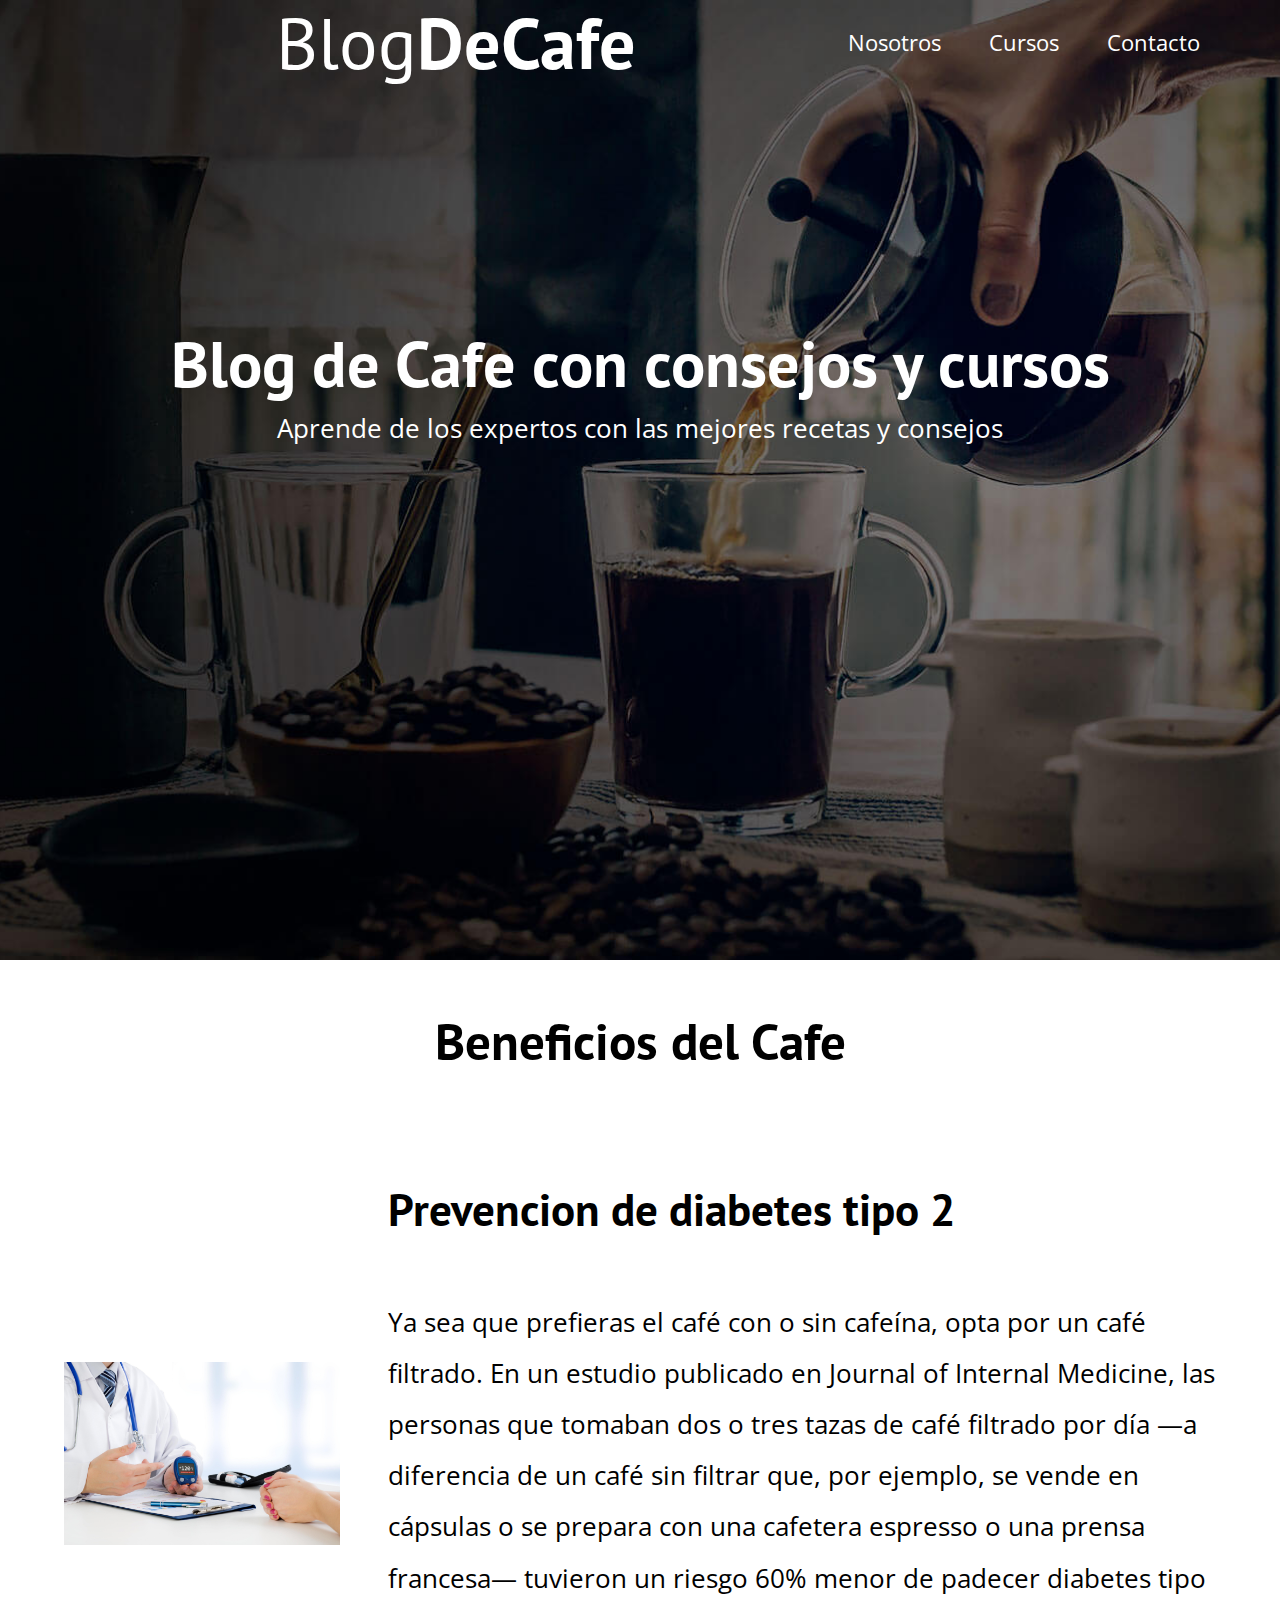
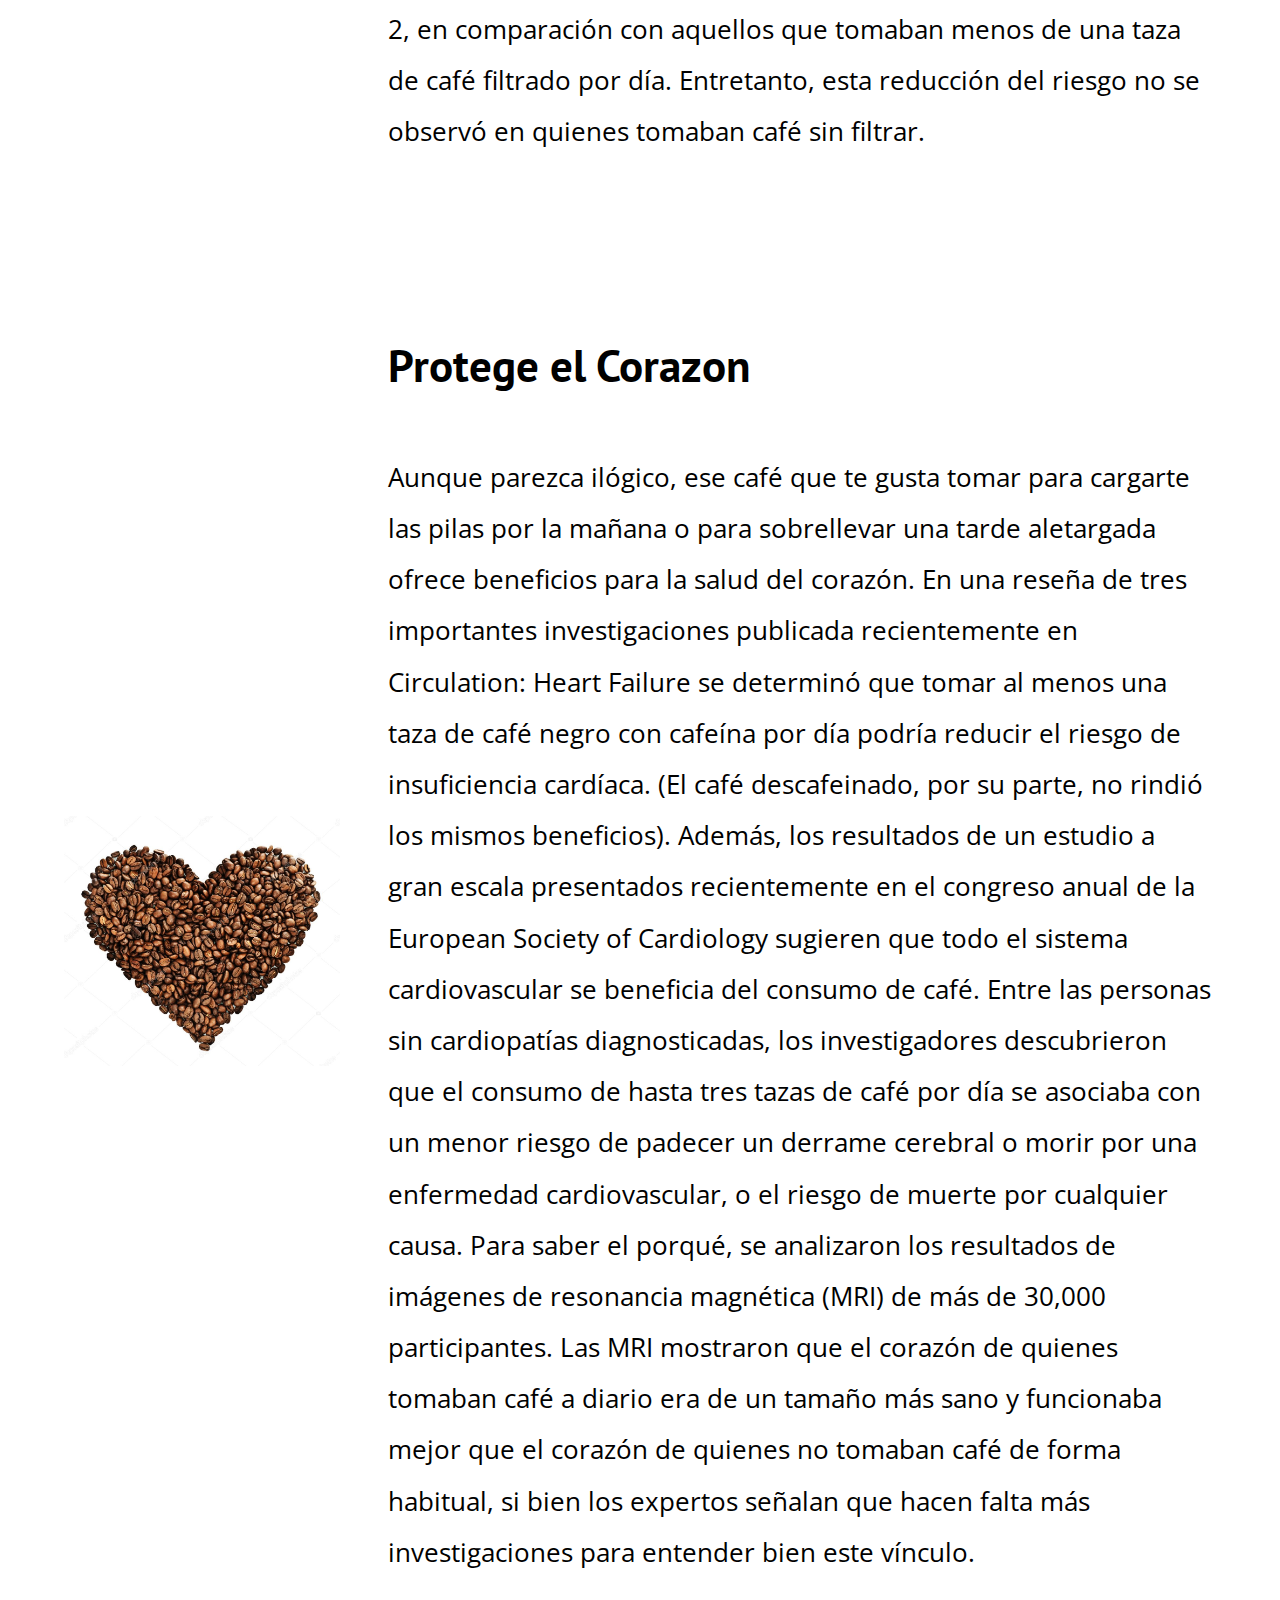
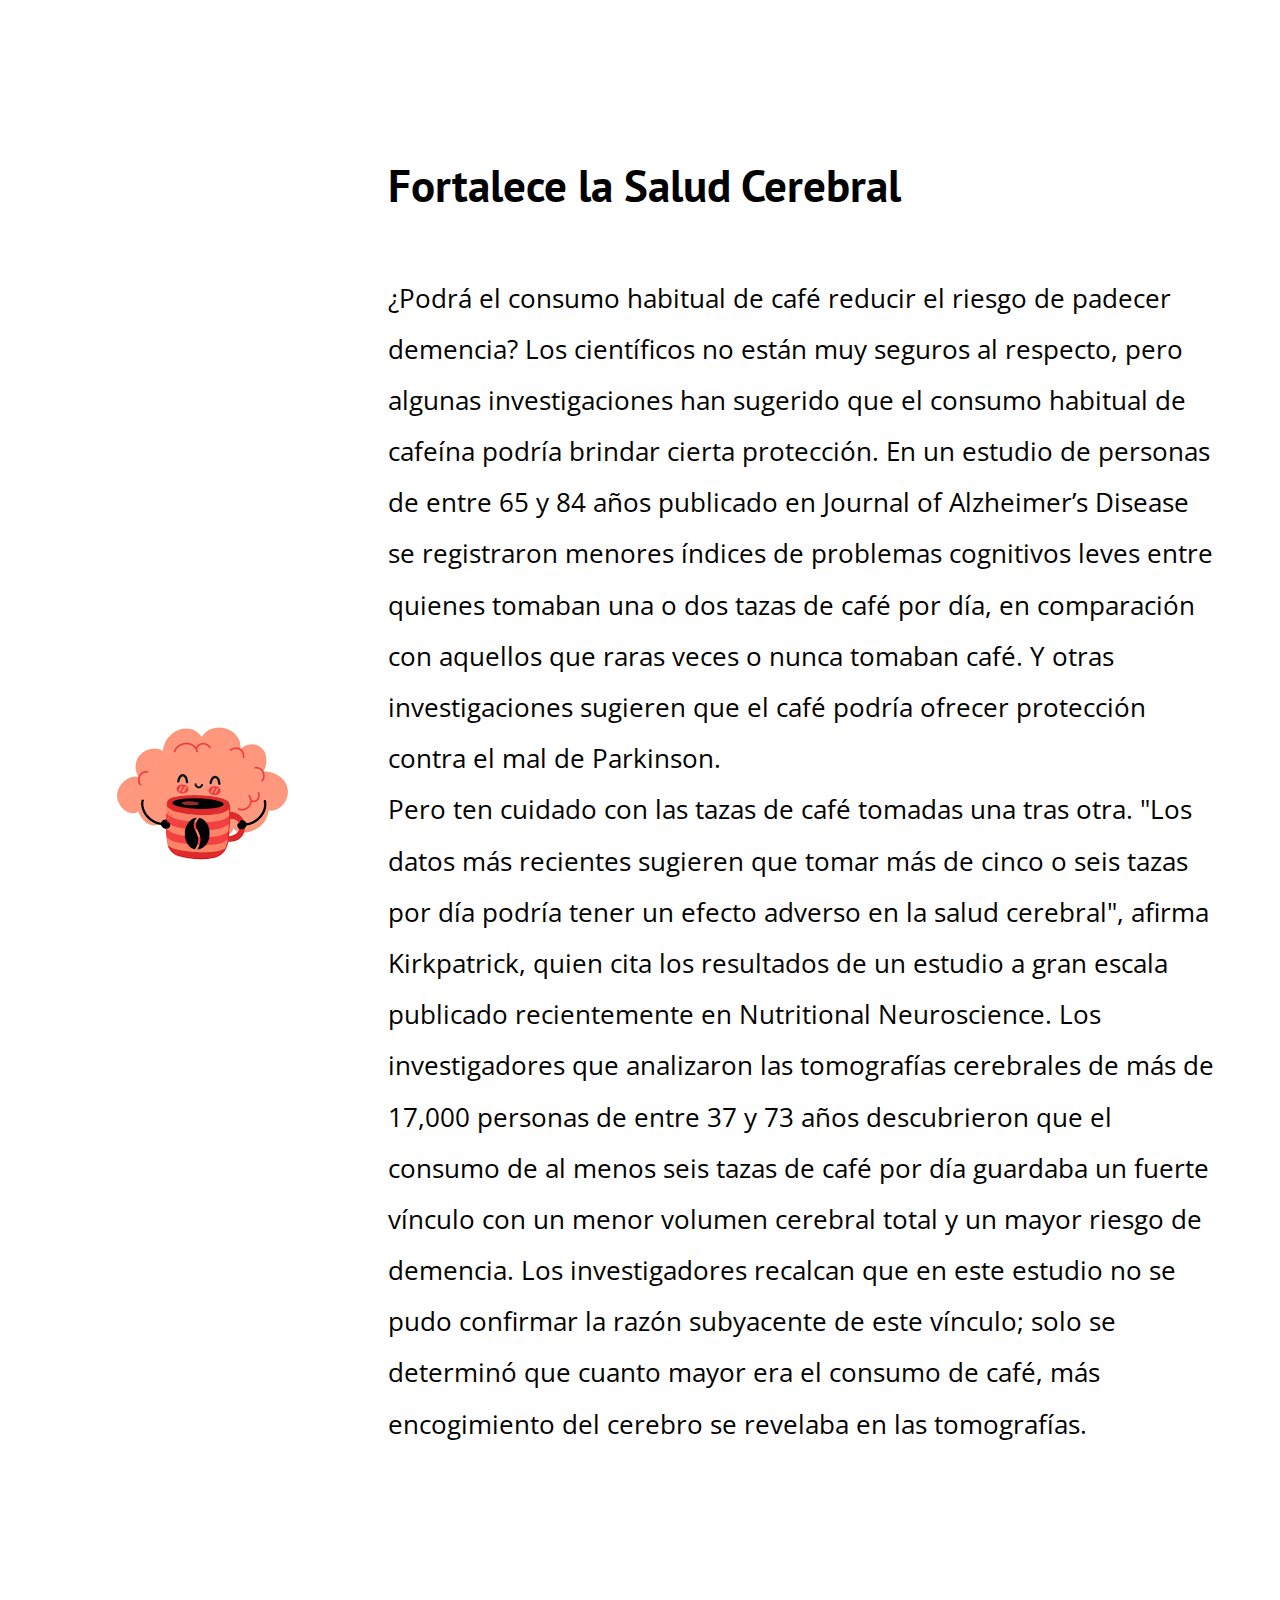
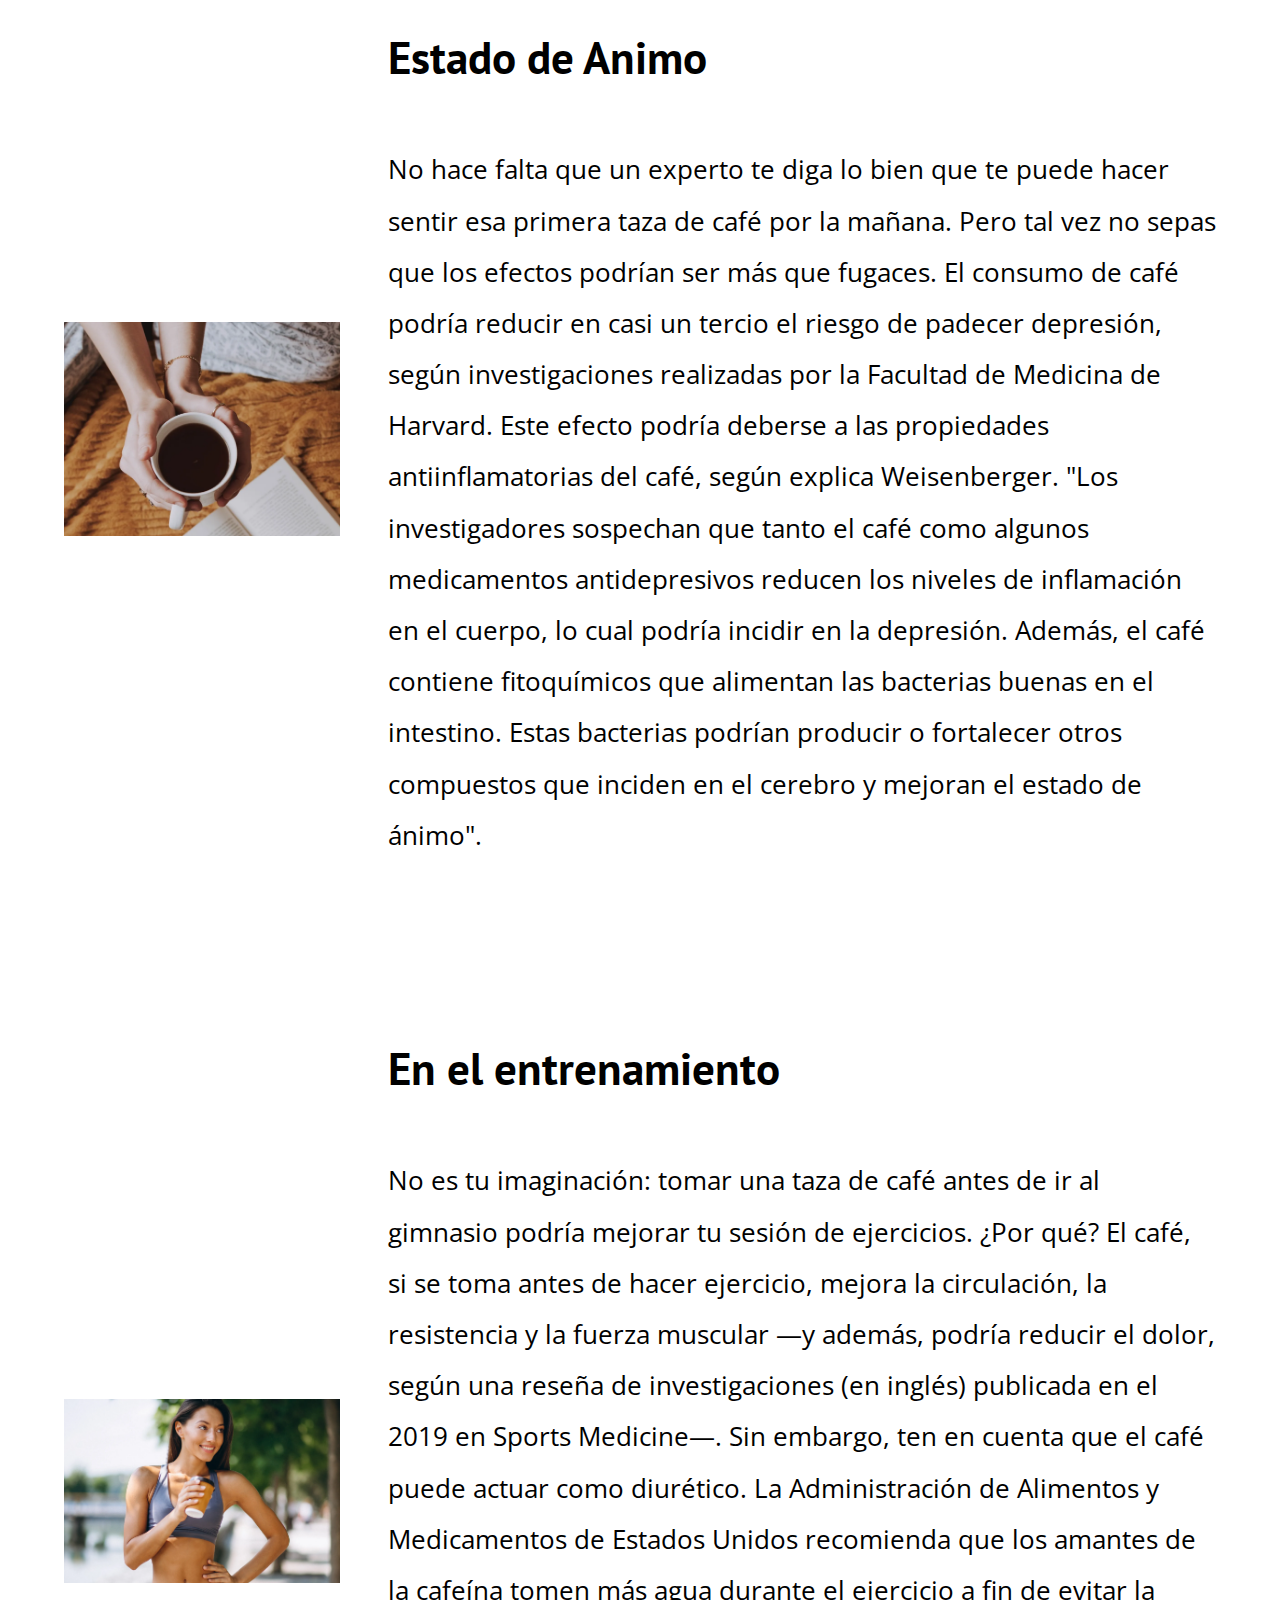
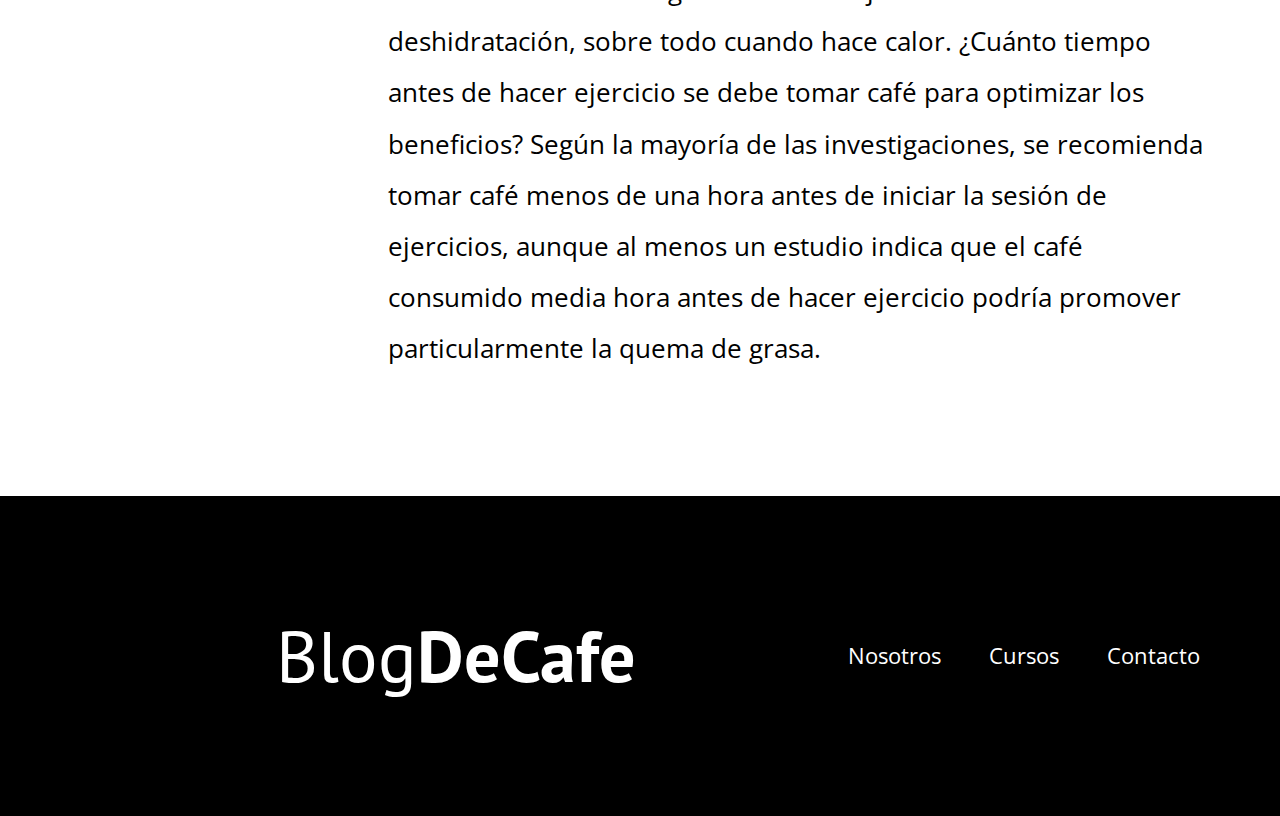
<file: blogdecafe_inicio/beneficios.html>
<!DOCTYPE html>
<html lang="en">
<head>
    <meta charset="UTF-8">
    <meta http-equiv="X-UA-Compatible" content="IE=edge">
    <meta name="viewport" content="width=device-width, initial-scale=1.0">
    <link rel="preload" href="css/normalize.css">
    <link rel="preload" href="css/styles.css">
    <link rel="stylesheet" href="css/normalize.css">
    <link rel="preconnect" href="https://fonts.googleapis.com">
    <link rel="preconnect" href="https://fonts.gstatic.com" crossorigin>
    <link href="https://fonts.googleapis.com/css2?family=Open+Sans&family=PT+Sans:wght@400;700&display=swap" rel="stylesheet">  
    <link rel="stylesheet" href="css/styles.css">
    <title>Beneficios</title>
</head>
<body>
    <header class="header">
        <div class="contenedor">
            <div class="barra">
                <a class="logo" href="index.html">
                    <h1 class="logo__nombre no-margin centrar-texto">Blog<span class="logo__bold">DeCafe</span></h1>
                </a>
                <nav class="navegacion">
                    <a href="nosotros.html" class="navegacion__enlace">Nosotros</a>
                    <a href="cursos.html" class="navegacion__enlace">Cursos</a>
                    <a href="contacto.html" class="navegacion__enlace">Contacto</a>
                </nav>
            </div>
        </div>
        <div class="header__texto centrar-texto">
            <h2 class="no-margin">Blog de Cafe con consejos y cursos</h2>
            <p class="no-margin">Aprende de los expertos con las mejores recetas y consejos</p>
        </div>
    </header>
    <main class="contenedor">
        <h3 class="centrar-texto">Beneficios del Cafe</h3>
        <div class="curso">
            <img class="img-centrada-ver" src="img/Diabetes.jpg" alt="curso1">
            <div class="curso__texto">
                <h4>Prevencion de diabetes tipo 2</h4>
                <p>Ya sea que prefieras el café con o sin cafeína, opta por un café filtrado. En un estudio publicado en Journal of Internal Medicine, las personas que tomaban dos o tres tazas de café filtrado por día —a diferencia de un café sin filtrar que, por ejemplo, se vende en cápsulas o se prepara con una cafetera espresso o una prensa francesa— tuvieron un riesgo 60% menor de padecer diabetes tipo 2, en comparación con aquellos que tomaban menos de una taza de café filtrado por día. Entretanto, esta reducción del riesgo no se observó en quienes tomaban café sin filtrar.</p>
            </div>
        </div>
        <div class="curso">
            <img class="img-centrada-ver" src="img/corazon-de-cafe.jpg" alt="curso2">
            <div class="curso__texto">
                <h4>Protege el Corazon</h4>
                <p>Aunque parezca ilógico, ese café que te gusta tomar para cargarte las pilas por la mañana o para sobrellevar una tarde aletargada ofrece beneficios para la salud del corazón. En una reseña de tres importantes investigaciones publicada recientemente en Circulation: Heart Failure se determinó que tomar al menos una taza de café negro con cafeína por día podría reducir el riesgo de insuficiencia cardíaca. (El café descafeinado, por su parte, no rindió los mismos beneficios). Además, los resultados de un estudio a gran escala presentados recientemente en el congreso anual de la European Society of Cardiology sugieren que todo el sistema cardiovascular se beneficia del consumo de café. Entre las personas sin cardiopatías diagnosticadas, los investigadores descubrieron que el consumo de hasta tres tazas de café por día se asociaba con un menor riesgo de padecer un derrame cerebral o morir por una enfermedad cardiovascular, o el riesgo de muerte por cualquier causa. Para saber el porqué, se analizaron los resultados de imágenes de resonancia magnética (MRI) de más de 30,000 participantes. Las MRI mostraron que el corazón de quienes tomaban café a diario era de un tamaño más sano y funcionaba mejor que el corazón de quienes no tomaban café de forma habitual, si bien los expertos señalan que hacen falta más investigaciones para entender bien este vínculo.</p>
            </div>
        </div>
        <div class="curso">
            <img class="img-centrada-ver img-centrada" src="img/cerebro-cafe.png" alt="curso3">
            <div class="curso__texto">
                <h4>Fortalece la Salud Cerebral</h4>
                <p>¿Podrá el consumo habitual de café reducir el riesgo de padecer demencia? Los científicos no están muy seguros al respecto, pero algunas investigaciones han sugerido que el consumo habitual de cafeína podría brindar cierta protección. En un estudio de personas de entre 65 y 84 años publicado en Journal of Alzheimer’s Disease se registraron menores índices de problemas cognitivos leves entre quienes tomaban una o dos tazas de café por día, en comparación con aquellos que raras veces o nunca tomaban café. Y otras investigaciones sugieren que el café podría ofrecer protección contra el mal de Parkinson.<br>
                Pero ten cuidado con las tazas de café tomadas una tras otra. "Los datos más recientes sugieren que tomar más de cinco o seis tazas por día podría tener un efecto adverso en la salud cerebral", afirma Kirkpatrick, quien cita los resultados de un estudio a gran escala publicado recientemente en Nutritional Neuroscience. Los investigadores que analizaron las tomografías cerebrales de más de 17,000 personas de entre 37 y 73 años descubrieron que el consumo de al menos seis tazas de café por día guardaba un fuerte vínculo con un menor volumen cerebral total y un mayor riesgo de demencia. Los investigadores recalcan que en este estudio no se pudo confirmar la razón subyacente de este vínculo; solo se determinó que cuanto mayor era el consumo de café, más encogimiento del cerebro se revelaba en las tomografías.</p>
            </div>
        </div>
        <div class="curso">
            <img class="img-centrada-ver" src="img/cafe-en-mano.webp" alt="curso3">
            <div class="curso__texto">
                <h4>Estado de Animo</h4>
                <p>No hace falta que un experto te diga lo bien que te puede hacer sentir esa primera taza de café por la mañana. Pero tal vez no sepas que los efectos podrían ser más que fugaces. El consumo de café podría reducir en casi un tercio el riesgo de padecer depresión, según investigaciones realizadas por la Facultad de Medicina de Harvard. Este efecto podría deberse a las propiedades antiinflamatorias del café, según explica Weisenberger. "Los investigadores sospechan que tanto el café como algunos medicamentos antidepresivos reducen los niveles de inflamación en el cuerpo, lo cual podría incidir en la depresión. Además, el café contiene fitoquímicos que alimentan las bacterias buenas en el intestino. Estas bacterias podrían producir o fortalecer otros compuestos que inciden en el cerebro y mejoran el estado de ánimo". </p>
            </div>
        </div>
        <div class="curso">
            <img class="img-centrada-ver" src="img/cafe-entrenamiento.webp" alt="curso3">
            <div class="curso__texto">
                <h4>En el entrenamiento</h4>
                <p>No es tu imaginación: tomar una taza de café antes de ir al gimnasio podría mejorar tu sesión de ejercicios. ¿Por qué? El café, si se toma antes de hacer ejercicio, mejora la circulación, la resistencia y la fuerza muscular  —y además, podría reducir el dolor, según una reseña de investigaciones (en inglés) publicada en el 2019 en Sports Medicine—. Sin embargo, ten en cuenta que el café puede actuar como diurético. La Administración de Alimentos y Medicamentos de Estados Unidos recomienda que los amantes de la cafeína tomen más agua durante el ejercicio a fin de evitar la deshidratación, sobre todo cuando hace calor. ¿Cuánto tiempo antes de hacer ejercicio se debe tomar café para optimizar los beneficios? Según la mayoría de las investigaciones, se recomienda tomar café menos de una hora antes de iniciar la sesión de ejercicios, aunque al menos un estudio indica que el café consumido media hora antes de hacer ejercicio podría promover particularmente la quema de grasa.</p>
            </div>
        </div>

    </main>
    <footer class="footer">
        <div class="contenedor">
            <div class="barra">
                <a class="logo" href="index.html">
                    <h1 class="logo__nombre no-margin centrar-texto">Blog<span class="logo__bold">DeCafe</span></h1>
                </a>
                <nav class="navegacion">
                    <a href="nosotros.html" class="navegacion__enlace">Nosotros</a>
                    <a href="cursos.html" class="navegacion__enlace">Cursos</a>
                    <a href="contacto.html" class="navegacion__enlace">Contacto</a>
                </nav>
            </div>
        </div>
    </footer>
</body>
</html>
</file>
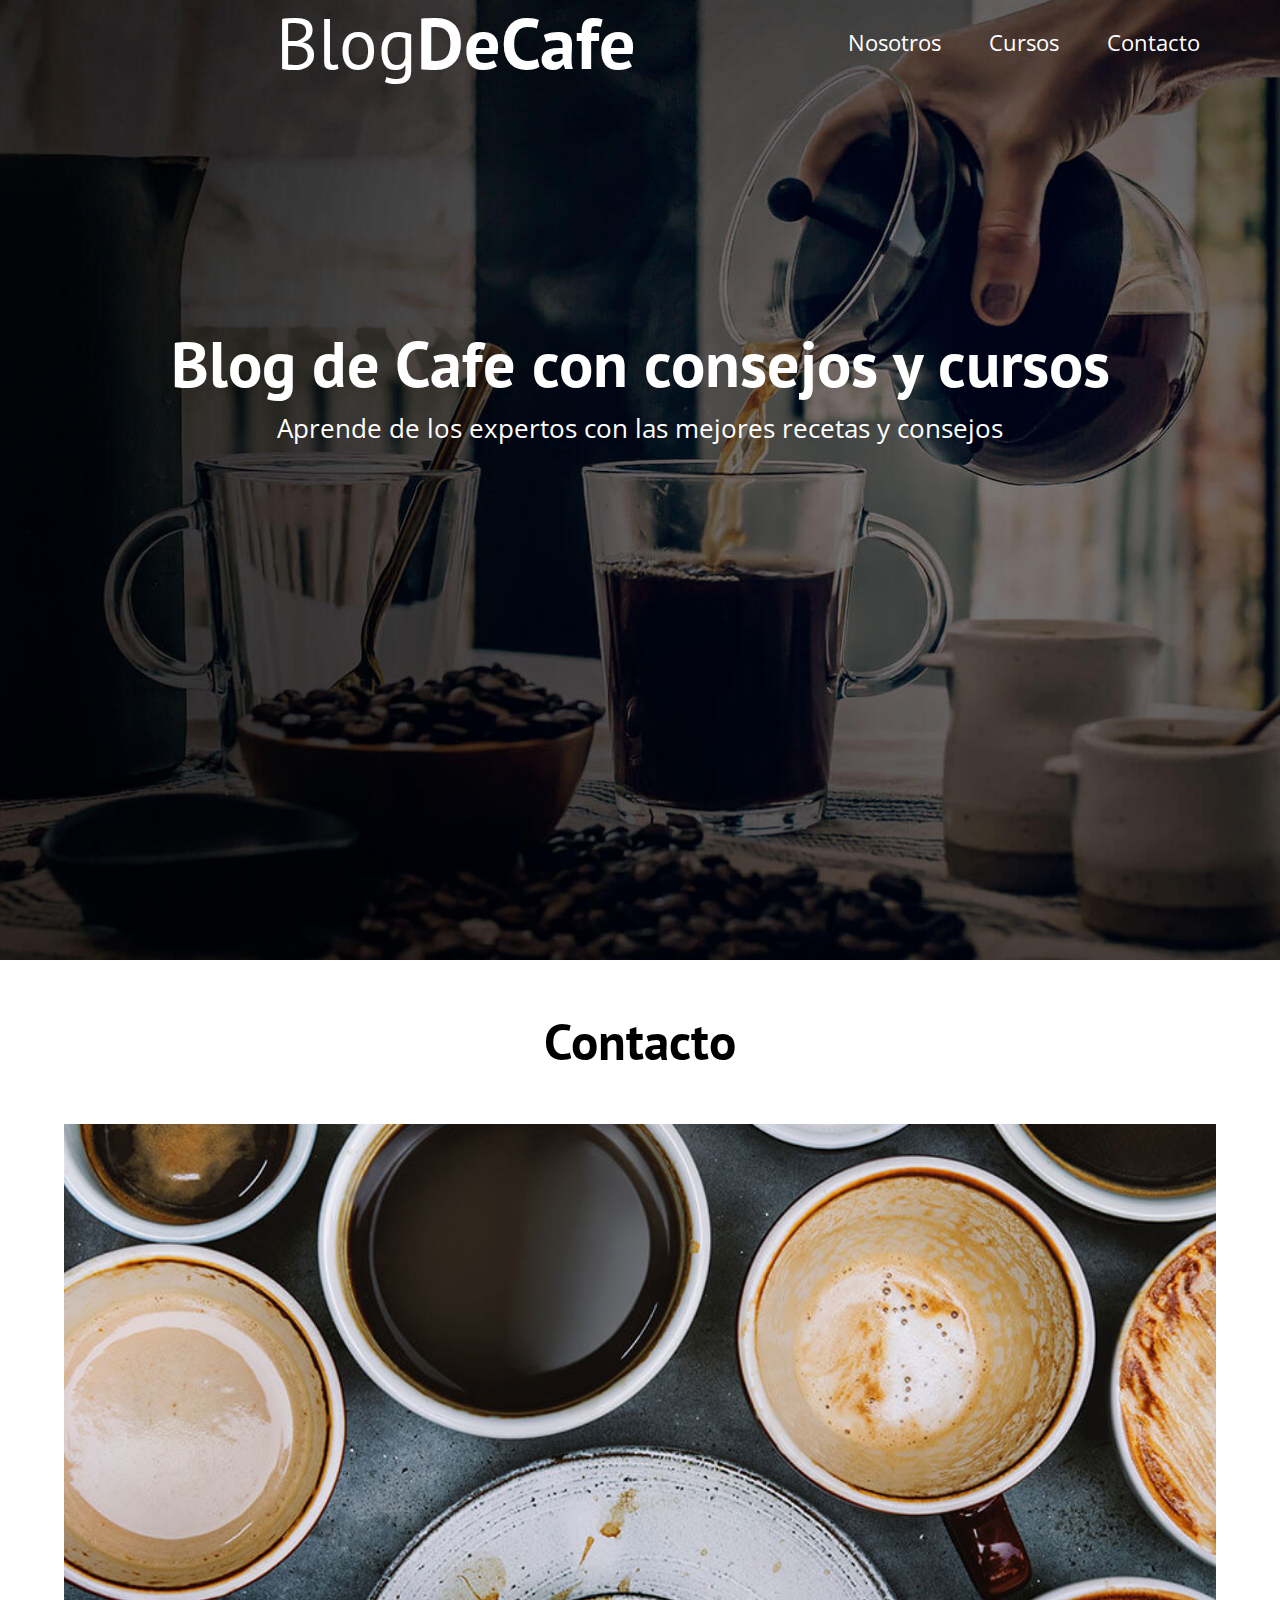
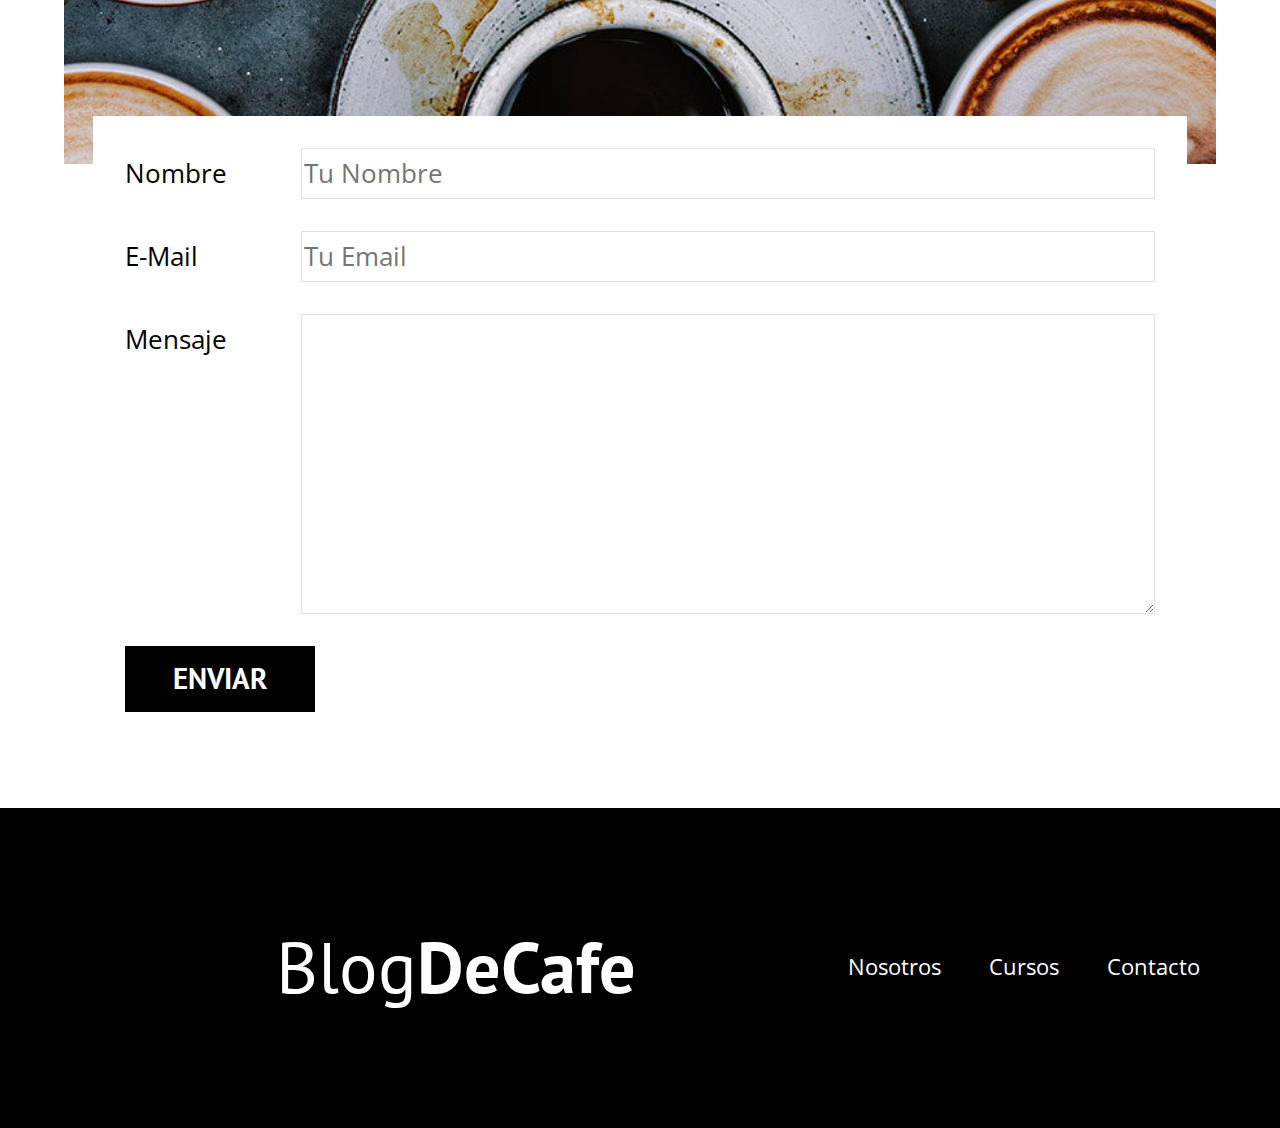
<file: blogdecafe_inicio/contacto.html>
<!DOCTYPE html>
<html lang="en">
<head>
    <meta charset="UTF-8">
    <meta http-equiv="X-UA-Compatible" content="IE=edge">
    <meta name="viewport" content="width=device-width, initial-scale=1.0">
    <link rel="preload" href="css/normalize.css">
    <link rel="preload" href="css/styles.css">
    <link rel="stylesheet" href="css/normalize.css">
    <link rel="preconnect" href="https://fonts.googleapis.com">
    <link rel="preconnect" href="https://fonts.gstatic.com" crossorigin>
    <link href="https://fonts.googleapis.com/css2?family=Open+Sans&family=PT+Sans:wght@400;700&display=swap" rel="stylesheet">  
    <link rel="stylesheet" href="css/styles.css">
    <title>Document</title>
</head>
<body>
    <header class="header">
        <div class="contenedor">
            <div class="barra">
                <a class="logo" href="index.html">
                    <h1 class="logo__nombre no-margin centrar-texto">Blog<span class="logo__bold">DeCafe</span></h1>
                </a>
                <nav class="navegacion">
                    <a href="nosotros.html" class="navegacion__enlace">Nosotros</a>
                    <a href="cursos.html" class="navegacion__enlace">Cursos</a>
                    <a href="contacto.html" class="navegacion__enlace">Contacto</a>
                </nav>
            </div>
        </div>
        <div class="header__texto centrar-texto">
            <h2 class="no-margin">Blog de Cafe con consejos y cursos</h2>
            <p class="no-margin">Aprende de los expertos con las mejores recetas y consejos</p>
        </div>
    </header>
    <div class="contenedor">
        <h3 class="centrar-texto">Contacto</h3>
        <div class="contacto-bg">
        </div>
        <form class="formulario">
            <div class="campo">
                <label class="campo__label" for="nombre">Nombre</label>
                <input class="campo__field" type="text" name="nombre" id="nombre" placeholder="Tu Nombre">
            </div>
            <div class="campo">
                <label class="campo__label" for="email">E-Mail</label>
                <input class="campo__field" type="email" name="email" id="email" placeholder="Tu Email">
            </div>
            <div class="campo">
                <label class="campo__label" for="mensaje">Mensaje</label>
                <textarea class="campo__field" name="mensaje" id="mensaje" cols="30" rows="10"></textarea>
            </div>
            <div class="campo">
                <input type="submit" value="Enviar" class="boton boton--primario">
            </div>
        </form>
    </div>
    <footer class="footer">
        <div class="contenedor">
            <div class="barra">
                <a class="logo" href="index.html">
                    <h1 class="logo__nombre no-margin centrar-texto">Blog<span class="logo__bold">DeCafe</span></h1>
                </a>
                <nav class="navegacion">
                    <a href="nosotros.html" class="navegacion__enlace">Nosotros</a>
                    <a href="cursos.html" class="navegacion__enlace">Cursos</a>
                    <a href="contacto.html" class="navegacion__enlace">Contacto</a>
                </nav>
            </div>
        </div>
    </footer>
</body>
</html>
</file>
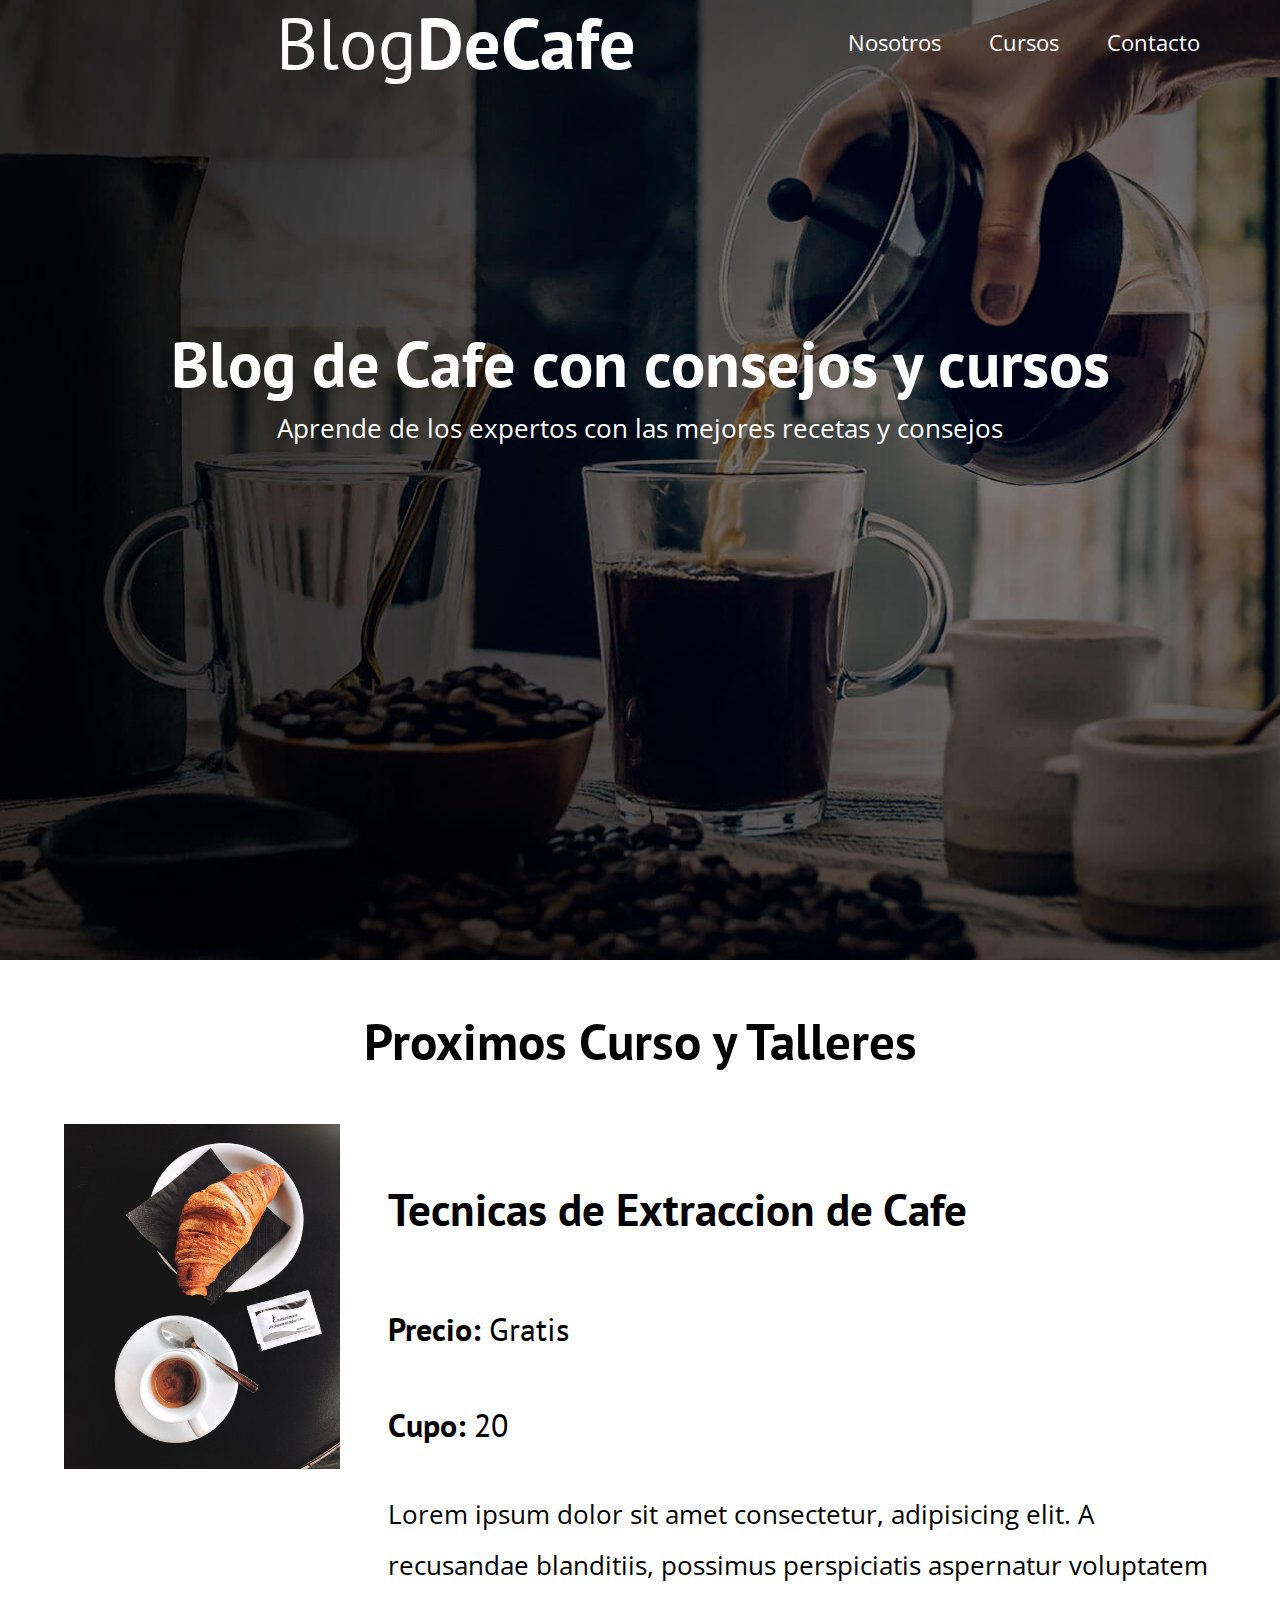
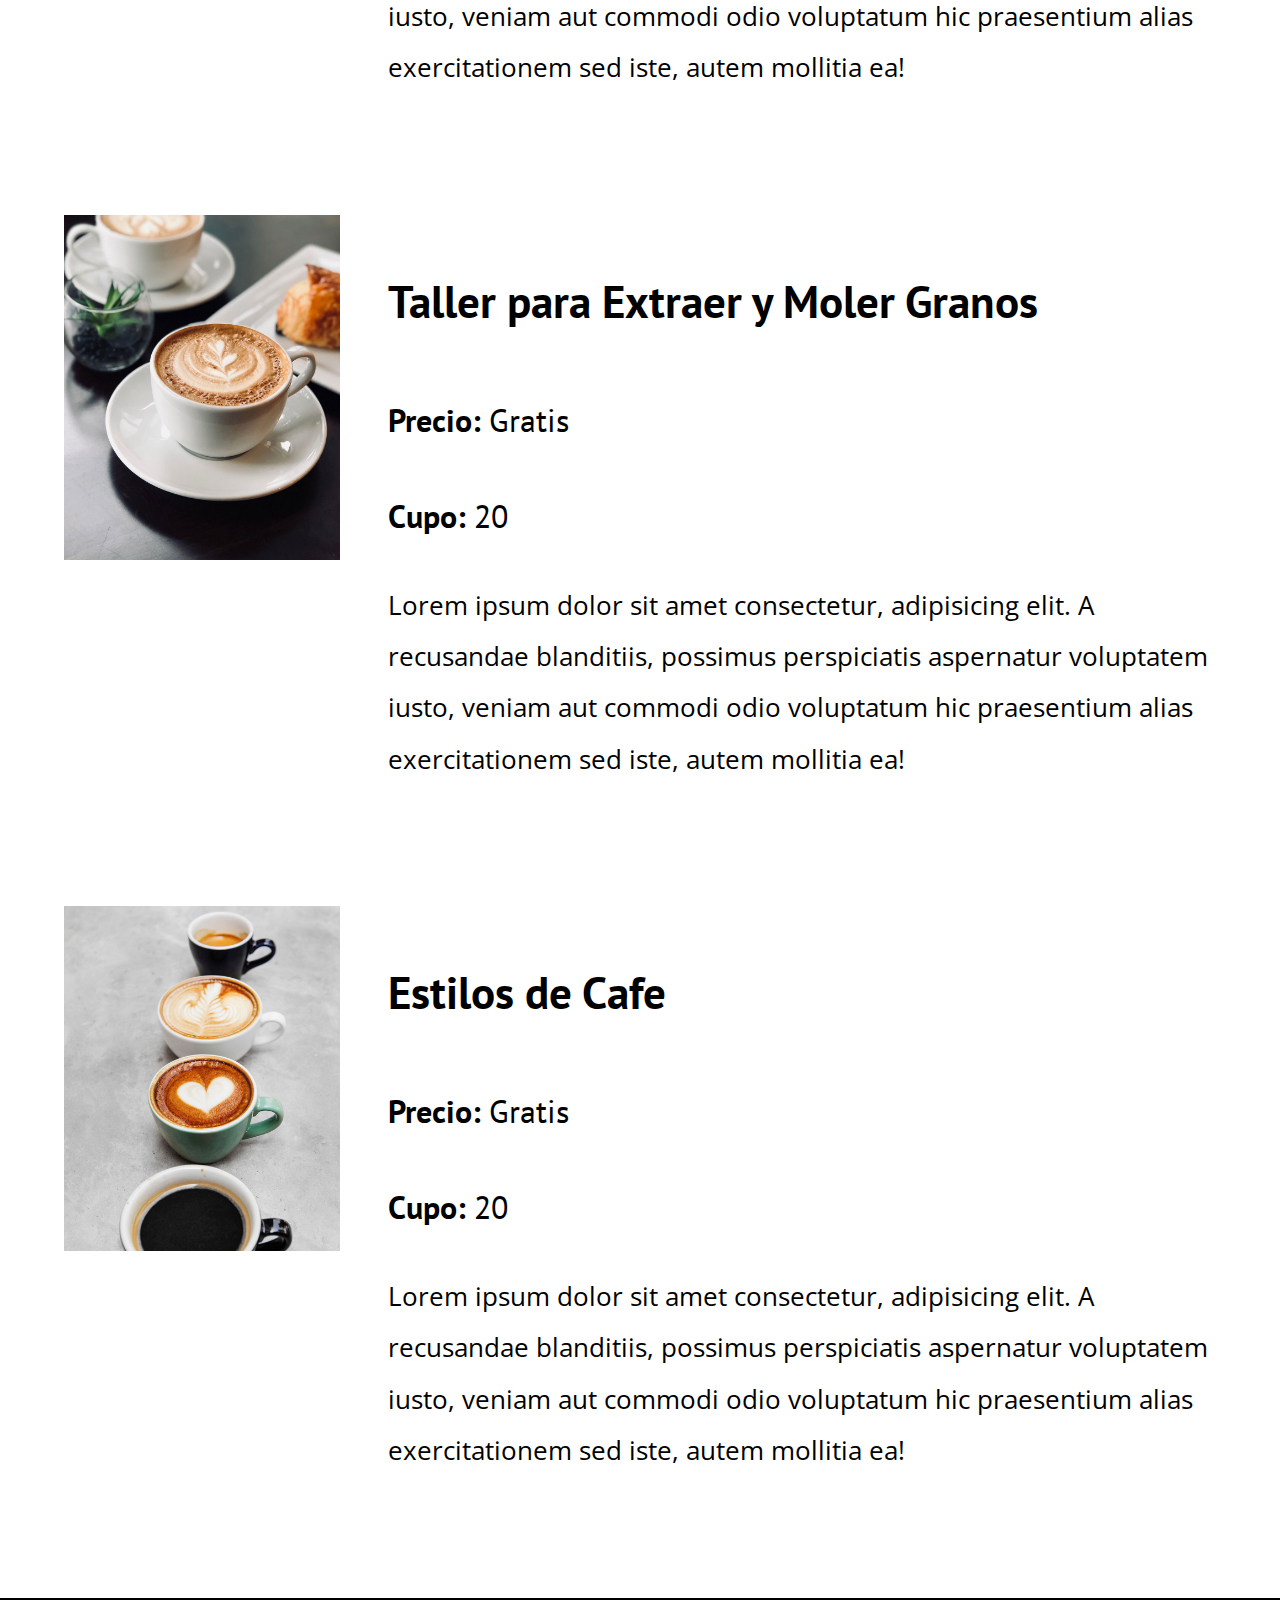
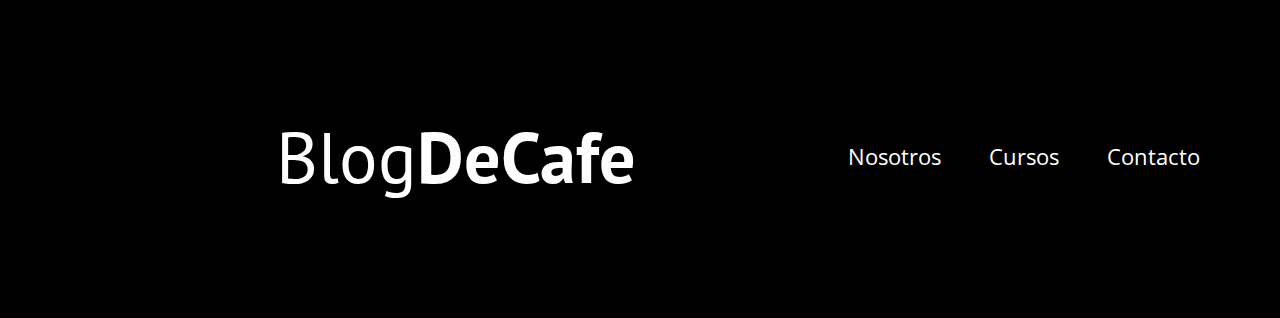
<file: blogdecafe_inicio/cursos.html>
<!DOCTYPE html>
<html lang="en">
<head>
    <meta charset="UTF-8">
    <meta http-equiv="X-UA-Compatible" content="IE=edge">
    <meta name="viewport" content="width=device-width, initial-scale=1.0">
    <link rel="preload" href="css/normalize.css">
    <link rel="preload" href="css/styles.css">
    <link rel="stylesheet" href="css/normalize.css">
    <link rel="preconnect" href="https://fonts.googleapis.com">
    <link rel="preconnect" href="https://fonts.gstatic.com" crossorigin>
    <link href="https://fonts.googleapis.com/css2?family=Open+Sans&family=PT+Sans:wght@400;700&display=swap" rel="stylesheet">  
    <link rel="stylesheet" href="css/styles.css">
    <title>Document</title>
</head>
<body>
    <header class="header">
        <div class="contenedor">
            <div class="barra">
                <a class="logo" href="index.html">
                    <h1 class="logo__nombre no-margin centrar-texto">Blog<span class="logo__bold">DeCafe</span></h1>
                </a>
                <nav class="navegacion">
                    <a href="nosotros.html" class="navegacion__enlace">Nosotros</a>
                    <a href="cursos.html" class="navegacion__enlace">Cursos</a>
                    <a href="contacto.html" class="navegacion__enlace">Contacto</a>
                </nav>
            </div>
        </div>
        <div class="header__texto centrar-texto">
            <h2 class="no-margin">Blog de Cafe con consejos y cursos</h2>
            <p class="no-margin">Aprende de los expertos con las mejores recetas y consejos</p>
        </div>
    </header>
    <main class="contenedor">
        <h3 class="centrar-texto">Proximos Curso y Talleres</h3>
        <div class="curso">
            <img src="img/curso1.jpg" alt="curso1">
            <div class="curso__texto">
                <h4>Tecnicas de Extraccion de Cafe</h4>
                <p class="widget-curso__label">Precio: 
                    <span class="widget-curso__info">Gratis</span>
                </p>
                <p class="widget-curso__label">Cupo: 
                    <span class="widget-curso__info">20</span>
                </p>
                <p>Lorem ipsum dolor sit amet consectetur, adipisicing elit. A recusandae blanditiis, possimus perspiciatis aspernatur voluptatem iusto, veniam aut commodi odio voluptatum hic praesentium alias exercitationem sed iste, autem mollitia ea!</p>
            </div>
        </div>
        <div class="curso">
            <img src="img/curso2.jpg" alt="curso2">
            <div class="curso__texto">
                <h4>Taller para Extraer y Moler Granos</h4>
                <p class="widget-curso__label">Precio: 
                    <span class="widget-curso__info">Gratis</span>
                </p>
                <p class="widget-curso__label">Cupo: 
                    <span class="widget-curso__info">20</span>
                </p>
                <p>Lorem ipsum dolor sit amet consectetur, adipisicing elit. A recusandae blanditiis, possimus perspiciatis aspernatur voluptatem iusto, veniam aut commodi odio voluptatum hic praesentium alias exercitationem sed iste, autem mollitia ea!</p>
            </div>
        </div>
        <div class="curso">
            <img src="img/curso3.jpg" alt="curso3">
            <div class="curso__texto">
                <h4>Estilos de Cafe</h4>
                <p class="widget-curso__label">Precio: 
                    <span class="widget-curso__info">Gratis</span>
                </p>
                <p class="widget-curso__label">Cupo: 
                    <span class="widget-curso__info">20</span>
                </p>
                <p>Lorem ipsum dolor sit amet consectetur, adipisicing elit. A recusandae blanditiis, possimus perspiciatis aspernatur voluptatem iusto, veniam aut commodi odio voluptatum hic praesentium alias exercitationem sed iste, autem mollitia ea!</p>
            </div>
        </div>
    </main>
    <footer class="footer">
        <div class="contenedor">
            <div class="barra">
                <a class="logo" href="index.html">
                    <h1 class="logo__nombre no-margin centrar-texto">Blog<span class="logo__bold">DeCafe</span></h1>
                </a>
                <nav class="navegacion">
                    <a href="nosotros.html" class="navegacion__enlace">Nosotros</a>
                    <a href="cursos.html" class="navegacion__enlace">Cursos</a>
                    <a href="contacto.html" class="navegacion__enlace">Contacto</a>
                </nav>
            </div>
        </div>
    </footer>
</body>
</html>
</file>
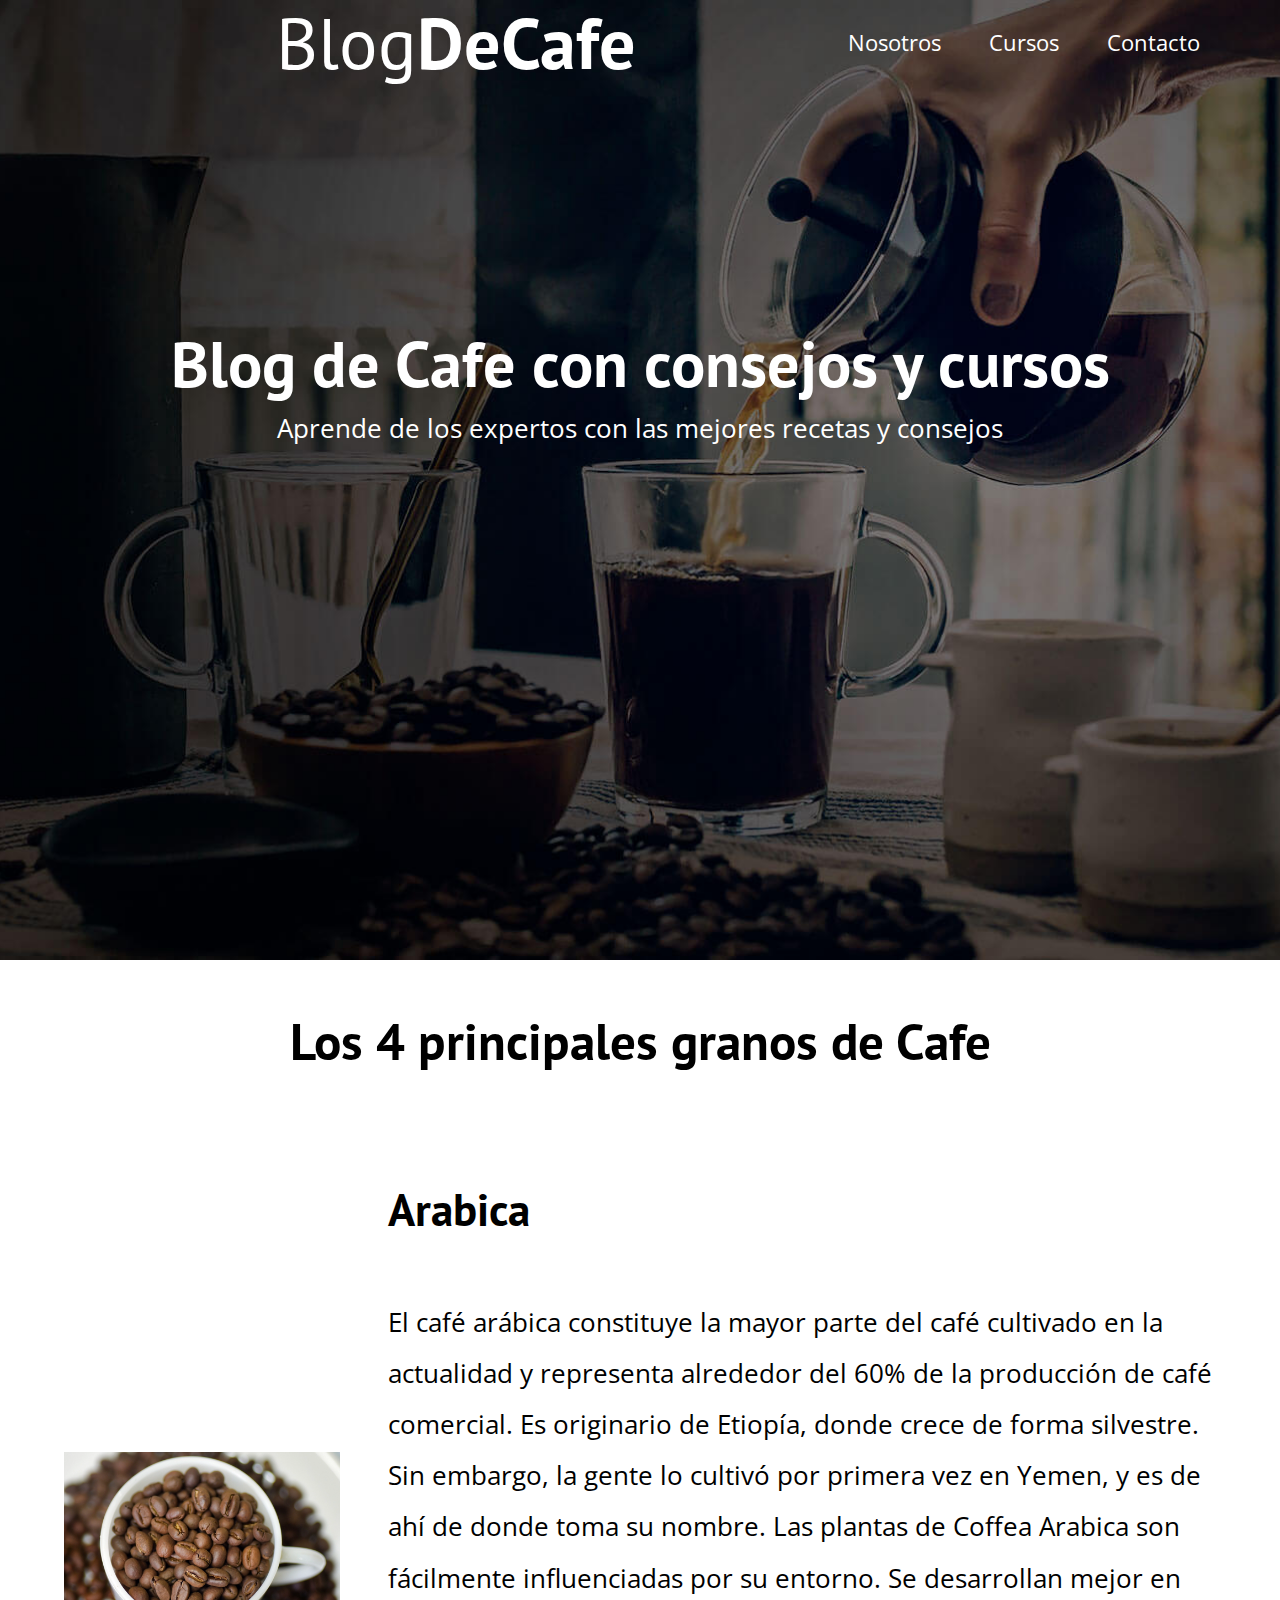
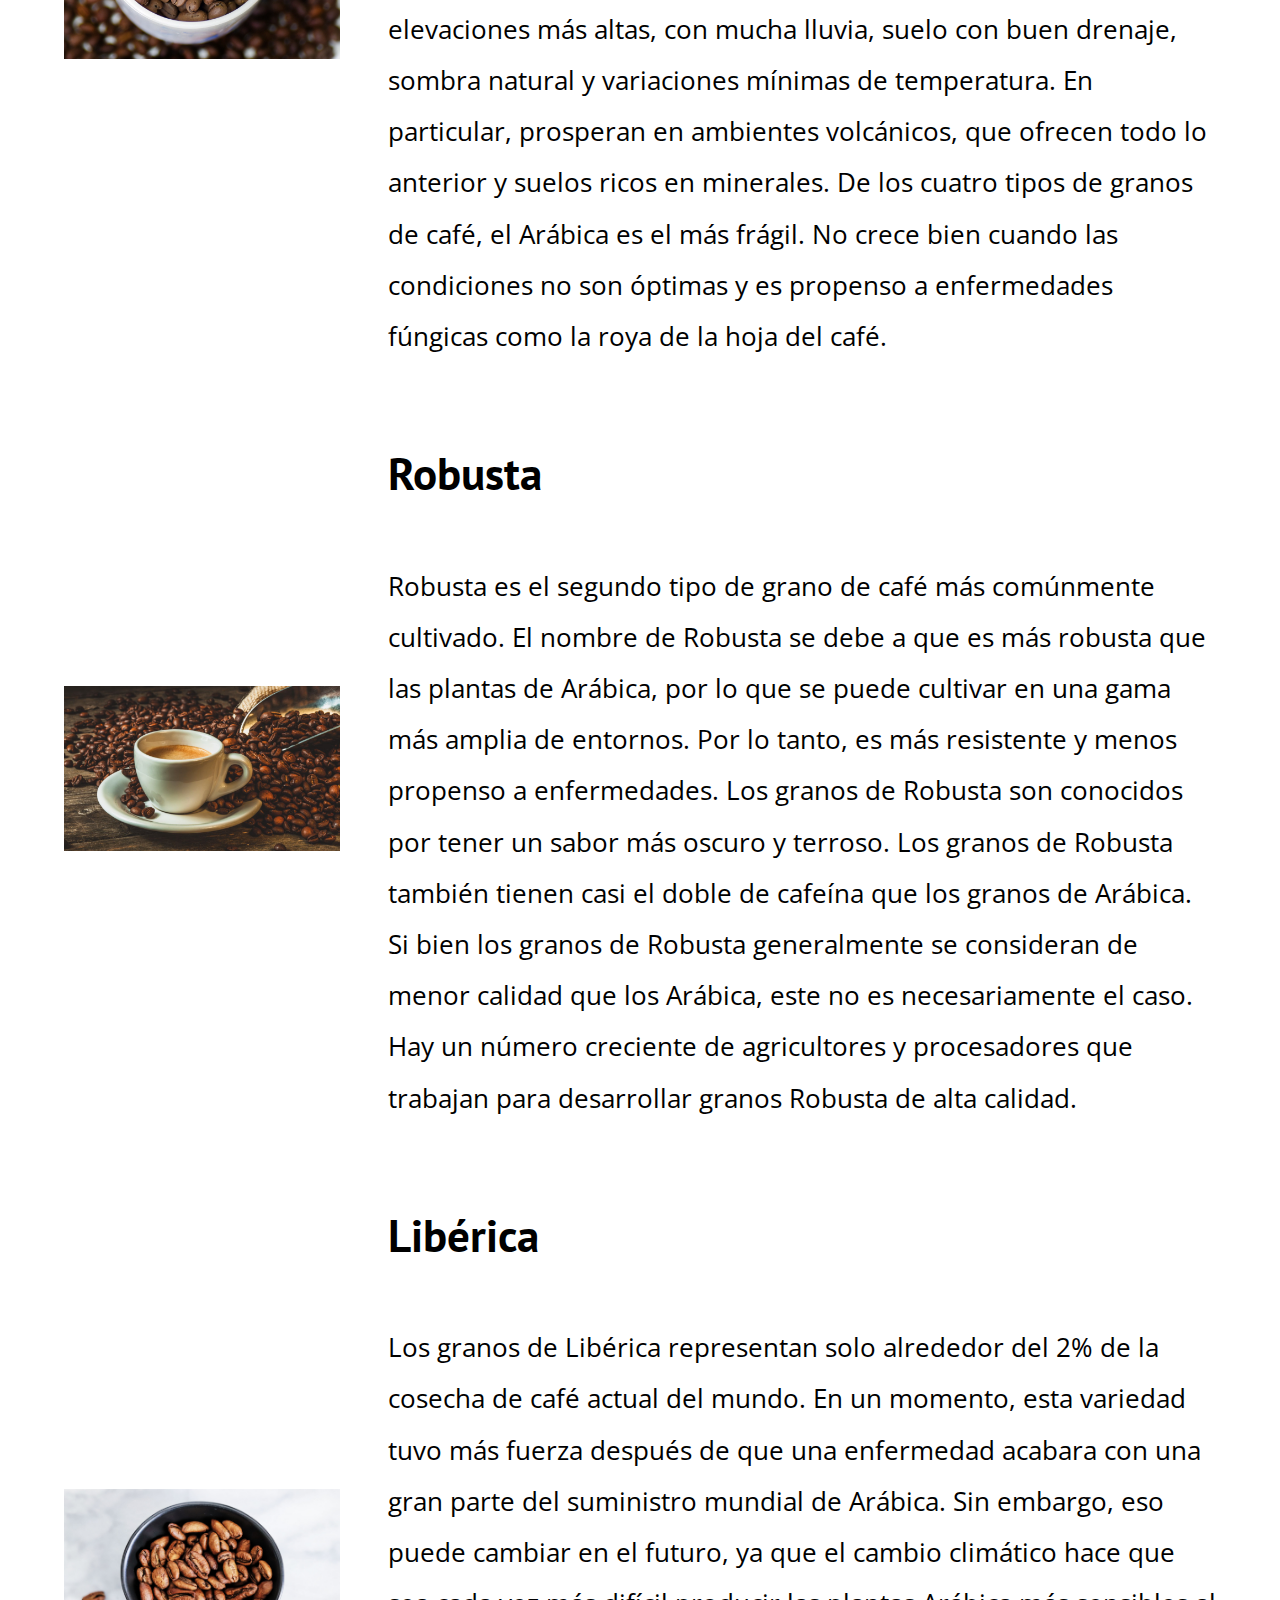
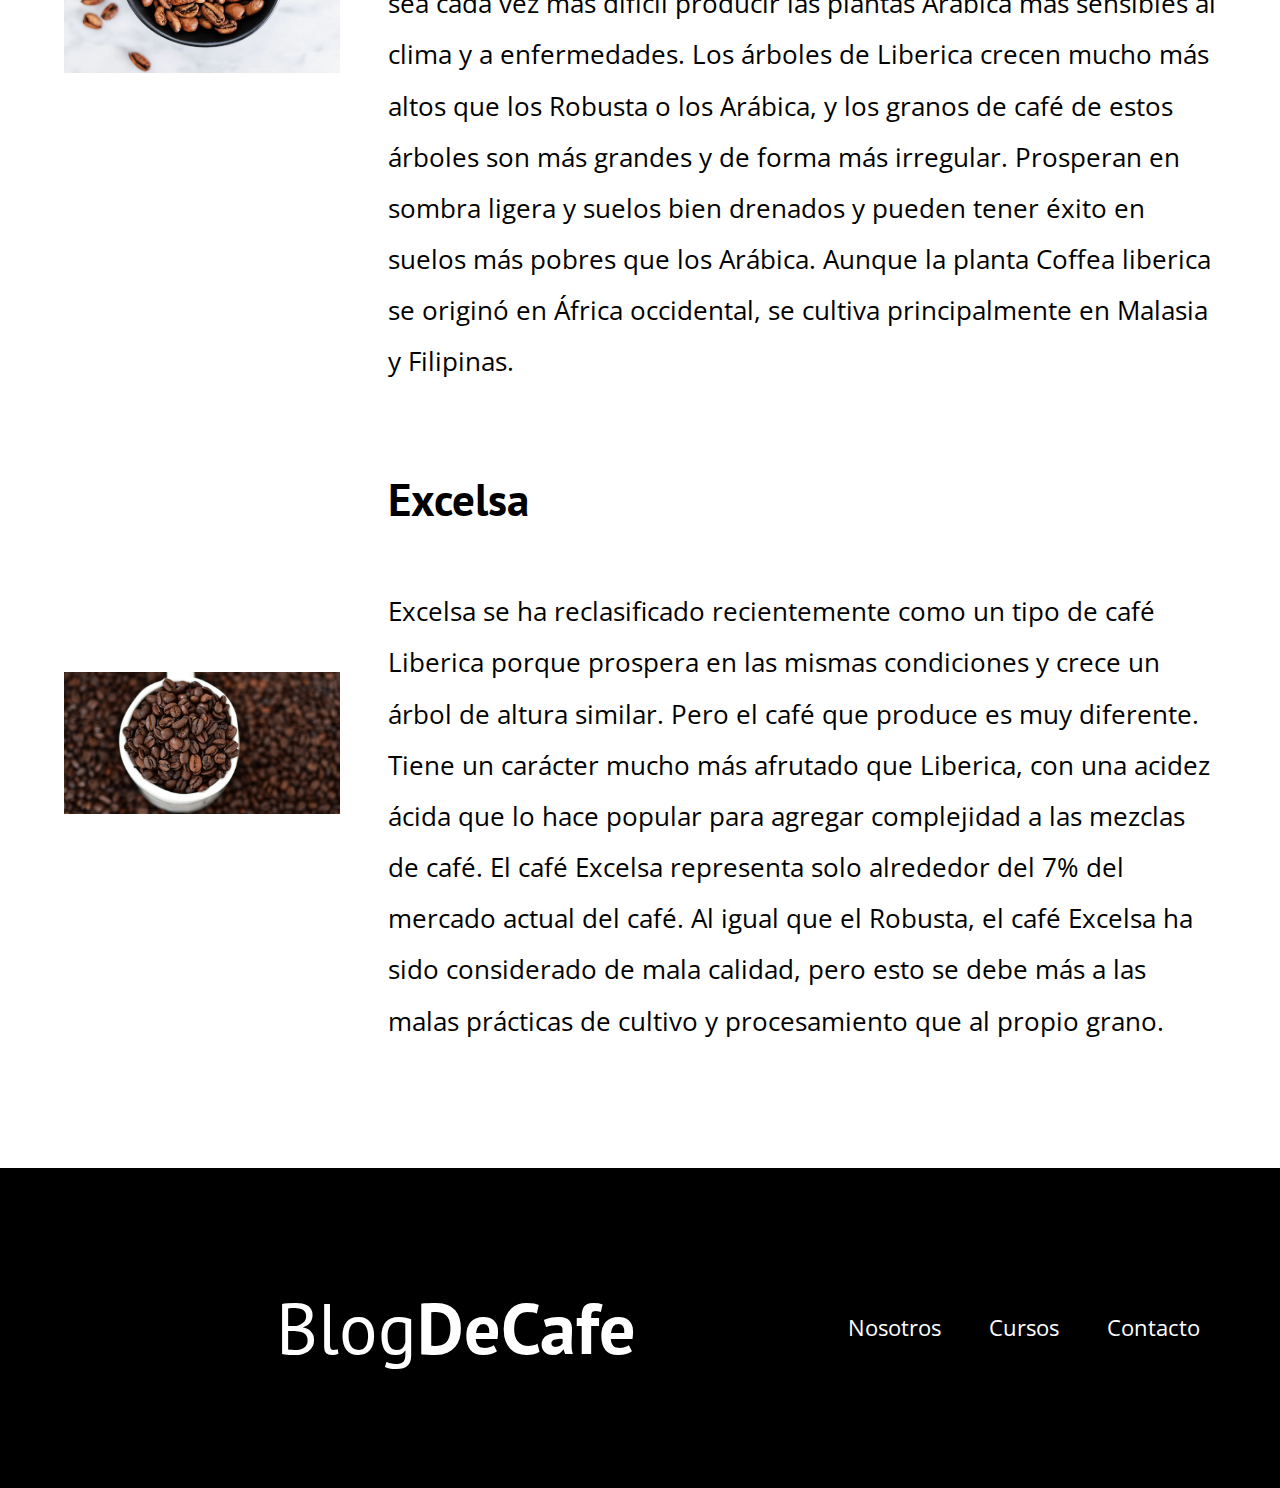
<file: blogdecafe_inicio/granos-de-cafe.html>
<!DOCTYPE html>
<html lang="en">
<head>
    <meta charset="UTF-8">
    <meta http-equiv="X-UA-Compatible" content="IE=edge">
    <meta name="viewport" content="width=device-width, initial-scale=1.0">
    <link rel="preload" href="css/normalize.css">
    <link rel="preload" href="css/styles.css">
    <link rel="stylesheet" href="css/normalize.css">
    <link rel="preconnect" href="https://fonts.googleapis.com">
    <link rel="preconnect" href="https://fonts.gstatic.com" crossorigin>
    <link href="https://fonts.googleapis.com/css2?family=Open+Sans&family=PT+Sans:wght@400;700&display=swap" rel="stylesheet">  
    <link rel="stylesheet" href="css/styles.css">
    <title>Document</title>
</head>
<body>
    <header class="header">
        <div class="contenedor">
            <div class="barra">
                <a class="logo" href="index.html">
                    <h1 class="logo__nombre no-margin centrar-texto">Blog<span class="logo__bold">DeCafe</span></h1>
                </a>
                <nav class="navegacion">
                    <a href="nosotros.html" class="navegacion__enlace">Nosotros</a>
                    <a href="cursos.html" class="navegacion__enlace">Cursos</a>
                    <a href="contacto.html" class="navegacion__enlace">Contacto</a>
                </nav>
            </div>
        </div>
        <div class="header__texto centrar-texto">
            <h2 class="no-margin">Blog de Cafe con consejos y cursos</h2>
            <p class="no-margin">Aprende de los expertos con las mejores recetas y consejos</p>
        </div>
    </header>
    <main class="contenedor">
        <h3 class="centrar-texto">Los 4 principales granos de Cafe</h3>
        <div class="curso">
            <img class="img-centrada-ver" src="img/cafe-arabica.webp" alt="curso1">
            <div class="curso__texto">
                <h4>Arabica</h4>
                <p>El café arábica constituye la mayor parte del café cultivado en la actualidad y representa alrededor del 60% de la producción de café comercial. Es originario de Etiopía, donde crece de forma silvestre. Sin embargo, la gente lo cultivó por primera vez en Yemen, y es de ahí de donde toma su nombre. Las plantas de Coffea Arabica son fácilmente influenciadas por su entorno. Se desarrollan mejor en elevaciones más altas, con mucha lluvia, suelo con buen drenaje, sombra natural y variaciones mínimas de temperatura. En particular, prosperan en ambientes volcánicos, que ofrecen todo lo anterior y suelos ricos en minerales.
                De los cuatro tipos de granos de café, el Arábica es el más frágil. No crece bien cuando las condiciones no son óptimas y es propenso a enfermedades fúngicas como la roya de la hoja del café. 
            </p>
            </div>
            <img class="img-centrada-ver" src="img/robusta.png" alt="curso1">
            <div class="curso__texto">
                <h4>Robusta</h4>
                <p>Robusta es el segundo tipo de grano de café más comúnmente cultivado. El nombre de Robusta se debe a que es más robusta que las plantas de Arábica, por lo que se puede cultivar en una gama más amplia de entornos. Por lo tanto, es más resistente y menos propenso a enfermedades. Los granos de Robusta son conocidos por tener un sabor más oscuro y terroso. Los granos de Robusta también tienen casi el doble de cafeína que los granos de Arábica.
                Si bien los granos de Robusta generalmente se consideran de menor calidad que los Arábica, este no es necesariamente el caso. Hay un número creciente de agricultores y procesadores que trabajan para desarrollar granos Robusta de alta calidad. 
            </p>
            </div>
            <img class="img-centrada-ver" src="img/liberica.jpg" alt="curso1">
            <div class="curso__texto">
                <h4>Libérica</h4>
                <p>Los granos de Libérica representan solo alrededor del 2% de la cosecha de café actual del mundo. En un momento, esta variedad tuvo más  fuerza después de que una enfermedad acabara con una gran parte del suministro mundial de Arábica. Sin embargo, eso puede cambiar en el futuro, ya que el cambio climático hace que sea cada vez más difícil producir las plantas Arábica más sensibles al clima y a enfermedades. Los árboles de Liberica crecen mucho más altos que los Robusta o los Arábica, y los granos de café de estos árboles son más grandes y de forma más irregular. Prosperan en sombra ligera y suelos bien drenados y pueden tener éxito en suelos más pobres que los Arábica. Aunque la planta Coffea liberica se originó en África occidental, se cultiva principalmente en Malasia y Filipinas.  
            </p>
            </div>
            <img class="img-centrada-ver" src="img/excelsa.jpg" alt="curso1">
            <div class="curso__texto">
                <h4>Excelsa</h4>
                <p>Excelsa se ha reclasificado recientemente como un tipo de café Liberica porque prospera en las mismas condiciones y crece un árbol de altura similar. Pero el café que produce es muy diferente. Tiene un carácter mucho más afrutado que Liberica, con una acidez ácida que lo hace popular para agregar complejidad a las mezclas de café. El café Excelsa representa solo alrededor del 7% del mercado actual del café. Al igual que el Robusta, el café Excelsa ha sido considerado de mala calidad, pero esto se debe más a las malas prácticas de cultivo y procesamiento que al propio grano. 
            </p>
            </div>
        </div>
    </main>
    <footer class="footer">
        <div class="contenedor">
            <div class="barra">
                <a class="logo" href="index.html">
                    <h1 class="logo__nombre no-margin centrar-texto">Blog<span class="logo__bold">DeCafe</span></h1>
                </a>
                <nav class="navegacion">
                    <a href="nosotros.html" class="navegacion__enlace">Nosotros</a>
                    <a href="cursos.html" class="navegacion__enlace">Cursos</a>
                    <a href="contacto.html" class="navegacion__enlace">Contacto</a>
                </nav>
            </div>
        </div>
    </footer>
</body>
</html>
</file>
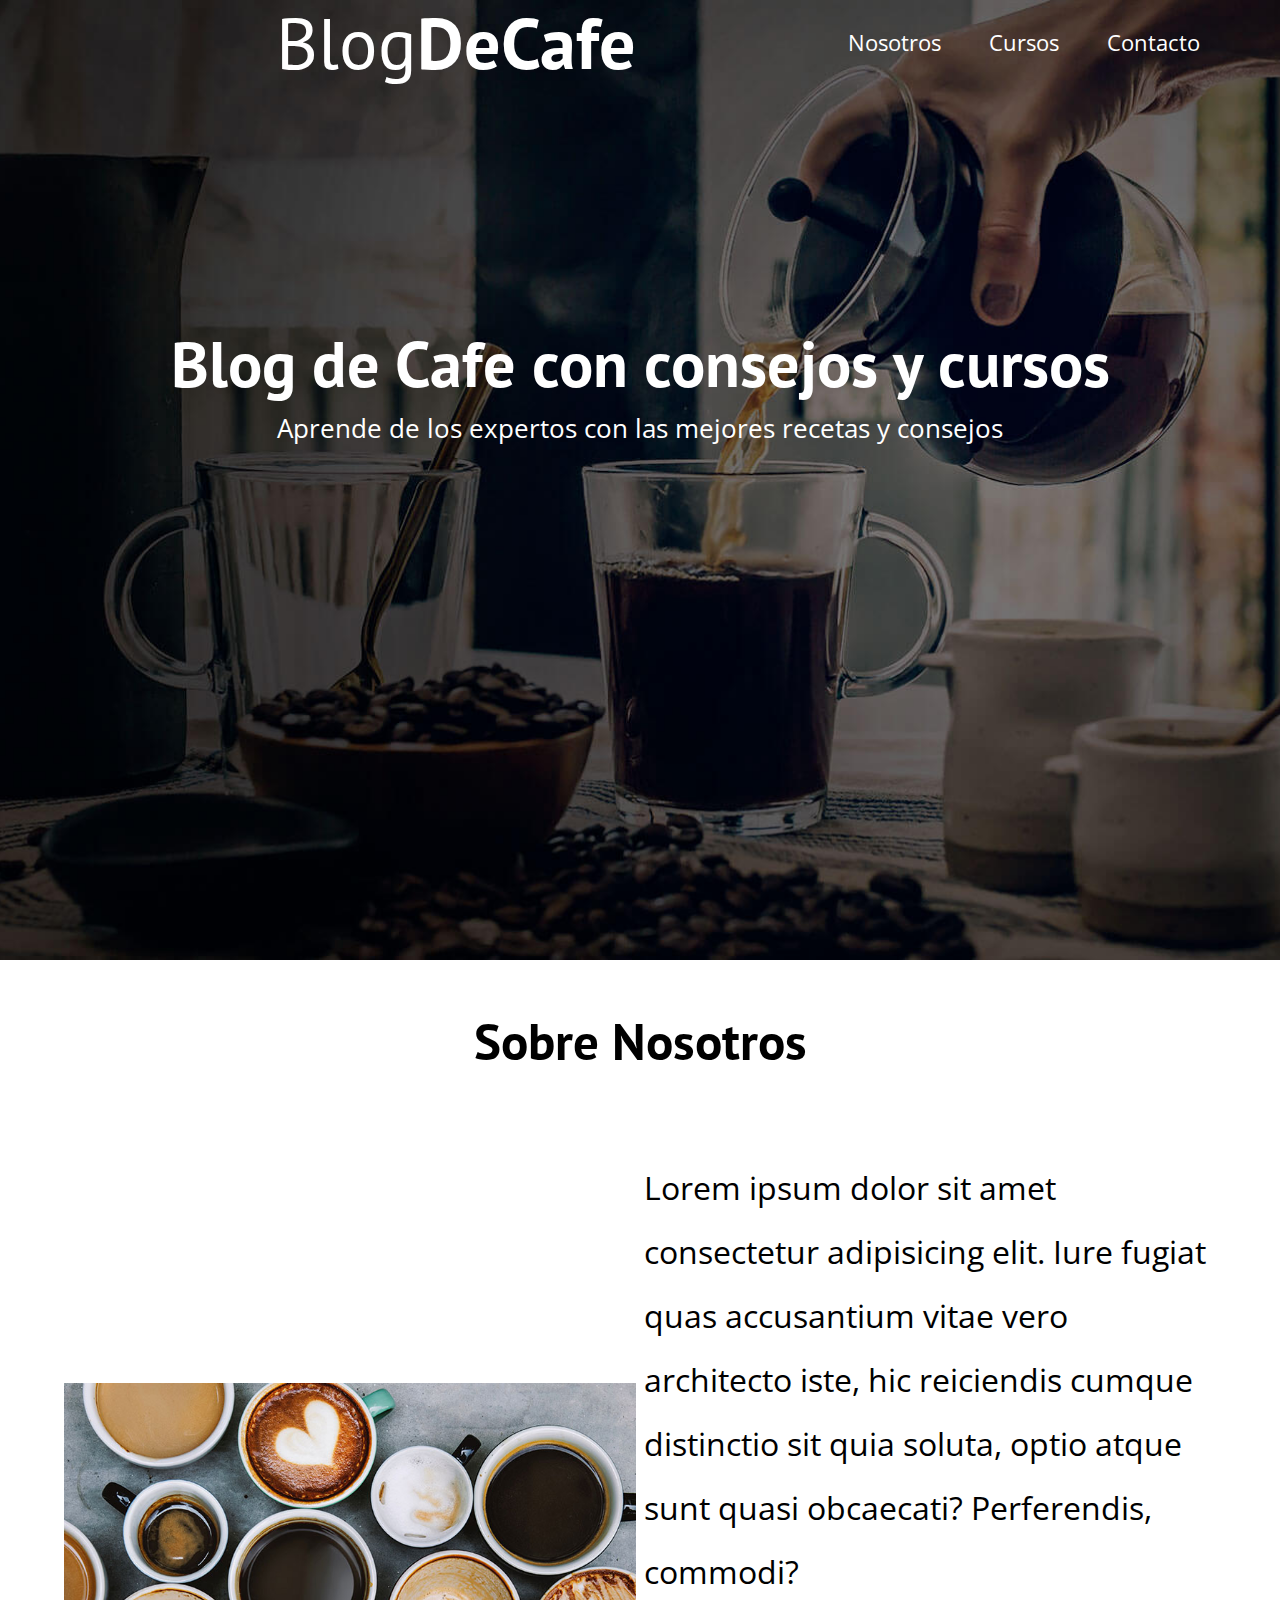
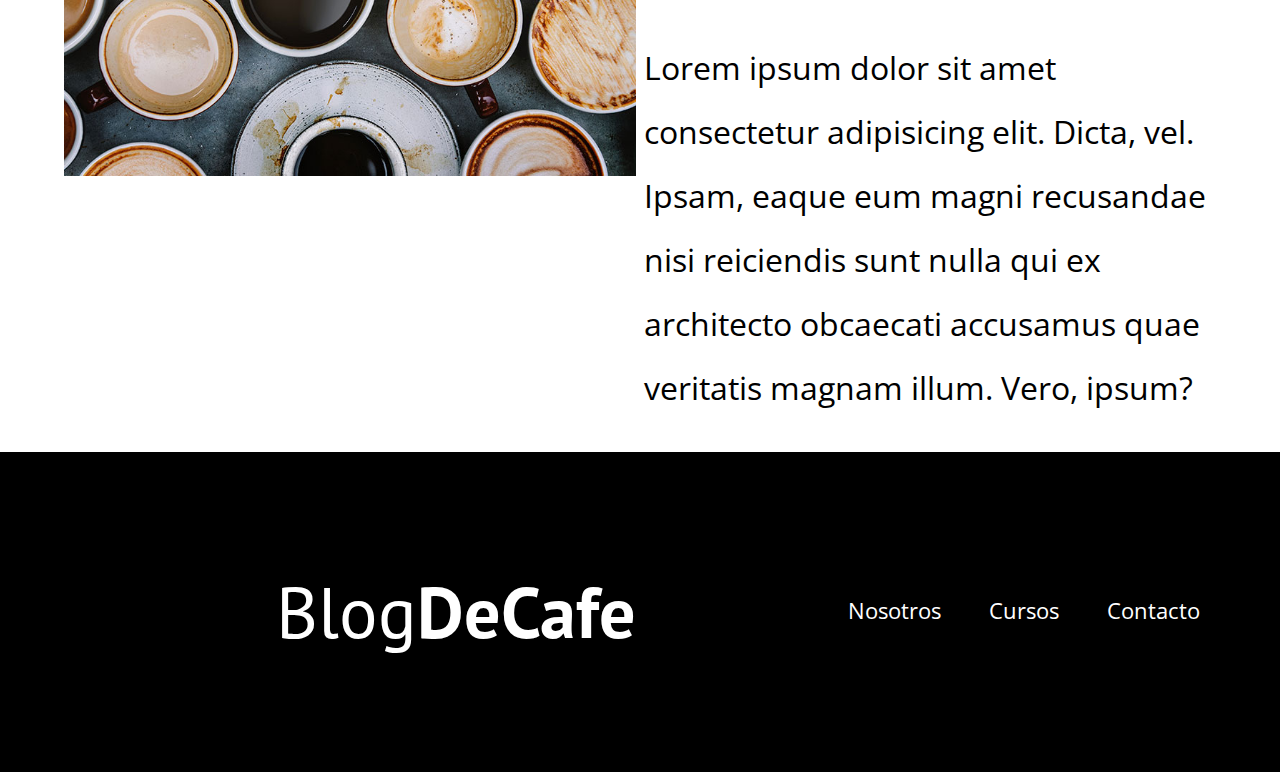
<file: blogdecafe_inicio/nosotros.html>
<!DOCTYPE html>
<html lang="en">
<head>
    <meta charset="UTF-8">
    <meta http-equiv="X-UA-Compatible" content="IE=edge">
    <meta name="viewport" content="width=device-width, initial-scale=1.0">
    <link rel="preload" href="css/normalize.css">
    <link rel="preload" href="css/styles.css">
    <link rel="stylesheet" href="css/normalize.css">
    <link rel="preconnect" href="https://fonts.googleapis.com">
    <link rel="preconnect" href="https://fonts.gstatic.com" crossorigin>
    <link href="https://fonts.googleapis.com/css2?family=Open+Sans&family=PT+Sans:wght@400;700&display=swap" rel="stylesheet">  
    <link rel="stylesheet" href="css/styles.css">
    <title>Document</title>
</head>
<body>
    <header class="header">
        <div class="contenedor">
            <div class="barra">
                <a class="logo" href="index.html">
                    <h1 class="logo__nombre no-margin centrar-texto">Blog<span class="logo__bold">DeCafe</span></h1>
                </a>
                <nav class="navegacion">
                    <a href="nosotros.html" class="navegacion__enlace">Nosotros</a>
                    <a href="cursos.html" class="navegacion__enlace">Cursos</a>
                    <a href="contacto.html" class="navegacion__enlace">Contacto</a>
                </nav>
            </div>
        </div>
        <div class="header__texto centrar-texto">
            <h2 class="no-margin">Blog de Cafe con consejos y cursos</h2>
            <p class="no-margin">Aprende de los expertos con las mejores recetas y consejos</p>
        </div>
    </header>
    <main class="contenedor">
        <h3 class="centrar-texto">Sobre Nosotros</h3>
        
        <div class="sobre-nosotros">
            <div class="sobre-nosotros__imagen">
                <img src="img/nosotros.jpg" alt="nosotros">
            </div>
            <div class="sobre-nosotros__texto">
                <p>Lorem ipsum dolor sit amet consectetur adipisicing elit. Iure fugiat quas accusantium vitae vero architecto iste, hic reiciendis cumque distinctio sit quia soluta, optio atque sunt quasi obcaecati? Perferendis, commodi?</p>
                <p>Lorem ipsum dolor sit amet consectetur adipisicing elit. Dicta, vel. Ipsam, eaque eum magni recusandae nisi reiciendis sunt nulla qui ex architecto obcaecati accusamus quae veritatis magnam illum. Vero, ipsum?</p>
            </div>
        </div>
    </main>
    <footer class="footer">
        <div class="contenedor">
            <div class="barra">
                <a class="logo" href="index.html">
                    <h1 class="logo__nombre no-margin centrar-texto">Blog<span class="logo__bold">DeCafe</span></h1>
                </a>
                <nav class="navegacion">
                    <a href="nosotros.html" class="navegacion__enlace">Nosotros</a>
                    <a href="cursos.html" class="navegacion__enlace">Cursos</a>
                    <a href="contacto.html" class="navegacion__enlace">Contacto</a>
                </nav>
            </div>
        </div>
    </footer>
</body>
</html>
</file>
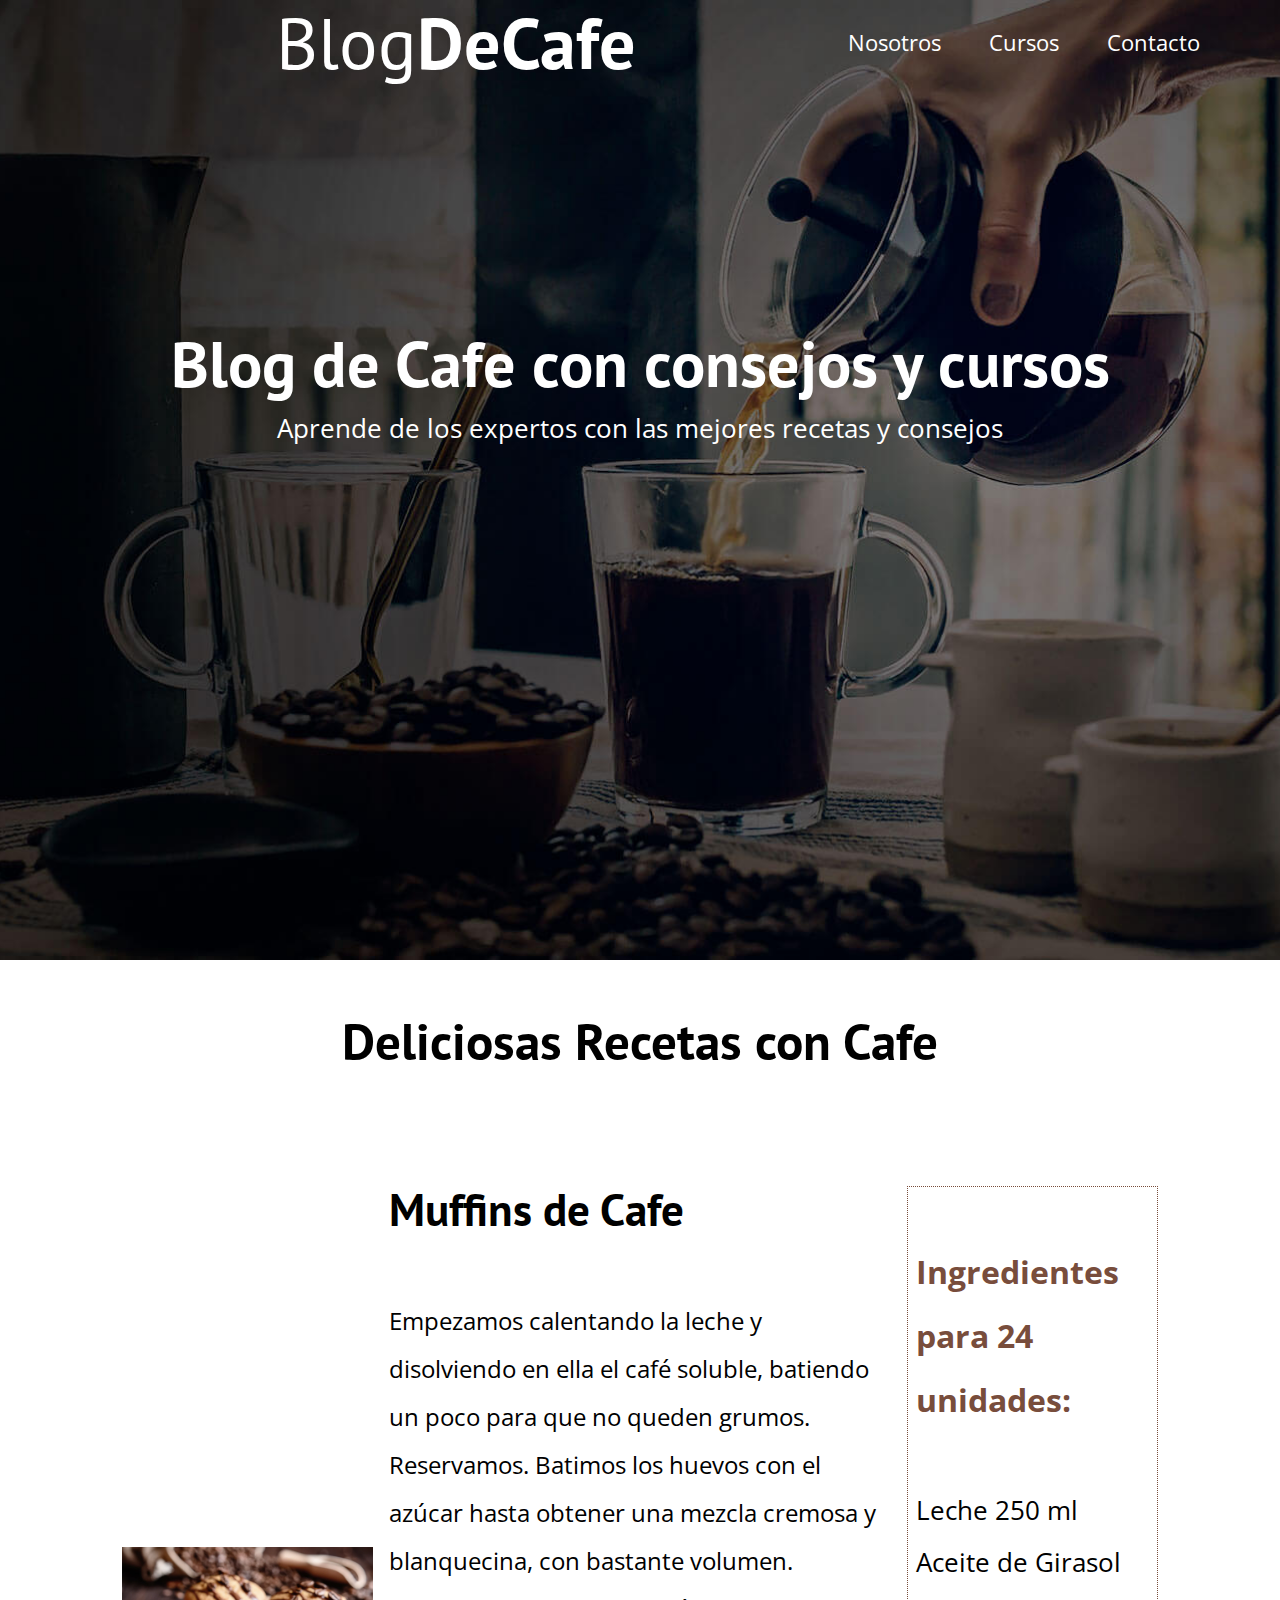
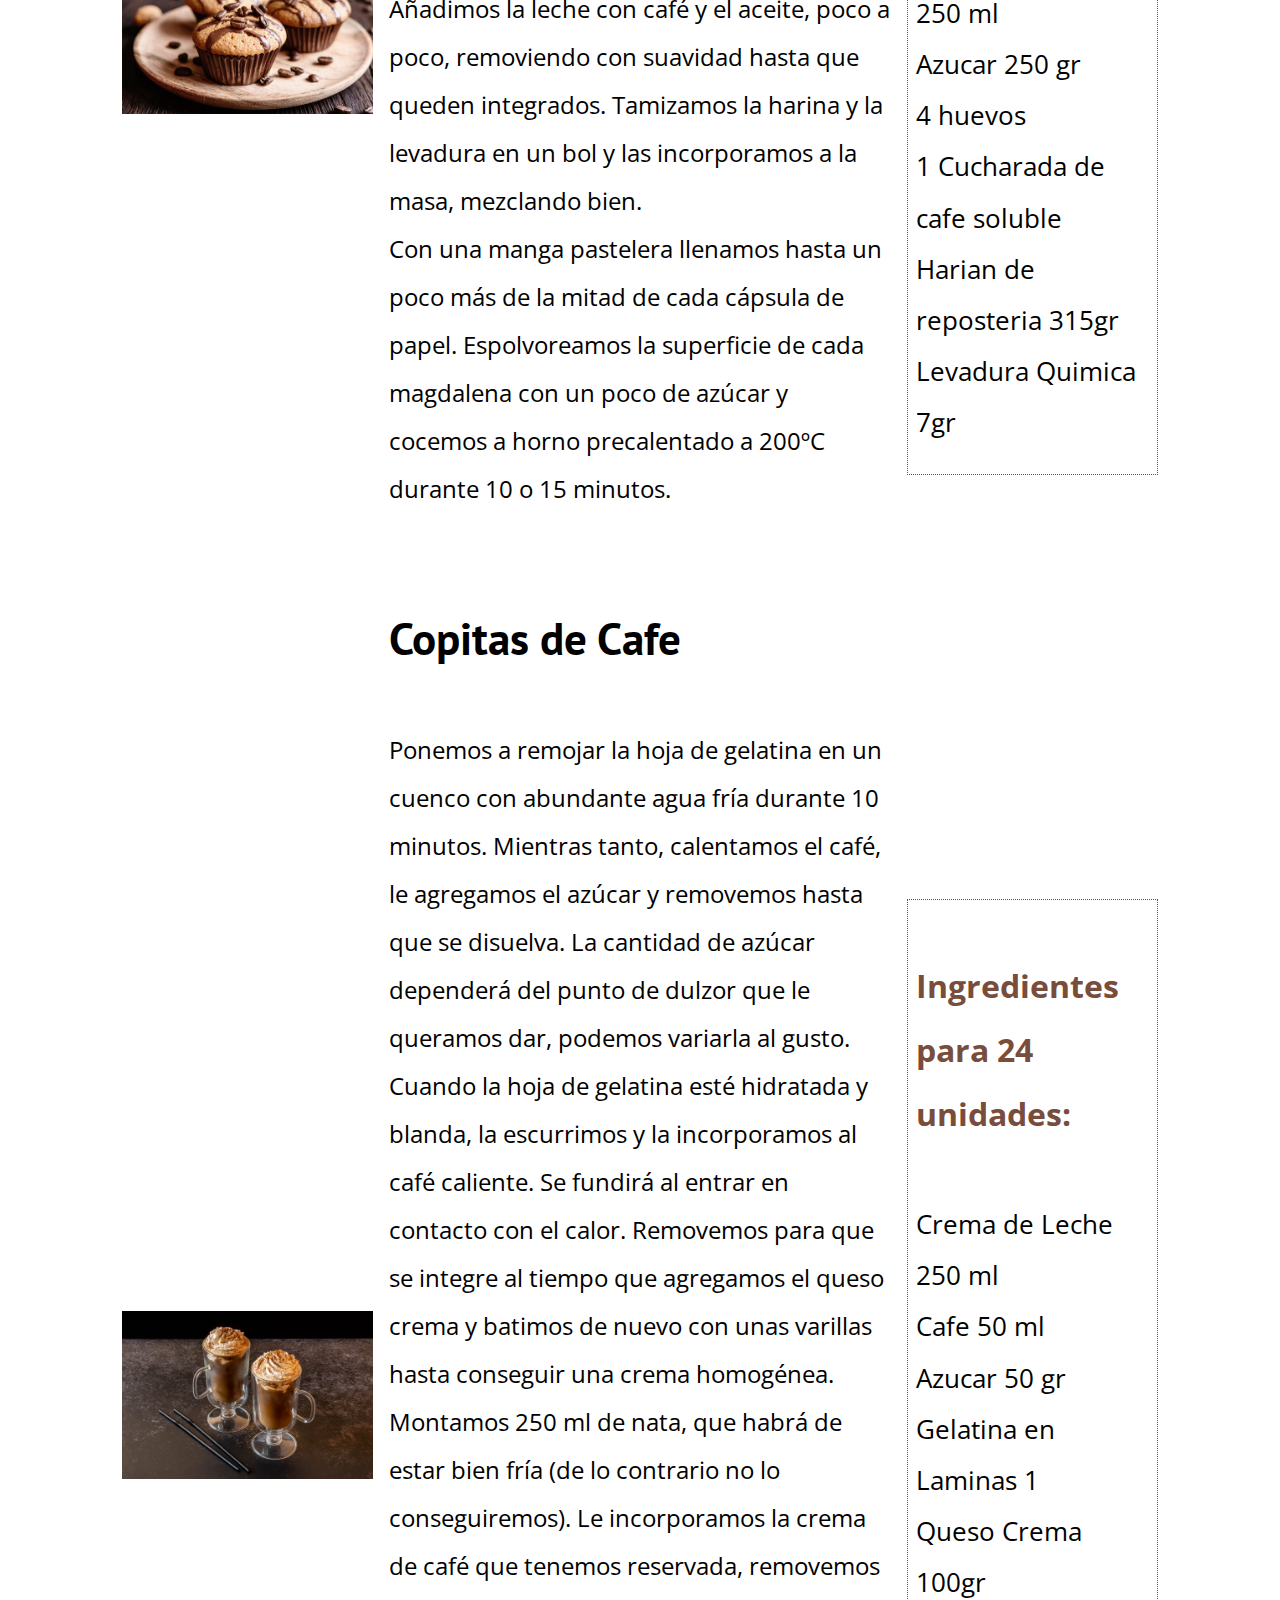
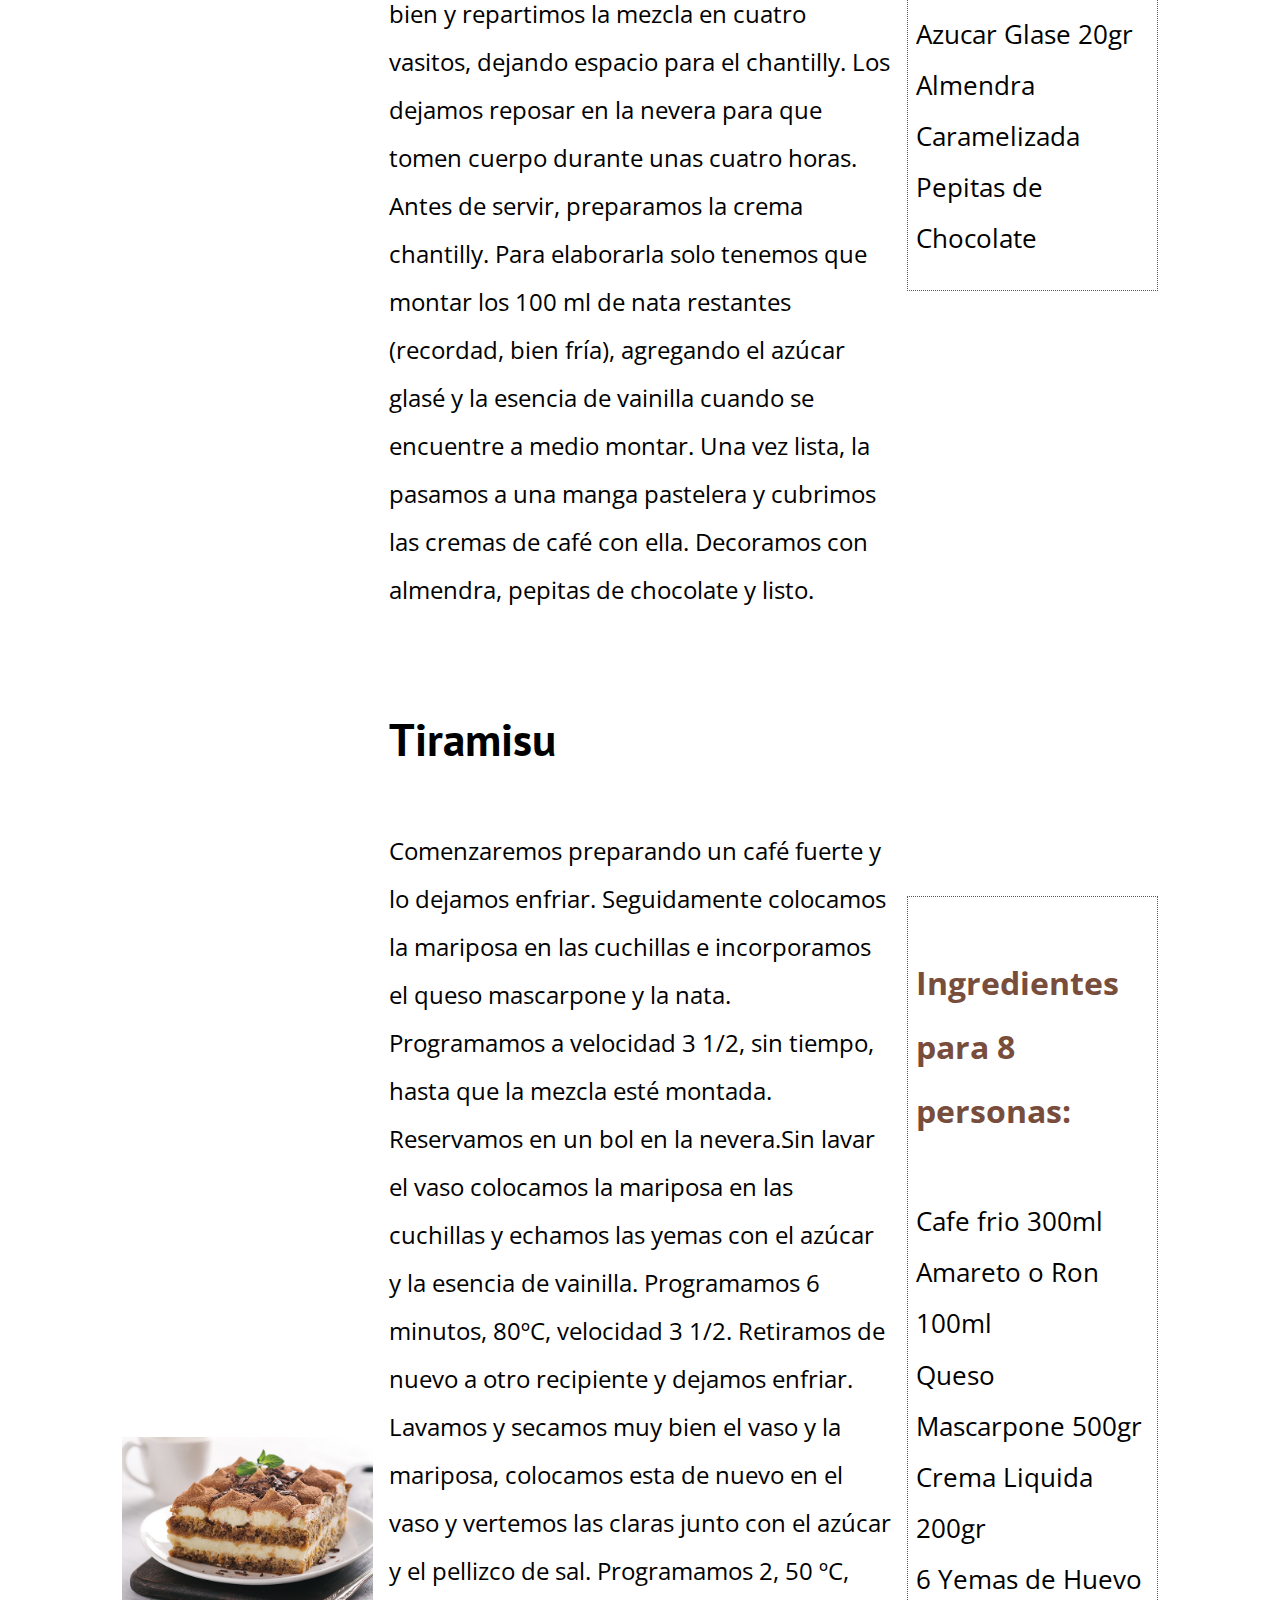
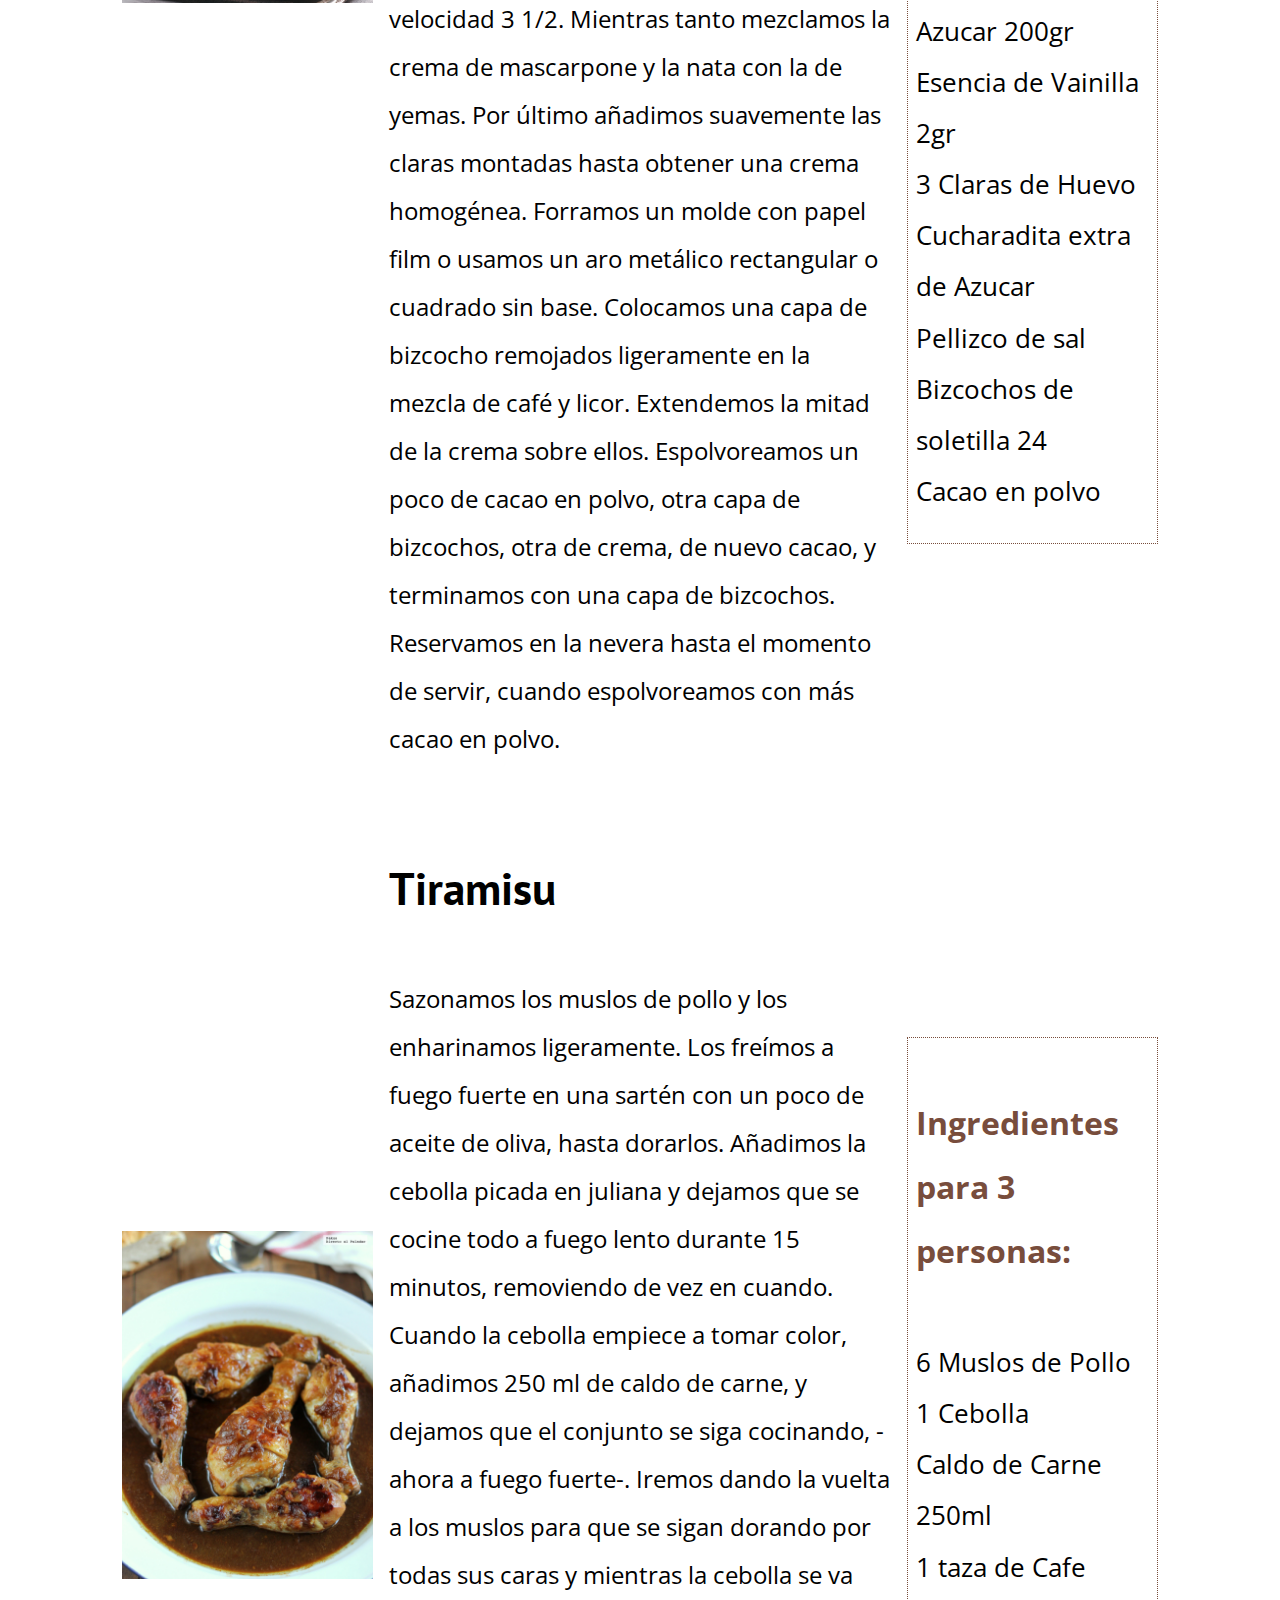
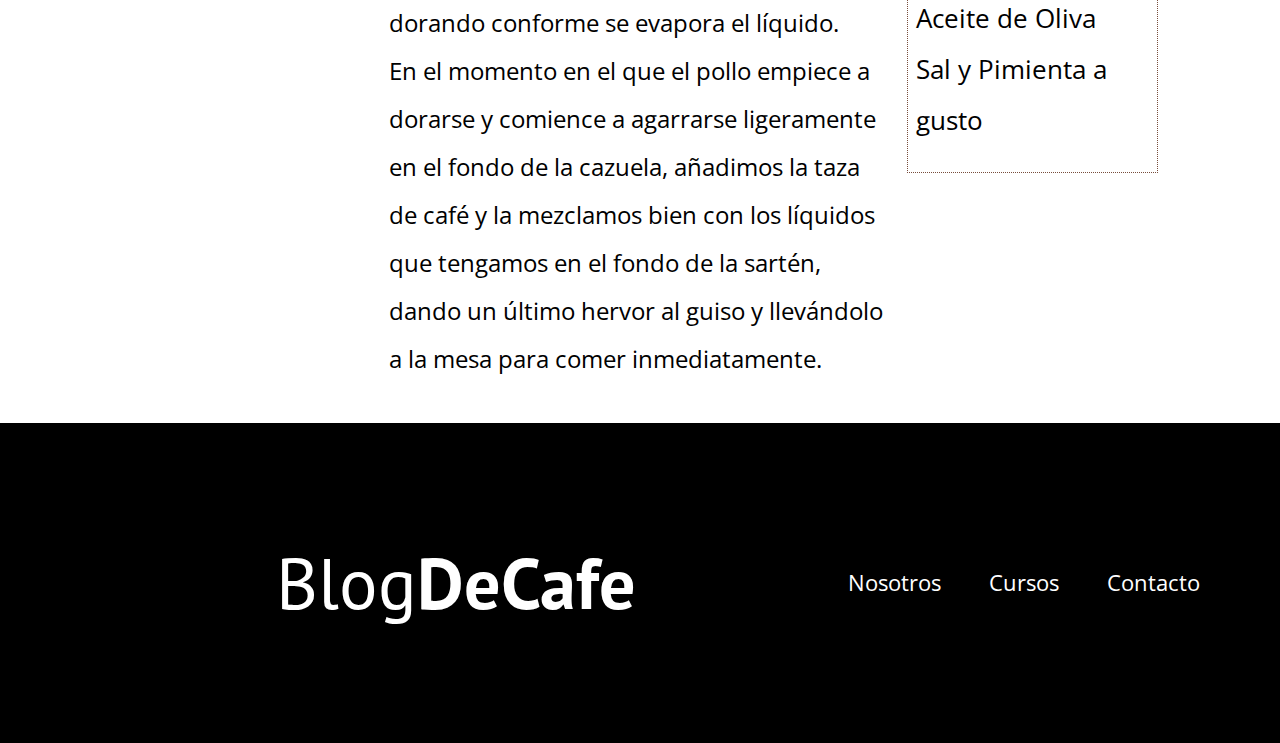
<file: blogdecafe_inicio/recetas.html>
<!DOCTYPE html>
<html lang="en">
<head>
    <meta charset="UTF-8">
    <meta http-equiv="X-UA-Compatible" content="IE=edge">
    <meta name="viewport" content="width=device-width, initial-scale=1.0">
    <link rel="preload" href="css/normalize.css">
    <link rel="preload" href="css/styles.css">
    <link rel="stylesheet" href="css/normalize.css">
    <link rel="preconnect" href="https://fonts.googleapis.com">
    <link rel="preconnect" href="https://fonts.gstatic.com" crossorigin>
    <link href="https://fonts.googleapis.com/css2?family=Open+Sans&family=PT+Sans:wght@400;700&display=swap" rel="stylesheet">  
    <link rel="stylesheet" href="css/styles.css">
    <title>Document</title>
</head>
<body>
    <header class="header">
        <div class="contenedor">
            <div class="barra">
                <a class="logo" href="index.html">
                    <h1 class="logo__nombre no-margin centrar-texto">Blog<span class="logo__bold">DeCafe</span></h1>
                </a>
                <nav class="navegacion">
                    <a href="nosotros.html" class="navegacion__enlace">Nosotros</a>
                    <a href="cursos.html" class="navegacion__enlace">Cursos</a>
                    <a href="contacto.html" class="navegacion__enlace">Contacto</a>
                </nav>
            </div>
        </div>
        <div class="header__texto centrar-texto">
            <h2 class="no-margin">Blog de Cafe con consejos y cursos</h2>
            <p class="no-margin">Aprende de los expertos con las mejores recetas y consejos</p>
        </div>
    </header>
    <main class="contenedor">
        <h3 class="centrar-texto">Deliciosas Recetas con Cafe</h3>
        <div class="receta">
            <img class="img-centrada-ver img-centrada" src="img/muffin.jpg" alt="curso1">
            <div class="receta__texto">
                <h4>Muffins de Cafe</h4>
                <p>Empezamos calentando la leche y disolviendo en ella el café soluble, batiendo un poco para que no queden grumos. Reservamos. Batimos los huevos con el azúcar hasta obtener una mezcla cremosa y blanquecina, con bastante volumen. Añadimos la leche con café y el aceite, poco a poco, removiendo con suavidad hasta que queden integrados. Tamizamos la harina y la levadura en un bol y las incorporamos a la masa, mezclando bien.<br> Con una manga pastelera llenamos hasta un poco más de la mitad de cada cápsula de papel. Espolvoreamos la superficie de cada magdalena con un poco de azúcar y cocemos a horno precalentado a 200ºC durante 10 o 15 minutos.
                </p>
            </div>
                <div class="ingredientes">
                    <h5>Ingredientes para 24 unidades:</h5>
                <ul>
                    <li>Leche 250 ml</li>
                    <li>Aceite de Girasol 250 ml</li>
                    <li>Azucar 250 gr</li>
                    <li>4 huevos</li>
                    <li>1 Cucharada de cafe soluble</li>
                    <li>Harian de reposteria 315gr</li>
                    <li>Levadura Quimica 7gr</li>
                </ul>
            </div>
            <img class="img-centrada-ver img-centrada" src="img/copita-de-cafe.jpg" alt="curso1">
            <div class="receta__texto">
                <h4>Copitas de Cafe</h4>
                <p>Ponemos a remojar la hoja de gelatina en un cuenco con abundante agua fría durante 10 minutos. Mientras tanto, calentamos el café, le agregamos el azúcar y removemos hasta que se disuelva. La cantidad de azúcar dependerá del punto de dulzor que le queramos dar, podemos variarla al gusto. Cuando la hoja de gelatina esté hidratada y blanda, la escurrimos y la incorporamos al café caliente. Se fundirá al entrar en contacto con el calor. Removemos para que se integre al tiempo que agregamos el queso crema y batimos de nuevo con unas varillas hasta conseguir una crema homogénea.<br>
                Montamos 250 ml de nata, que habrá de estar bien fría (de lo contrario no lo conseguiremos). Le incorporamos la crema de café que tenemos reservada, removemos bien y repartimos la mezcla en cuatro vasitos, dejando espacio para el chantilly. Los dejamos reposar en la nevera para que tomen cuerpo durante unas cuatro horas. Antes de servir, preparamos la crema chantilly. Para elaborarla solo tenemos que montar los 100 ml de nata restantes (recordad, bien fría), agregando el azúcar glasé y la esencia de vainilla cuando se encuentre a medio montar. Una vez lista, la pasamos a una manga pastelera y cubrimos las cremas de café con ella. Decoramos con almendra, pepitas de chocolate y listo.
                    
                    
                </p>
            </div>
                <div class="ingredientes">
                    <h5>Ingredientes para 24 unidades:</h5>
                <ul>
                    <li>Crema de Leche 250 ml</li>
                    <li>Cafe 50 ml</li>
                    <li>Azucar 50 gr</li>
                    <li>Gelatina en Laminas 1</li>
                    <li>Queso Crema 100gr</li>
                    <li>Azucar Glase 20gr</li>
                    <li>Almendra Caramelizada</li>
                    <li>Pepitas de Chocolate</li>
                </ul>
            </div>
            <img class="img-centrada-ver img-centrada" src="img/tiramisu.webp" alt="curso1">
            <div class="receta__texto">
                <h4>Tiramisu</h4>
                <p>Comenzaremos preparando un café fuerte y lo dejamos enfriar. Seguidamente colocamos la mariposa en las cuchillas e incorporamos el queso mascarpone y la nata. Programamos a velocidad 3 1/2, sin tiempo, hasta que la mezcla esté montada. Reservamos en un bol en la nevera.Sin lavar el vaso colocamos la mariposa en las cuchillas y echamos las yemas con el azúcar y la esencia de vainilla. Programamos 6 minutos, 80ºC, velocidad 3 1/2. Retiramos de nuevo a otro recipiente y dejamos enfriar.<br>
                Lavamos y secamos muy bien el vaso y la mariposa, colocamos esta de nuevo en el vaso y vertemos las claras junto con el azúcar y el pellizco de sal. Programamos 2, 50 ºC, velocidad 3 1/2. Mientras tanto mezclamos la crema de mascarpone y la nata con la de yemas. Por último añadimos suavemente las claras montadas hasta obtener una crema homogénea.
                Forramos un molde con papel film o usamos un aro metálico rectangular o cuadrado sin base. Colocamos una capa de bizcocho remojados ligeramente en la mezcla de café y licor. Extendemos la mitad de la crema sobre ellos. Espolvoreamos un poco de cacao en polvo, otra capa de bizcochos, otra de crema, de nuevo cacao, y terminamos con una capa de bizcochos. Reservamos en la nevera hasta el momento de servir, cuando espolvoreamos con más cacao en polvo.    
                </p>
            </div>
                <div class="ingredientes">
                    <h5>Ingredientes para 8 personas:</h5>
                <ul>
                    <li>Cafe frio 300ml</li>
                    <li>Amareto o Ron 100ml</li>
                    <li>Queso Mascarpone 500gr</li>
                    <li>Crema Liquida 200gr</li>
                    <li>6 Yemas de Huevo</li>
                    <li>Azucar 200gr</li>
                    <li>Esencia de Vainilla 2gr</li>
                    <li>3 Claras de Huevo</li>
                    <li>Cucharadita extra de Azucar</li>
                    <li>Pellizco de sal</li>
                    <li>Bizcochos de soletilla 24</li>
                    <li>Cacao en polvo</li>
                </ul>
            </div>
            <img class="img-centrada-ver img-centrada" src="img/Pollo-al-cafe.jpg" alt="curso1">
            <div class="receta__texto">
                <h4>Tiramisu</h4>
                <p>Sazonamos los muslos de pollo y los enharinamos ligeramente. Los freímos a fuego fuerte en una sartén con un poco de aceite de oliva, hasta dorarlos. Añadimos la cebolla picada en juliana y dejamos que se cocine todo a fuego lento durante 15 minutos, removiendo de vez en cuando.<br>
                Cuando la cebolla empiece a tomar color, añadimos 250 ml de caldo de carne, y dejamos que el conjunto se siga cocinando, -ahora a fuego fuerte-. Iremos dando la vuelta a los muslos para que se sigan dorando por todas sus caras y mientras la cebolla se va dorando conforme se evapora el líquido.<br>
                En el momento en el que el pollo empiece a dorarse y comience a agarrarse ligeramente en el fondo de la cazuela, añadimos la taza de café y la mezclamos bien con los líquidos que tengamos en el fondo de la sartén, dando un último hervor al guiso y llevándolo a la mesa para comer inmediatamente.    
                </p>
            </div>
                <div class="ingredientes">
                    <h5>Ingredientes para 3 personas:</h5>
                <ul>
                    <li>6 Muslos de Pollo</li>
                    <li>1 Cebolla</li>
                    <li>Caldo de Carne 250ml</li>
                    <li>1 taza de Cafe</li>
                    <li>Aceite de Oliva</li>
                    <li>Sal y Pimienta a gusto</li>
                </ul>
            </div>
            </div>
        </div>
    </main>
    <footer class="footer">
        <div class="contenedor">
            <div class="barra">
                <a class="logo" href="index.html">
                    <h1 class="logo__nombre no-margin centrar-texto">Blog<span class="logo__bold">DeCafe</span></h1>
                </a>
                <nav class="navegacion">
                    <a href="nosotros.html" class="navegacion__enlace">Nosotros</a>
                    <a href="cursos.html" class="navegacion__enlace">Cursos</a>
                    <a href="contacto.html" class="navegacion__enlace">Contacto</a>
                </nav>
            </div>
        </div>
    </footer>
</body>
</html>
</file>
<file: css/styles.css>
:root{
    --fuenteHeadings: 'PT Sans', sans-serif;
    --fuenteParrafos: 'Open Sans', sans-serif;

    --cafe: #784D3C;
    --blanco: #ffffff;
    --negro: #000000;
    --claro: #e1e1e1;
    --crema: #e6d070;
}

html{
    box-sizing: border-box;
    font-size: 62,5%;
}

*, *::before, *::after{
    box-sizing: inherit;
}

body{
    font-family: var(--fuenteParrafos);
    font-size: 1.6rem;
    line-height: 2;
    -webkit-user-select: none; /* Safari */
    -ms-user-select: none; /* IE 10 and IE 11 */
    user-select: none; /* Standard syntax */
}

/*GLOBALES*/
.contenedor{
    display: flex;
    flex-direction: column;
    width: 95%;
    margin-left: auto;
    margin-right: auto;
}

.img-centrada{
    margin-left: auto;
    margin-right: auto;
}

.img-centrada-ver{
    margin-top: auto;
    margin-bottom: auto;
}
a{
    text-decoration: none;
}

h1, h2, h3, h4 {
    font-family: var(--fuenteHeadings);
    line-height: 1.2;
}

h1 {
    font-size: 4.5rem;
}

h2 {
    font-size: 4rem;
}

h3 {
    font-size: 3.2rem;
}

h4 {
    font-size: 2.8rem;
}

h5{
    font-size: 2rem;
}

img{
    max-width: 100%;
}
/* UTILIDADES */
.no-margin{
    margin: 0;
}

.no-padding{
    padding: 0;
}

.centrar-texto{
    text-align: center;
}

.no-seleccion {
    -webkit-user-select: none; /* Safari */
    -ms-user-select: none; /* IE 10 and IE 11 */
    user-select: none; /* Standard syntax */
}

.centrar{
    margin-left: auto;
    margin-right: auto;
    justify-content: center;
}

/* HEADER */
.navbar{
    padding: 0;
    width: 100%;
    padding: 1rem;
}
.container-fluid{
    display: flex;
    flex-direction: row;
    height: 100%;
}
.container-fluid a{
    color: white;
}
.container-fluid a:hover{
    color: wheat;
}
.navbar-toggler{
    border: 0px;
}
.navbar-toggler-icon{
    border-radius: 5px;
    color: white;
    background-color: white;
}
.header{
    background-image: url(../img/banner.jpg);
    height: 60rem;
    background-size: cover;
    background-repeat: no-repeat;
    background-position: center center;
}

.header__texto{
    color: var(--blanco);
    margin-top: 5rem;
    transition: transform 0.5s;
}

@media (max-width: 768px) { 
    .navbar-brand h1{
        font-size: 3rem;
    }
}
@media (min-width: 769px) { 
    .header__texto{
        margin-top: 15rem;
    }
}

.logo{
    color: var(--blanco);
    width: 100%;
}

.logo__nombre{
    font-weight: 400;
}

.logo__bold{
    font-weight: 700;
}

.navegacion__enlace{
    display: block;
    text-align: center;
    font-size: 1.4rem;
    color: var(--blanco);
    margin-right: 1rem;
}
.nav-bar a:hover{
    color: var(--cafe);
}
.ham{
    float: right;
    height: 25px;
    width: 40px;
    margin-bottom: .4rem;
    display: flex;
    flex-direction: column;
    justify-content: space-between;
    cursor: pointer;
}
.linea{
    height: 3px;
    width: 30px;
    background-color: var(--blanco);
}
@media (max-width: 768px) { 
    .nav-bg{
        display: flex;
        position: absolute;
        width: 100%;
        margin-top: 1.5rem;
        flex-direction: column;
        align-items: center;
    }
    .nav-bar{
        display: flex;
        flex-direction: column;
        display: none;
        margin-left: auto;
        margin-right: auto;
        height: auto;
        width: 103%;
        background-color: var(--cafe);
        margin-top: .3rem;
    }
    .activo{
        display: flex;
        flex-direction: column;
        justify-content: space-between;
    }
    .barra{
        background-color: var(--cafe);
        opacity: 80%;
        width: 100%;
    }
    .desplazarVertical{
        transition: transform 0.5s;
        transform: translateY(3rem);
    }
    .ham{
        width: 100%;
        align-items: center;
    }
    .nav-bar a:hover{
        color: var(--crema);
    }
}

@media (min-width: 769px) { 
    .nav-bar{
        display: flex;
        gap: 2rem;
    }
    .ham{
        display: none;
    }
}

.horizontal{
    display: flex;
    flex-direction: row;
    justify-content: center;
}

/* CONTENDIO PRINCIPAL */
.blog{
    display: flex;
    flex-direction: column;
    
}
@media (min-width: 769px) { 
    .contenido-principal{
        display: grid;
        grid-template-columns: 2fr 1fr;
        column-gap: 4rem;
    }
}

.entrada{
    border-bottom: 1px solid var(--claro);
    margin-bottom: 2rem;
}
.entrada:last-of-type{
    border: none;
    margin-bottom: 0;
}

.boton{
    display: block;
    font-family: var(--fuenteHeadings);
    color: var(--blanco);
    text-align: center;
    padding: 1rem 3rem;
    font-size: 1.8rem;
    text-transform: uppercase;
    font-weight: 700;
    margin-bottom: 2rem;
    border: none;
}
.boton:hover{
    cursor: pointer;
}

.boton--primario{
    background-color: var(--negro);
}
.boton--secundario{
    background-color: var(--cafe);
}

.boton--primario:hover{
    background-color: var(--cafe);
}

.boton--secundario:hover{
    background-color: var(--negro);
}

@media (min-width: 769px) { 
    .boton{
        display: inline-block;
    }
}

.cursos{
    list-style: none;
}

.widget-cursos{
    /* border-bottom: 1px solid var(--claro); */
    margin: 2rem;
}
.widget-cursos:last-of-type{
    border-bottom: none;
    margin-bottom: 3rem;
}

.widget-curso__label{
    font-family: var(--fuenteHeadings);
    font-weight: 700;
    font-size: 2rem;
}

.widget-curso__info{
    font-weight: 400;
    font-size: 2rem;
}

/* FOOTER */
.footer{
    display: flex;
    background-color: black;
    color: white;
    align-items: center;
<<<<<<< Updated upstream
    justify-content: center;
    background-color: var(--negro);
    height: 4rem;
    color: var(--blanco);

=======
    justify-content: space-around;
    height: 60px;
>>>>>>> Stashed changes
}
.footer p{
    margin-top: auto;
    margin-bottom: auto;
    font-size: 15px;
}
.sector-contacto{
    display: flex;
    justify-content: space-between;
    align-items: center;
}


@media (max-width: 768px) { 
    .footer{
        height: fit-content;
        flex-direction: column;
        text-align: center;
    }
    .sector-contacto{
        width: 60%;
    }
}

/* CONTACTO */
.contacto-bg{
    display: block;
    background-image: url(../img/contacto.jpg);
    height: 40rem;
    background-repeat: none;
    background-size: cover;
    background-position: center center;
}

.formulario{
    background-color: var(--blanco);
    margin: -3rem auto 0 auto;
    width: 95%;
    padding: 2rem;
}

.campo{
    display: flex;
    margin-bottom: 2rem;
    text-align: left;
    gap: 2rem;
}

.campo__label{
    flex: 0 0 9rem; /*No va a crecer ni achicarse pero se va a quedar en 9rem*/
    padding-right: 2rem;
}

.campo__field{
    flex: 1;
    border: 1px solid var(--claro);
}

.campo__field textarea{
    height: 20rem;
}

@media (max-width: 768px) { 
    .campo{
        display: flex;
        flex-direction: column;
        gap: .5rem;
        margin-bottom: .5rem;
    }
    .campo__label{
        flex: 0;
    }
}

.alertaError{
    background-color: rgb(174, 0, 0);
    padding: 1rem;
    border-radius:.5rem;
    text-align: center;
    color: var(--blanco);
}
.alertaCorrecto{
    background-color: rgb(0, 174, 0);
    padding: 1rem;
    border-radius:.5rem;
    text-align: center;
    color: var(--blanco);
}

/* RECETAS */
.receta{
    display: flex;
    flex-direction: column;
}


@media (min-width: 769px) { 
    .receta{
        width: 90%;
        margin-left: auto;
        margin-right: auto;
        display: grid;
        grid-template-columns: 1fr 2fr 1fr;
        gap: 1rem;
        margin-bottom: 1rem;
    }
    .ingredientes{
        border: 1px dotted var(--cafe);
        padding: 0rem .5rem;
        height: fit-content;
        margin-top: auto;
        margin-bottom: auto;
    }
    .receta__texto p{
        font-size: 1.5rem;
    }
}

.ingredientes ul{
    list-style: none;
    padding-left: 0;
}
.ingredientes h5{
    color: var(--cafe);
}
</file>
<file: blogdecafe_inicio/css/styles.css>
:root{
    --fuenteHeadings: 'PT Sans', sans-serif;
    --fuenteParrafos: 'Open Sans', sans-serif;

    --cafe: #784D3C;
    --blanco: #ffffff;
    --negro: #000000;
    --claro: #e1e1e1
}

html{
    box-sizing: border-box;
    font-size: 62,5%;
}

*, *::before, *::after{
    box-sizing: inherit;
}

body{
    font-family: var(--fuenteParrafos);
    font-size: 1.6rem;
    line-height: 2;
    -webkit-user-select: none; /* Safari */
    -ms-user-select: none; /* IE 10 and IE 11 */
    user-select: none; /* Standard syntax */
}

/*GLOBALES*/

.contenedor{
    display: flex;
    flex-direction: column;
    max-width: 120rem;
    width: 90%;
    margin: 0 auto;
}

.img-centrada{
    margin-left: auto;
    margin-right: auto;
}

.img-centrada-ver{
    margin-top: auto;
    margin-bottom: auto;
}
a{
    text-decoration: none;
}

h1, h2, h3, h4 {
    font-family: var(--fuenteHeadings);
    line-height: 1.2;
}

h1 {
    font-size: 4.5rem;
}

h2 {
    font-size: 4rem;
}

h3 {
    font-size: 3.2rem;
}

h4 {
    font-size: 2.8rem;
}

h5{
    font-size: 2rem;
}

img{
    max-width: 100%;
}
/* UTILIDADES */
.no-margin{
    margin: 0;
}

.no-padding{
    padding: 0;
}

.centrar-texto{
    text-align: center;
}

.no-seleccion {
    -webkit-user-select: none; /* Safari */
    -ms-user-select: none; /* IE 10 and IE 11 */
    user-select: none; /* Standard syntax */
}

.centrar{
    margin-left: auto;
    margin-right: auto;
    justify-content: center;
}

/* HEADER */
.header{
    background-image: url(../img/banner.jpg);
    height: 60rem;
    background-size: cover;
    background-repeat: no-repeat;
    background-position: center center;
}

.header__texto{
    color: var(--blanco);
    margin-top: 5rem;
}

@media (min-width: 769px) { 
    .barra{
        display: flex;
        justify-content: space-between;
        align-items: center;
    }
    .header__texto{
        margin-top: 15rem;
    }
}


.logo{
    color: var(--blanco);
    width: 100%;
}

.logo__nombre{
    font-weight: 400;
}

.logo__bold{
    font-weight: 700;
}

.navegacion__enlace{
    display: block;
    text-align: center;
    font-size: 1.4rem;
    color: var(--blanco);
    margin-right: 1rem;
}
.navegacion a:hover{
    color: var(--cafe);
}

@media (min-width: 769px) { 
    .navegacion{
        display: flex;
        gap: 2rem;
    }
}

/* CONTENDIO PRINCIPAL */
@media (min-width: 769px) { 
    .contenido-principal{
        display: grid;
        grid-template-columns: 2fr 1fr;
        column-gap: 4rem;
    }
}

.entrada{
    border-bottom: 1px solid var(--claro);
    margin-bottom: 2rem;
}
.entrada:last-of-type{
    border: none;
    margin-bottom: 0;
}

.boton{
    display: block;
    font-family: var(--fuenteHeadings);
    color: var(--blanco);
    text-align: center;
    padding: 1rem 3rem;
    font-size: 1.8rem;
    text-transform: uppercase;
    font-weight: 700;
    margin-bottom: 2rem;
    border: none;
}
.boton:hover{
    cursor: pointer;
}

.boton--primario{
    background-color: var(--negro);
}
.boton--secundario{
    background-color: var(--cafe);
}

.boton--primario:hover{
    background-color: var(--cafe);
}

.boton--secundario:hover{
    background-color: var(--negro);
}

@media (min-width: 769px) { 
    .boton{
        display: inline-block;
    }
}

.cursos{
    list-style: none;
}

.widget-cursos{
    border-bottom: 1px solid var(--claro);
    margin: 2rem;
}
.widget-cursos:last-of-type{
    border-bottom: none;
    margin-bottom: 0;
}

.widget-curso__label{
    font-family: var(--fuenteHeadings);
    font-weight: 700;
    font-size: 2rem;
}

.widget-curso__info{
    font-weight: 400;
    font-size: 2rem;
}

/* FOOTER */
.footer{
    display: flex;
    align-items: center;
    justify-content: center;
    background-color: var(--negro);
    height: 20rem;

}

/* SOBRE NOSOTROS */
@media (min-width: 769px) { 
    .sobre-nosotros{
        display: grid;
        grid-template-columns: repeat(2, 1fr);
        align-items: center;
        column-gap: .5rem;
    }
    .sobre-nosotros__texto{
        font-size: 2rem;
    }
}

/* CURSOS */
@media (min-width: 769px) { 
    .curso{
        display: grid;
        grid-template-columns: 1fr 3fr;
        column-gap: 3rem;
        margin-bottom: 6rem;
    }
}


/* CONTACTO */
.contacto-bg{
    display: block;
    background-image: url(../img/contacto.jpg);
    height: 40rem;
    background-repeat: none;
    background-size: cover;
    background-position: center center;
}

.formulario{
    background-color: var(--blanco);
    margin: -3rem auto 0 auto;
    width: 95%;
    padding: 2rem;
}

.campo{
    display: flex;
    margin-bottom: 2rem;
    text-align: left;
    gap: 2rem;
}

.campo__label{
    flex: 0 0 9rem; /*No va a crecer ni achicarse pero se va a quedar en 9rem*/
    padding-right: 2rem;
}

.campo__field{
    flex: 1;
    border: 1px solid var(--claro);
}

.campo__field textarea{
    height: 20rem;
}

@media (max-width: 768px) { 
    .campo{
        display: flex;
        flex-direction: column;
        gap: .5rem;
        margin-bottom: .5rem;
    }
    .campo__label{
        flex: 0;
    }
}


/* RECETAS */
.receta{
    display: flex;
    flex-direction: column;
}


@media (min-width: 769px) { 
    .receta{
        width: 90%;
        margin-left: auto;
        margin-right: auto;
        display: grid;
        grid-template-columns: 1fr 2fr 1fr;
        gap: 1rem;
        margin-bottom: 1rem;
    }
    .ingredientes{
        border: 1px dotted var(--cafe);
        padding: 0rem .5rem;
        height: fit-content;
        margin-top: auto;
        margin-bottom: auto;
    }
    .receta__texto p{
        font-size: 1.5rem;
    }
}

.ingredientes ul{
    list-style: none;
    padding-left: 0;
}
.ingredientes h5{
    color: var(--cafe);
}
</file>
